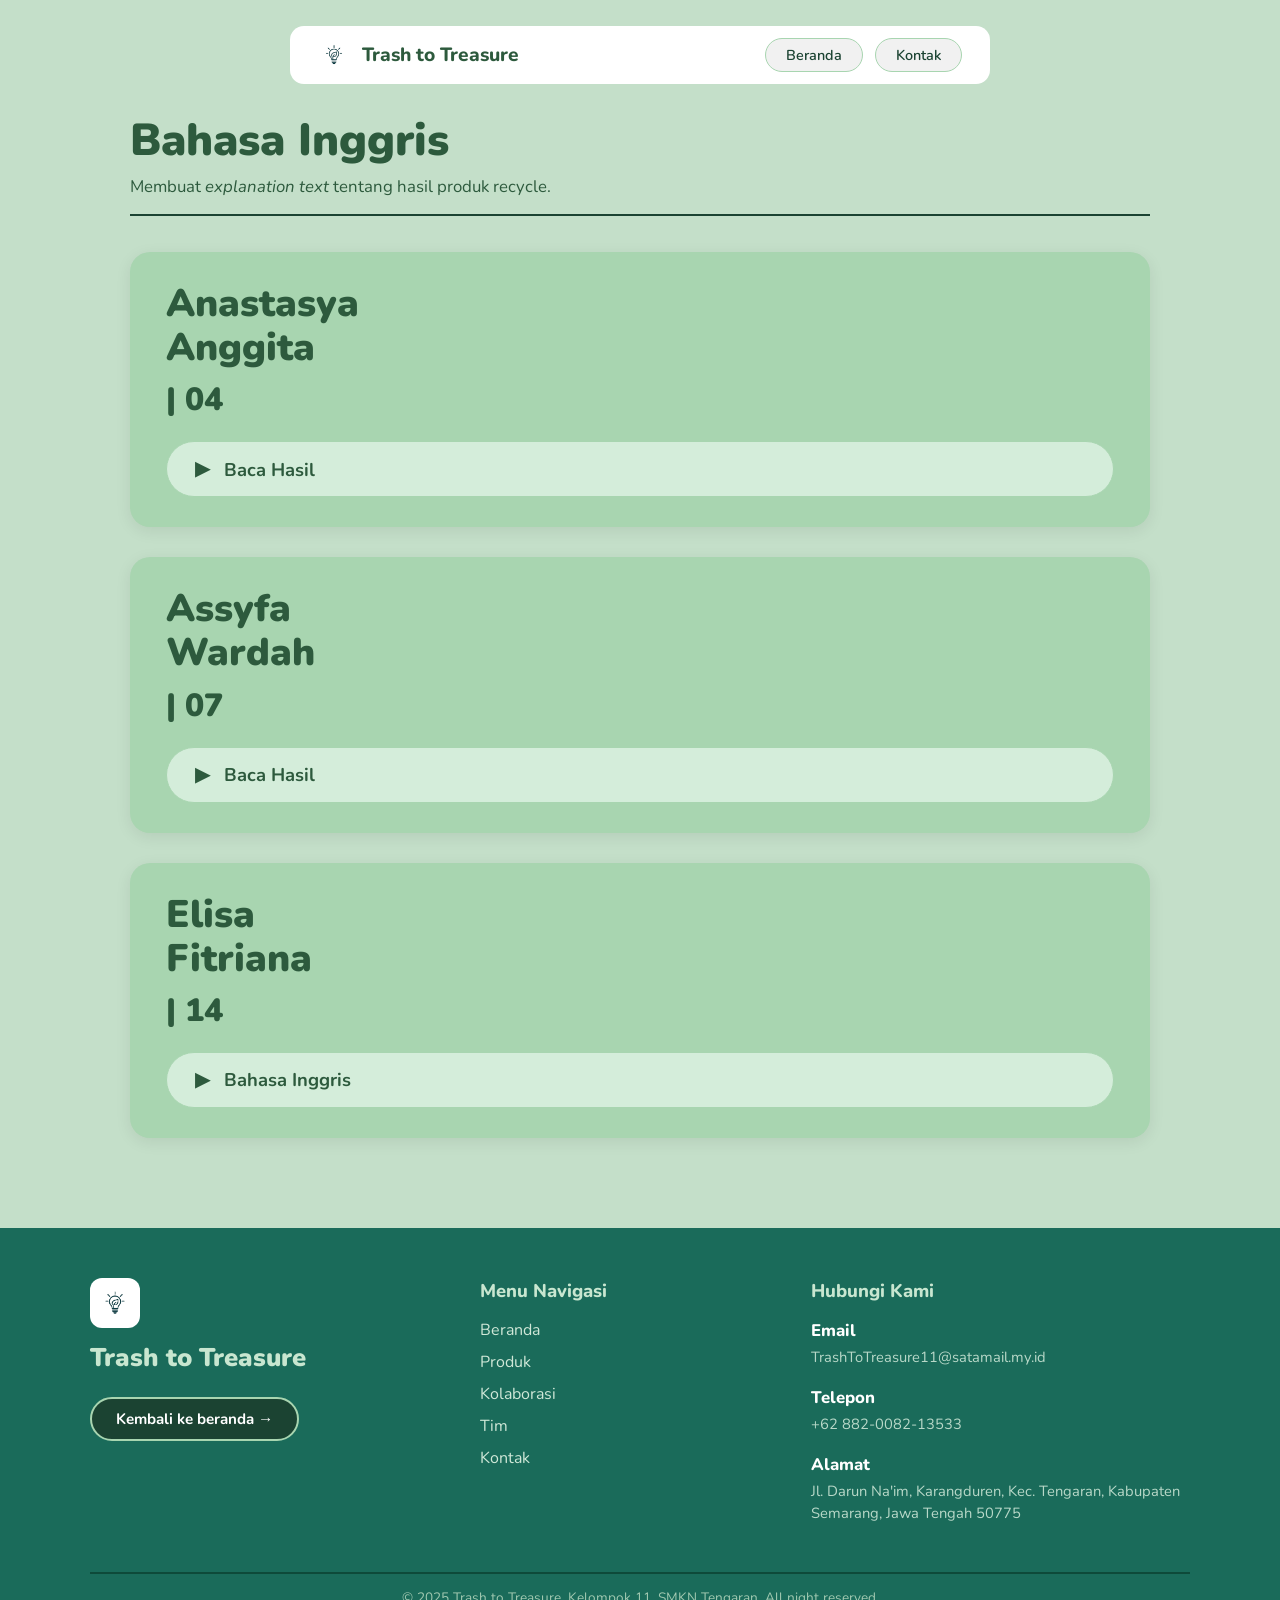
<file: bahasa-inggris/index.html>
<!DOCTYPE html>
<html lang="id">
<head>
    <meta charset="UTF-8">
    <meta name="viewport" content="width=device-width, initial-scale=1.0">
    <title>Trash to Treasure - Bahasa Inggris</title>
    <link rel="stylesheet" href="style.css">
    <link href="https://fonts.googleapis.com/css2?family=Nunito:wght@400;600;700;800;900&display=swap" rel="stylesheet">
</head>
<body>

    <!-- NAVBAR -->
    <nav class="navbar">
        <div class="nav-container">
            <div class="nav-brand">
                <img src="../images/logo.png" alt="Logo" class="nav-logo">
                <span class="nav-title">Trash to Treasure</span>
            </div>
            <div class="nav-links">
                <a href="../beranda/index.html" class="nav-btn">Beranda</a>
                <a href="#kontak" class="nav-btn">Kontak</a>
            </div>
        </div>
    </nav>

    <!-- MAIN CONTENT -->
    <main class="main-content">

        <!-- HEADER -->
        <section class="header-section">
            <h1 class="page-title">Bahasa Inggris</h1>
            <p class="page-subtitle">Membuat <em>explanation text</em> tentang hasil produk recycle.</p>
            <hr class="title-divider">
        </section>

        <!-- CARD 1 -->
        <section class="student-card">
            <div class="card-content">
                <div class="card-info">
                    <h2 class="student-name">Anastasya<br>Anggita</h2>
                    <p class="student-number">| 04</p>
                </div>
            </div>
            <details class="perhitungan-details">
                <summary class="lihat-btn">
                    <span class="play-icon">▶</span>
                    Baca Hasil
                </summary>
                <div class="perhitungan-content">
                    <p>
                      <h1>How Electronic Waste Is Transformed into a Robot Shaped Lamp</h1>
                      <br><br>
                      
                      <h2>Paragraph 1 – General Statement</h2>
                      <br>
                      Electronic waste is becoming a common problem because many people use electronic devices in their daily lives. When these devices are broken or no longer needed, they are often thrown away. However, some of their parts can still be used to make new things. One example is turning old electronic components into a robot-shaped lamp. This idea makes unused materials more useful and gives them a new purpose.
                      <br>
                      
                      <h2>Paragraph 2 – The Transformation Process</h2>
                        <br>
                        Several materials are needed to make this robot lamp, such as an old keyboard, a mini fan, a motherboard, a plastic bottle, and cardboard. The process starts by preparing the plastic bottle as the robot's body. Then, the keyboard keys are removed and attached one by one around the bottle. The mini fan is used as the robot's head, while a piece of motherboard is added as a decoration on top. For the legs, cardboard is rolled into the desired shape.
                        <br>
                        
                      <h2>Paragraph 3 – The Formation of a New Product</h2>
                        <br>
                        After preparing all the parts, the next step is putting them together. The head, body, arms, and legs are attached to make a robot shape. Then, a flat LED light is placed inside the bottle. The LED is connected to an appropriate cable and plug so the lamp can be turned on. Once all the parts are in place, the robot-shaped lamp is ready to be used.
                        <br>
                      
                      <h2>Paragraph 4 – The Result and Its Impact</h2>
                        <br>
                        In the end, old electronic components become a unique lamp that can be used to light up a room and as a decoration. This product shows that things that are no longer used can still be useful when we are creative. By making this lamp, we can also reduce electronic waste and encourage people to reuse old materials instead of throwing them away.
                    </p>
                </div>
            </details>
        </section>

        <!-- CARD 2 -->
        <section class="student-card">
            <div class="card-content">
                <div class="card-info">
                    <h2 class="student-name">Assyfa<br>Wardah</h2>
                    <p class="student-number">| 07</p>
                </div>
            </div>
            <details class="perhitungan-details">
                <summary class="lihat-btn">
                    <span class="play-icon">▶</span>
                    Baca Hasil
                </summary>
                <div class="perhitungan-content">
                    <p>
                      <h1>How a Robot Lamp Is Made from Electronic Waste</h1>
                      <br><br>
                      <h2>Paragraph 1 – General Statement</h2>
                      
                      Electronic waste is one of the environmental problems caused by the rapid development of technology. Old keyboards, broken portable fans, and used remote controls are often thrown away even though many of their parts can still be reused. One creative way to manage this waste is by transforming it into a robot-shaped lamp. This transformation shows how discarded electronic items can become a useful and attractive product.
                      <br>
                      <h2>Paragraph 2 – The Preparation Process</h2>
                      
                      The process begins with collecting the materials, which include used cardboard, a plastic bottle, an old keyboard, the head of a broken portable fan, a used remote control, an LED bulb, and a used USB cable. Next, each item is prepared for its new function. The fan head is cut out to become the robot's head, the keys and metal parts are taken from the keyboard, and the body of the plastic bottle is cut to form the robot's body. At this stage, the original function of each item changes. Instead of being waste, they become raw materials for a new product.
                      <br>
                      <h2>Paragraph 3 – The Assembly Process</h2>
                      
                      The fan head and the bottle body are joined together to form the upper part of the robot. After that, the LED bulb is connected to the USB cable so that it can produce light when plugged into a power source. The bulb is placed inside the fan head, facing downward toward the body, so that the light shines through the bottle and makes the body glow. The bottom of the body is then closed with cardboard. Next, rolled cardboard is attached as the robot's legs. The arms are made from the metal parts of the keyboard and decorated with keyboard keys before being attached to the body. Finally, a wire from the used remote control is fixed on top of the head as an antenna.
                      <br>
                      <h2>Paragraph 4 – The Result and Its Impact</h2>
                      
                      After the robot is decorated and tested, the lamp is ready to use. The result is a lamp shaped like a robot that has both functional and aesthetic value, because it provides light while also serving as a unique decoration. This transformation reduces the amount of electronic waste and encourages the reuse of available materials. Therefore, recycling electronic waste into creative products is one way to support a more sustainable environment.
                    </p>
                </div>
            </details>
        </section>

        <!-- CARD 3 -->
        <section class="student-card">
            <div class="card-content">
                <div class="card-info">
                    <h2 class="student-name">Elisa<br>Fitriana</h2>
                    <p class="student-number">| 14</p>
                </div>
            </div>
            <details class="perhitungan-details">
                <summary class="lihat-btn">
                    <span class="play-icon">▶</span>
                    Bahasa Inggris
                </summary>
                <div class="perhitungan-content">
                    <p>
                      <h1>How an Old Electronic Waste Is Transformed into a Mini Robot</h1>
                      <br><br>
                      
                      <h2>Paragraph 1 – General Statement</h2>
                      Electronic waste is one of the environmental problems caused by the rapid development of technology. Old mini fans, plastic bottles, and cardboard are often discarded when they are damaged or no longer needed. However, these materials contain parts that can still be reused. One creative way to manage this waste is by transforming them into a mini robot. This transformation shows how trash can become a valuable and creative treasure.
                      <br>
                      
                      <h2>Paragraph 2 – The Transformation Process</h2>
                      The transformation begins when unused waste is collected and separated. The mini fan is cleaned and prepared to be the head of the robot, the plastic bottle is cleaned to be its body, and the cardboard is cut to be its legs. All parts are cleaned to remove dust and dirt. At this stage, the original function of the materials changes. Instead of being used for cooling, storing water, and packaging, they become creative materials for a new product.
                      <br>
                      
                      <h2>Paragraph 3 – The Formation of a New Product</h2>
                      The cleaned materials are combined to create a new object. Through the process of arranging, gluing, and attaching, the mini fan is attached as the head, the bottle forms the body, and the pieces of cardboard form the legs. Different shapes, colors, and textures create a unique technological appearance. Once the materials are firmly attached and the adhesive has dried, the separate waste components become one complete robot product.
                      <br>
                      
                      <h2>Paragraph 4 – The Result and Its Impact</h2>
                      As a result, old waste is transformed into a mini robot that has both functional and aesthetic value. The product can be used as a room decoration and educational display while also serving as a creative reuse of trash. This transformation reduces the amount of electronic and plastic waste and encourages the reuse of available materials. Therefore, recycling waste into a robot is one way to support a more sustainable environment and proves the concept of trash to treasure.
                    </p>
                </div>
            </details>
        </section>

    </main>

    <!-- FOOTER -->
    <footer class="footer" id="kontak">
        <div class="footer-container">
            <div class="footer-brand">
                <img src="../images/logo.png" alt="Logo" class="footer-logo">
                <h3 class="footer-title">Trash to Treasure</h3>
                <a href="../beranda/index.html" class="btn-kembali">Kembali ke beranda →</a>
            </div>
            <div class="footer-menu" id="kontak">
              <div>
                <h4>Menu Navigasi</h4>
              </div>
                <ul>
                    <li><a href="../beranda/index.html#beranda">Beranda</a></li>
                    <li><a href="../beranda/index.html#produk">Produk</a></li>
                    <li><a href="../beranda/index.html#kolaborasi">Kolaborasi</a></li>
                    <li><a href="../beranda/index.html#tim">Tim</a></li>
                    <li><a href="../beranda/index.html#kontak">Kontak</a></li>
                </ul>
            </div>
            <div  class="footer-contact">
                <h4>Hubungi Kami</h4>
                <div class="contact-item">
                    <h5>Email</h5>
                    <p>TrashToTreasure11@satamail.my.id</p>
                </div>
                <div class="contact-item">
                    <h5>Telepon</h5>
                    <p>+62 882-0082-13533</p>
                </div>
                <div class="contact-item">
                    <h5>Alamat</h5>
                    <p>Jl. Darun Na'im, Karangduren, Kec. Tengaran, Kabupaten Semarang, Jawa Tengah 50775</p>
                </div>
            </div>
        </div>
        <div class="footer-bottom">
            <hr>
            <p>© 2025 Trash to Treasure_Kelompok 11_SMKN Tengaran. All night reserved.</p>
        </div>
    </footer>
</body>
</html>
</file>
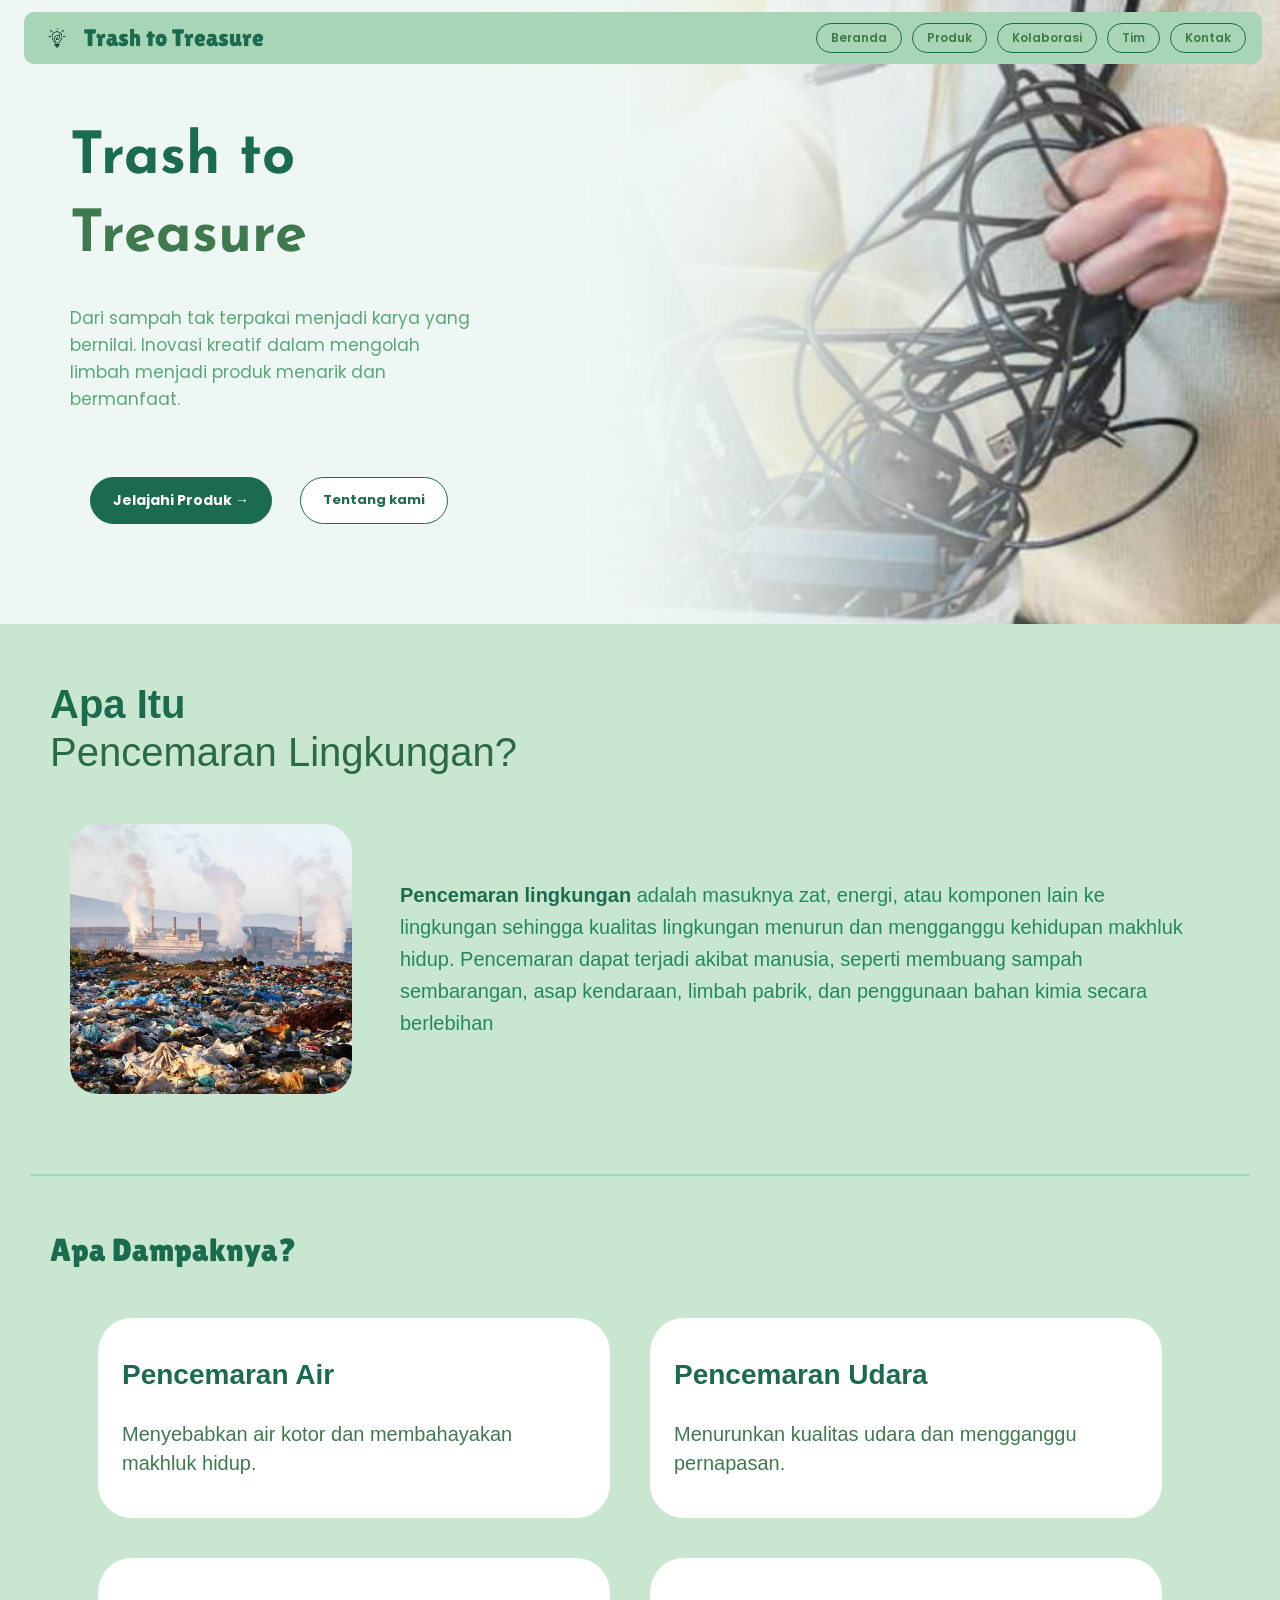
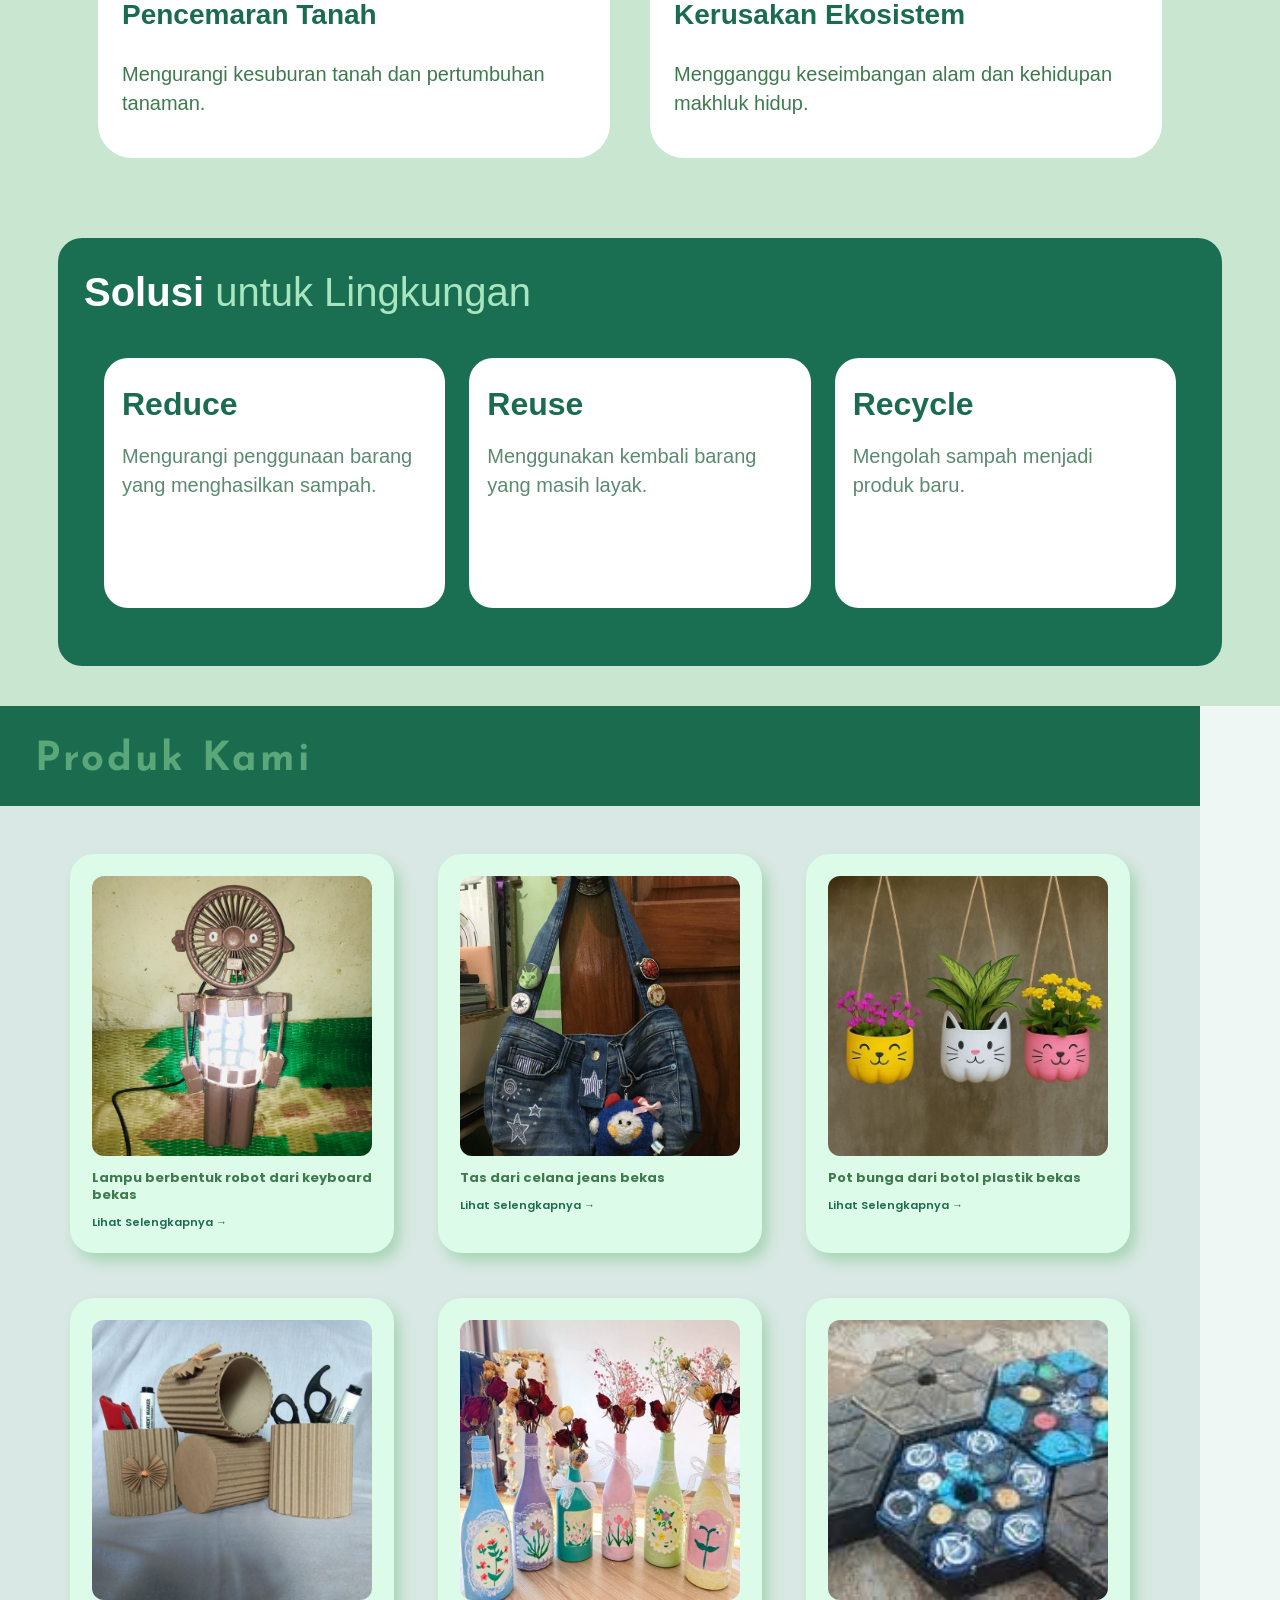
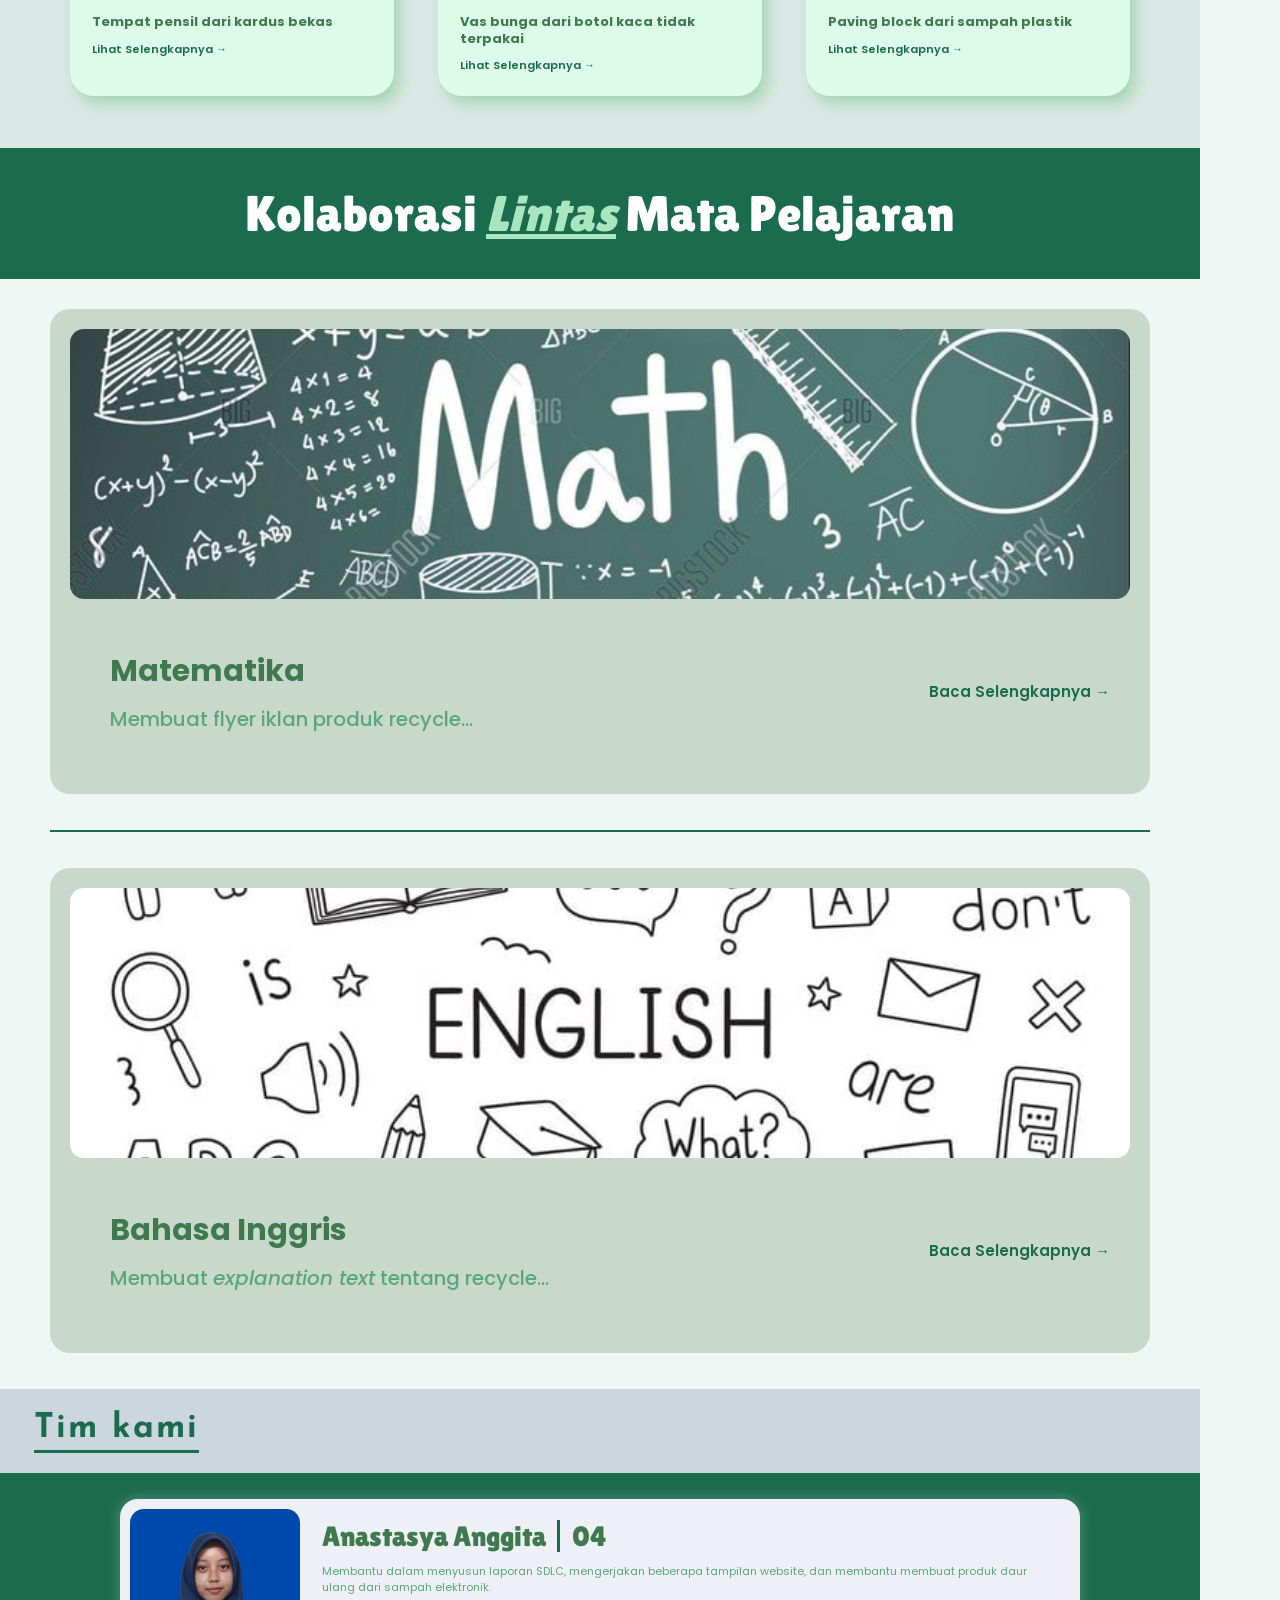
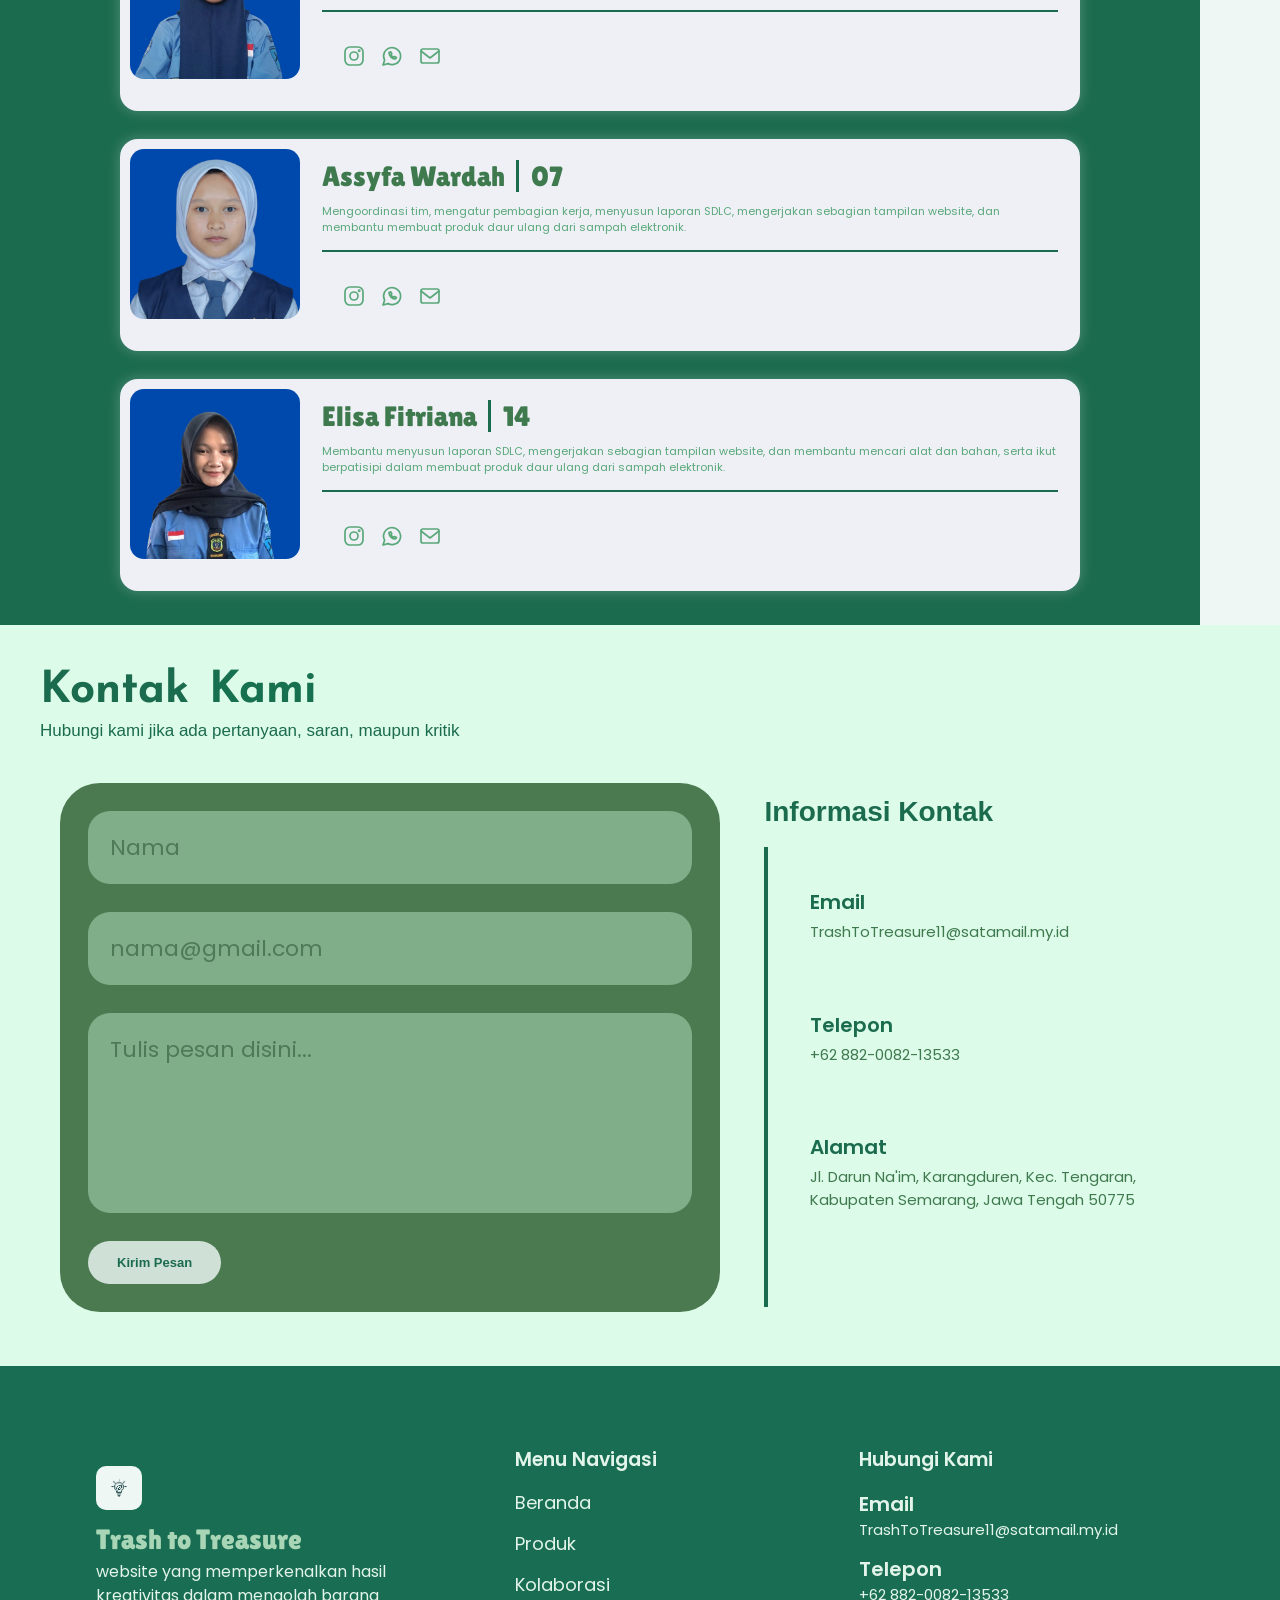
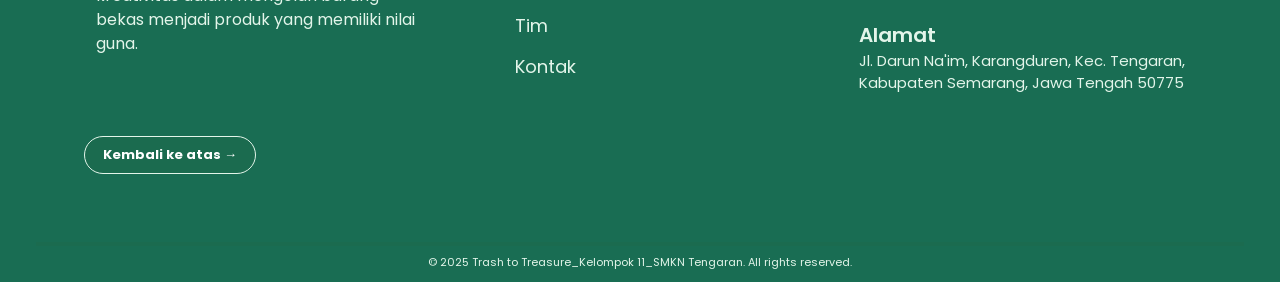
<file: beranda/index.html>
<!DOCTYPE html>
<html lang="id">
<head>
  <meta charset="UTF-8">
  <meta name="viewport" content="width=device-width, initial-scale=1.0">
  <title>Trash to Treasure</title>

  <!-- Font -->
  <link rel="preconnect" href="https://fonts.googleapis.com">
  <link rel="preconnect" href="https://fonts.gstatic.com" crossorigin>
  <link href="https://fonts.googleapis.com/css2?family=Josefin+Sans:wght@500;600;700&family=Lilita+One&family=Poppins:wght@400;500;600;700&display=swap" rel="stylesheet">

  <!-- CSS eksternal -->
  <link rel="stylesheet" href="style.css">
</head>
<body>

  <!--NAVBAR-->
  <header class="navbar">
    <a href="#beranda" class="navbar-brand">
      <img src="../images/logo.png" alt="Logo Trash to Treasure" class="navbar-logo">
      <span class="navbar-title">Trash to Treasure</span>
    </a>
    <nav aria label= "Navigasi Utama" class="navbar-menu">
      <a href="#beranda" class="nav-link">Beranda</a>
      <a href="#produk" class="nav-link">Produk</a>
      <a href="#kolaborasi" class="nav-link">Kolaborasi</a>
      <a href="#tim" class="nav-link">Tim</a>
      <a href="#kontak" class="nav-link">Kontak</a>
    </nav>
  </header>

  <!--BERANDA-->
  <section class="hero" id="beranda">
    <div class="hero-content">
      <h1 class="hero-title">Trash to <k9mo8 class="hero-title-accent">Treasure</k9mo8></h1>
      <p class="hero-desc">Dari sampah tak terpakai menjadi karya yang bernilai. Inovasi kreatif dalam mengolah limbah menjadi produk menarik dan bermanfaat.</p>
      <div class="hero-buttons">
        <a href="#produk" class="btn btn-primary">Jelajahi Produk &rarr;</a>
        <a href="#tim" class="btn btn-outline">Tentang kami</a>
      </div>
    </div>
  </section>

  <section class="pencemaran" id="pencemaran">

  <!-- Apa itu pencemaran lingkungan -->
  <div class="pencemaran-intro">
    <h2 class="pencemaran-title">
      <span class="pencemaran-title-tebal">Apa Itu</span>
      <span class="pencemaran-title-tipis">Pencemaran Lingkungan?</span>
    </h2>

    <div class="pencemaran-row">
      <img src="../images/pencemaran.jpeg" alt="Tumpukan sampah dengan pabrik berasap di belakangnya" class="pencemaran-img">
      <p class="pencemaran-desc">
        <strong>Pencemaran lingkungan</strong> adalah masuknya zat, energi, atau komponen lain ke lingkungan sehingga kualitas lingkungan menurun dan mengganggu kehidupan makhluk hidup. Pencemaran dapat terjadi akibat manusia, seperti membuang sampah sembarangan, asap kendaraan, limbah pabrik, dan penggunaan bahan kimia secara berlebihan
      </p>
    </div>
  </div>

  <hr class="pencemaran-divider">

    <!-- Dampak -->
    <div class="dampak">
      <h3 class="dampak-title">Apa Dampaknya?</h3>
  
      <div class="dampak-grid">
        <article class="dampak-card">
          <h4 class="dampak-judul">Pencemaran Air</h4>
          <p class="dampak-desc">Menyebabkan air kotor dan membahayakan makhluk hidup.</p>
        </article>
  
        <article class="dampak-card">
          <h4 class="dampak-judul">Pencemaran Udara</h4>
          <p class="dampak-desc">Menurunkan kualitas udara dan mengganggu pernapasan.</p>
        </article>
  
        <article class="dampak-card">
          <h4 class="dampak-judul">Pencemaran Tanah</h4>
          <p class="dampak-desc">Mengurangi kesuburan tanah dan pertumbuhan tanaman.</p>
        </article>
  
        <article class="dampak-card">
          <h4 class="dampak-judul">Kerusakan Ekosistem</h4>
          <p class="dampak-desc">Mengganggu keseimbangan alam dan kehidupan makhluk hidup.</p>
        </article>
      </div>
    </div>
  
      <!-- Solusi -->
      <div class="solusi">
        <h3 class="solusi-title">Solusi <span class="solusi-title-aksen">untuk Lingkungan</span></h3>
    
        <div class="solusi-grid">
          <article class="solusi-card">
            <h4 class="solusi-judul">Reduce</h4>
            <p class="solusi-desc">Mengurangi penggunaan barang yang menghasilkan sampah.</p>
          </article>
    
          <article class="solusi-card">
            <h4 class="solusi-judul">Reuse</h4>
            <p class="solusi-desc">Menggunakan kembali barang yang masih layak.</p>
          </article>
    
          <article class="solusi-card">
            <h4 class="solusi-judul">Recycle</h4>
            <p class="solusi-desc">Mengolah sampah menjadi produk baru.</p>
          </article>
        </div>
      </div>
  
  </section>

  <!--PRODUK-->
  <section class="produk" id="produk">
    <div class="produk-header">
      <h2 class="produk-title">Produk Kami</h2>
    </div>

    <div class="produk-body">
      <div class="produk-grid">

        <article class="produk-card">
          <img src="../images/lampu-robot.jpeg" alt="Lampu berbentuk robot dari keyboard bekas" class="produk-img">
          <h3 class="produk-nama">Lampu berbentuk robot dari keyboard bekas</h3>
          <a href="../produk-1/index.html" class="produk-link">Lihat Selengkapnya →</a>
        </article>

        <article class="produk-card">
          <img src="../images/tas-jeans.jpeg" alt="tas dari celana jeans bekas" class="produk-img">
          <h3 class="produk-nama">Tas dari celana jeans bekas</h3>
          <a href="../produk-2/index.html" class="produk-link">Lihat Selengkapnya →</a>
        </article>
        
        <article class="produk-card">
          <img src="../images/pot-bunga.jpeg" alt="Pot bunga dari botol plastik bekas" class="produk-img">
          <h3 class="produk-nama">Pot bunga dari botol plastik bekas</h3>
          <a href="../produk-3/index.html" class="produk-link">Lihat Selengkapnya →</a>
        </article>

        <article class="produk-card">
          <img src="../images/tempat-pensil.jpeg" alt="Tempat pensil dari kardus bekas" class="produk-img">
          <h3 class="produk-nama">Tempat pensil dari kardus bekas</h3>
          <a href="../produk-4/index.html" class="produk-link">Lihat Selengkapnya →</a>
        </article>

        <article class="produk-card">
          <img src="../images/vas-bunga.jpeg" alt="Vas bunga dari botol kaca tidak terpakai" class="produk-img">
          <h3 class="produk-nama">Vas bunga dari botol kaca tidak terpakai</h3>
          <a href="../produk-5/index.html" class="produk-link">Lihat Selengkapnya →</a>
        </article>

        <article class="produk-card">
          <img src="../images/paving-block.jpeg" alt="Paving block dari sampah plastik" class="produk-img">
          <h3 class="produk-nama"> Paving block dari sampah plastik</h3>
          <a href="../produk-6/index.html" class="produk-link">Lihat Selengkapnya →</a>
        </article>
        
      </div>
    </div>
  </section>

  <!--KOLABORASI-->
  <section class="kolaborasi" id="kolaborasi">
    <div class="kolaborasi-header">
      <h2 class="kolaborasi-title">Kolaborasi <span class="kolaborasi-accent">Lintas</span> Mata Pelajaran</h2>
    </div>

    <div class="kolaborasi-body">

      <article class="kolab-card">
        <img src="../images/matematika.jpeg" alt="Matematika" class="kolab-img">
        <div class="kolab-info">
          <div class="kolab-text">
            <h3 class="kolab-judul">Matematika</h3>
            <p class="kolab-desc">Membuat flyer iklan produk recycle...</p>
          </div>
          <a href="../matematika/index.html" class="kolab-link">Baca Selengkapnya →</a>
        </div>
      </article>

      <hr class="kolab-divider">

      <article class="kolab-card">
        <img src="../images/bahasa-inggris.jpeg" alt="Bahasa Inggris" class="kolab-img">
        <div class="kolab-info">
          <div class="kolab-text">
            <h3 class="kolab-judul">Bahasa Inggris</h3>
            <p class="kolab-desc">Membuat <em>explanation text</em> tentang recycle...</p>
          </div>
          <a href="../bahasa-inggris/index.html" class="kolab-link">Baca Selengkapnya →</a>
        </div>
      </article>

    </div>
  </section>

  <!-- TIM -->
  <section class="tim" id="tim">
    <div class="tim-header">
      <h2 class="tim-title">Tim kami</h2>
    </div>

    <div class="tim-body">

      <article class="tim-card">
        <img src="../images/anastasya.jpeg" alt="Anastasya Anggita" class="tim-foto">
        <div class="tim-info">
          <h3 class="tim-nama">Anastasya Anggita <span class="tim-absen">04</span></h3>
          <p class="tim-desc">Membantu dalam menyusun laporan SDLC, mengerjakan beberapa tampilan website, dan membantu membuat produk daur ulang dari sampah elektronik.</p>
          <div class="tim-sosmed">
            <a href="https://www.instagram.com/tsy0urs" target="_blank" rel="noopener noferrer" aria-label="Instagram">
              <svg viewBox="0 0 24 24" class="icon"><rect x="3" y="3" width="18" height="18" rx="5"/><circle cx="12" cy="12" r="4"/><circle cx="17.2" cy="6.8" r="0.6"/></svg>
            </a>
            <a href="https://wa.me/62882008213533" target="_blank" rel="noopener noferrer" aria-label="WhatsApp">
              <svg viewBox="0 0 24 24" class="icon"><path d="M3 21l1.6-4.8A8.5 8.5 0 1 1 8 19.6L3 21z"/><path d="M9 8.5c0 3.5 3 6.5 6.5 6.5l1-1.5-2-1-1 .7c-1-.4-2-1.400-2.400-2.400l.7-1-1-2L9 8.500z"/></svg>
            </a>
            <a href="mailto:anastasya.p026017@satamail.my.id" target="_blank" rel="noopener noferrer" aria-label="Email">
              <svg viewBox="0 0 24 24" class="icon"><rect x="3" y="5" width="18" height="14" rx="2"/><path d="M3 7l9 7 9-7"/></svg>
            </a>
          </div>
        </div>
      </article>

      <article class="tim-card">
        <img src="../images/wardah.jpeg" alt="Assyfa Wardah" class="tim-foto">
        <div class="tim-info">
          <h3 class="tim-nama">Assyfa Wardah <span class="tim-absen">07</span></h3>
          <p class="tim-desc">Mengoordinasi tim, mengatur pembagian kerja, menyusun laporan SDLC, mengerjakan sebagian tampilan website, dan membantu membuat produk daur ulang dari sampah elektronik.</p>
          <div class="tim-sosmed">
            <a href="https://www.instagram.com/wardah.isred" target="_blank" rel="noopener noferrer" aria-label="Instagram">
              <svg viewBox="0 0 24 24" class="icon"><rect x="3" y="3" width="18" height="18" rx="5"/><circle cx="12" cy="12" r="4"/><circle cx="17.2" cy="6.8" r="0.6"/></svg>
            </a>
            <a href="https://wa.me/62895429629365" target="_blank" rel="noopener noferrer" aria-label="WhatsApp">
              <svg viewBox="0 0 24 24" class="icon"><path d="M3 21l1.6-4.8A8.5 8.5 0 1 1 8 19.6L3 21z"/><path d="M9 8.5c0 3.5 3 6.5 6.5 6.5l1-1.5-2-1-1 .7c-1-.4-2-1.400-2.400-2.400l.7-1-1-2L9 8.500z"/></svg>
            </a>
            <a href="mailto:assyfa.p26024@satamail.my.id" target="_blank" rel="noopener noferrer" aria-label="Email">
              <svg viewBox="0 0 24 24" class="icon"><rect x="3" y="5" width="18" height="14" rx="2"/><path d="M3 7l9 7 9-7"/></svg>
            </a>
          </div>
        </div>
      </article>

      <article class="tim-card">
        <img src="../images/elisa.jpeg" alt="Elisa Fitriana" class="tim-foto">
        <div class="tim-info">
          <h3 class="tim-nama">Elisa Fitriana <span class="tim-absen">14</span></h3>
          <p class="tim-desc">Membantu menyusun laporan SDLC, mengerjakan sebagian tampilan website, dan membantu mencari alat dan bahan, serta ikut berpatisipi dalam membuat produk daur ulang dari sampah elektronik.</p>
          <div class="tim-sosmed">
            <a href="https://www.instagram.com/lyss49_" target="_blank" rel="noopener noferrer" aria-label="Instagram">
              <svg viewBox="0 0 24 24" class="icon"><rect x="3" y="3" width="18" height="18" rx="5"/><circle cx="12" cy="12" r="4"/><circle cx="17.2" cy="6.8" r="0.6"/></svg>
            </a>
            <a href="https://wa.me/62882006634429" target="_blank" rel="noopener noferrer" aria-label="WhatsApp">
              <svg viewBox="0 0 24 24" class="icon"><path d="M3 21l1.6-4.8A8.5 8.5 0 1 1 8 19.6L3 21z"/><path d="M9 8.5c0 3.5 3 6.5 6.5 6.5l1-1.5-2-1-1 .7c-1-.4-2-1.400-2.400-2.400l.7-1-1-2L9 8.500z"/></svg>
            </a>
            <a href="mailto:elisa.p26060@satamail.my.id" target="_blank" rel="noopener noferrer" aria-label="Email"><svg viewBox="0 0 24 24" class="icon"><rect x="3" y="5" width="18" height="14" rx="2"/><path d="M3 7l9 7 9-7"/></svg></a>
          </div>
        </div>
      </article>

    </div>
  </section>

  <!-- KONTAK -->
  <section class="kontak" id="kontak">
    <h2 class="kontak-title">Kontak <span class="kontak-accent">Kami</span></h2>
    <p class="kontak-sub">Hubungi kami jika ada pertanyaan, saran, maupun kritik</p>

    <div class="kontak-wrap">
      <form class="kontak-form" action="#" method="post">
        <input type="text" class="form-input" name="nama" placeholder="Nama" required>
        <input type="email" class="form-input" name="email" placeholder="nama@gmail.com" required>
        <textarea class="form-input form-textarea" name="pesan" placeholder="Tulis pesan disini..." required></textarea>
        <button type="submit" class="form-btn">Kirim Pesan</button>
      </form>

      <aside class="kontak-info">
        <h3 class="info-title">Informasi Kontak</h3>
        <div class="info-list">
          <div class="info-item">
            <h4 class="info-label">Email</h4>
            <p class="info-text">TrashToTreasure11@satamail.my.id</p>
          </div>
          <div class="info-item">
            <h4 class="info-label">Telepon</h4>
            <p class="info-text">+62 882-0082-13533</p>
          </div>
          <div class="info-item">
            <h4 class="info-label">Alamat</h4>
            <p class="info-text">Jl. Darun Na'im, Karangduren, Kec. Tengaran, Kabupaten Semarang, Jawa Tengah 50775</p>
          </div>
        </div>
      </aside>
    </div>
  </section>

  <!-- FOOTER -->
  <footer class="footer">
    <div class="footer-grid">

      <div class="footer-brand">
        <div>
          <span class="footer-logo-box"><img src="../images/logo.png" alt="Logo Trash to Treasure" class="footer-logo"></span>
          <h3 class="footer-title">Trash to Treasure</h3>
          <p class="footer-desc">website yang memperkenalkan hasil kreativitas dalam mengolah barang bekas menjadi produk yang memiliki nilai guna.</p>
        </div>
        <a href="#beranda" class="btn-top">Kembali ke atas &rarr;</a>
      </div>

      <div class="footer-col">
        <h4 class="footer-heading">Menu Navigasi</h4>
        <ul class="footer-menu">
          <li><a href="#beranda">Beranda</a></li>
          <li><a href="#produk">Produk</a></li>
          <li><a href="#kolaborasi">Kolaborasi</a></li>
          <li><a href="#tim">Tim</a></li>
          <li><a href="#kontak">Kontak</a></li>
        </ul>
      </div>

      <div class="footer-col">
        <h4 class="footer-heading">Hubungi Kami</h4>
        <h5 class="footer-label">Email</h5>
        <p class="footer-text">TrashToTreasure11@satamail.my.id</p>
        <h5 class="footer-label">Telepon</h5>
        <p class="footer-text">+62 882-0082-13533</p>
        <h5 class="footer-label">Alamat</h5>
        <p class="footer-text">Jl. Darun Na'im, Karangduren, Kec. Tengaran, Kabupaten Semarang, Jawa Tengah 50775</p>
      </div>

    </div>
    <p class="footer-copy">&copy; 2025 Trash to Treasure_Kelompok 11_SMKN Tengaran. All rights reserved.</p>
  </footer>

</body>
</html>
</file>
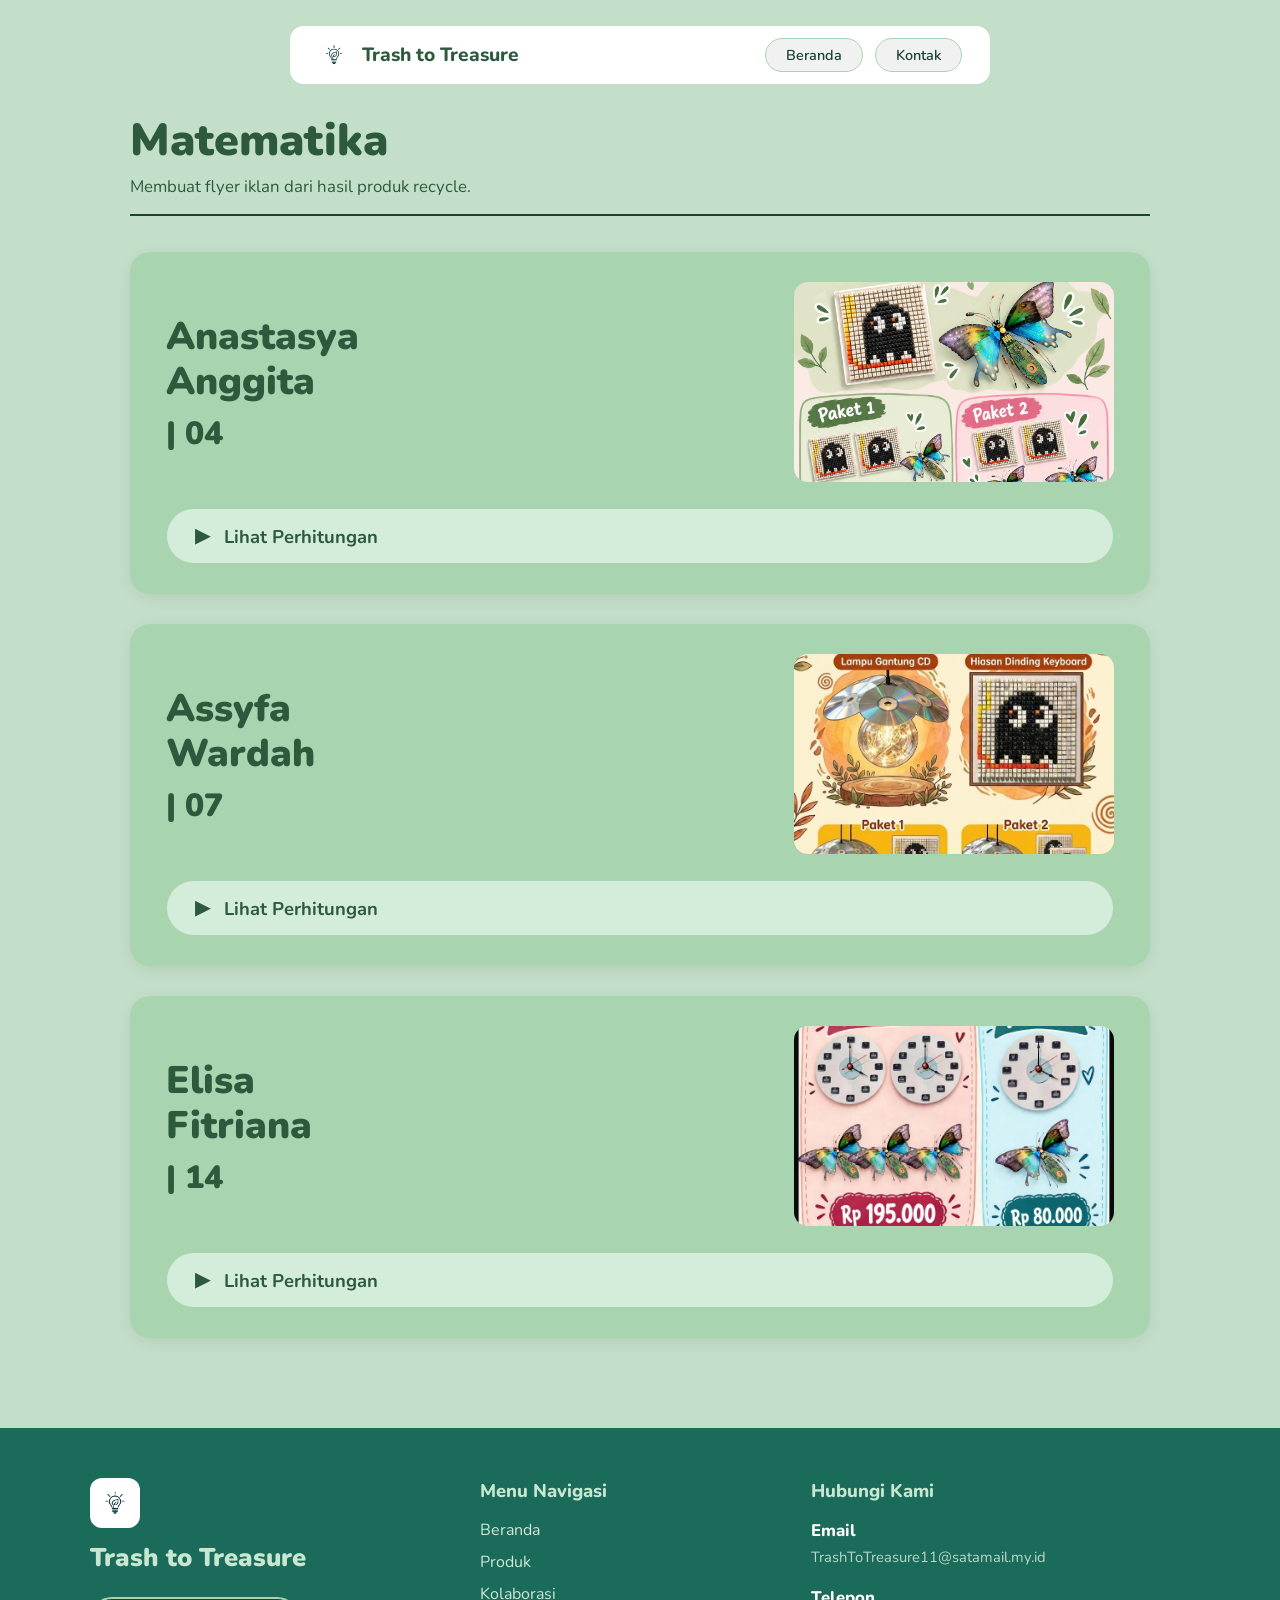
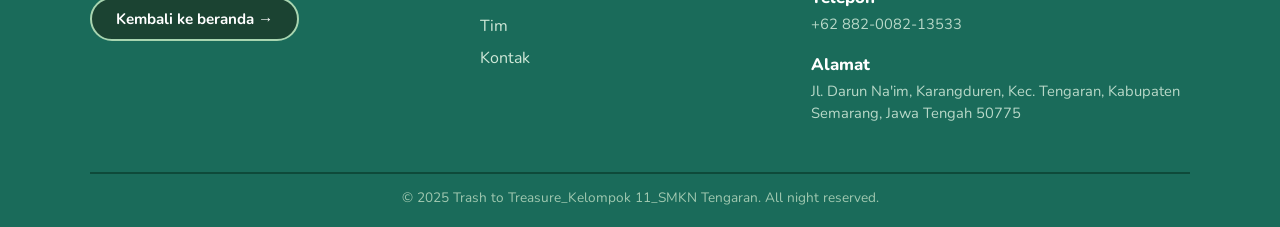
<file: matematika/index.html>
<!DOCTYPE html>
<html lang="id">
<head>
    <meta charset="UTF-8">
    <meta name="viewport" content="width=device-width, initial-scale=1.0">
    <title>Trash to Treasure - Matematika</title>
    <link rel="stylesheet" href="style.css">
    <link href="https://fonts.googleapis.com/css2?family=Nunito:wght@400;600;700;800;900&display=swap" rel="stylesheet">
</head>
<body>

    <!-- NAVBAR -->
    <nav class="navbar">
        <div class="nav-container">
            <div class="nav-brand">
                <img src="../images/logo.png" alt="Logo" class="nav-logo">
                <span class="nav-title">Trash to Treasure</span>
            </div>
            <div class="nav-links">
                <a href="../beranda/index.html" class="nav-btn">Beranda</a>
                <a href="#kontak" class="nav-btn">Kontak</a>
            </div>
        </div>
    </nav>

    <!-- MAIN CONTENT -->
    <main class="main-content">

        <!-- HEADER -->
        <section class="header-section">
            <h1 class="page-title">Matematika</h1>
            <p class="page-subtitle">Membuat flyer iklan dari hasil produk recycle.</p>
            <hr class="title-divider">
        </section>

        <!-- CARD 1 -->
        <section class="student-card">
            <div class="card-content">
                <div class="card-info">
                    <h2 class="student-name">Anastasya<br>Anggita</h2>
                    <p class="student-number">| 04</p>
                </div>
                <div class="card-image-wrapper">
                    <a href="../images/mtk-anastasya.jpeg" class="card-image-link">
                        <img src="../images/mtk-anastasya.jpeg" alt="Produk Paket Anastasya" class="card-product-img">
                    </a>
                </div>
            </div>
            <details class="perhitungan-details">
                <summary class="lihat-btn">
                    <span class="play-icon">▶</span>
                    Lihat Perhitungan
                </summary>
                  <div class="perhitungan-content">
                    <div>
                      <b>Permisalan:</b><br>
                      x = harga 1 Hiasan Dinding Pixel Art<br>
                      y = harga 1 Serangga hasil Elektronik<br><br>
                  
                      <b>Permodelan:</b><br>
                      Paket 1 : 2x + y = 115.000<br>
                      Paket 2 : 2x + 2y = 160.000<br><br>
                  
                      <b>Penyelesaian:</b><br>
                      • Eliminasi<br>
                      2x + y = 115.000<br>
                      2x + 2y = 160.000<br>
                      ____________________ -
                      <div class="hasil">
                        -y = -45.000<br>
                        -y = -45.000 ÷ (-1)
                      </div>
                      <div class="akhir">y = 45.000</div>
                      <br>
                      •Substitusi<br>
                      2x + y = 115.000<br>
                      2x + 45.000 = 115.000<br>
                      2x = 115.000 - 45.000<br>
                      2x = 70.000<br>
                      x = 70.000 ÷ 2<br>
                      x = 35.000<br><br>
                  
                      <b>Kesimpulan:</b><br>
                      x = Rp. 35.000,00<br>
                      y = Rp. 45.000,00<br><br>
                  
                      Jadi harga 1 Hiasan Dinding Pixel Art adalah Rp. 35.000,00 dan harga 1 Serangga Kupu-kupu Elektronik adalah Rp. 45.000,00
                    </div>

                  </div>
            </details>
        </section>

        <!-- CARD 2 -->
        <section class="student-card">
            <div class="card-content">
                <div class="card-info">
                    <h2 class="student-name">Assyfa<br>Wardah</h2>
                    <p class="student-number">| 07</p>
                </div>
                <div class="card-image-wrapper">
                    <a href="../images/mtk-wardah.jpeg" class="card-image-link">
                        <img src="../images/mtk-wardah.jpeg" alt="Produk Paket Assyfa" class="card-product-img">
                    </a>
                </div>
            </div>
            <details class="perhitungan-details">
                <summary class="lihat-btn">
                    <span class="play-icon">▶</span>
                    Lihat Perhitungan
                </summary>
                <div class="perhitungan-content">
                    <div>
                      <b>Permisalan:</b><br>
                      x = harga 1 Lampu Gantung CD<br>
                      y = harga 1 Hiasan Dinding Keyboard<br><br>
                  
                      <b>Permodelan:</b><br>
                      Paket 1 : 2x + y = 145.000<br>
                      Paket 2 : 2x + 2y = 190.000<br><br>
                  
                      <b>Penyelesaian:</b><br>
                      • Eliminasi<br>
                      2x + y = 145.000 (x1)<br>
                      2x + 2y = 190.000 (x2)<br>
                      ____________________ -
                      <div class="hasil">
                        -y = -45.000<br>
                      </div>
                      <div class="akhir">y = 45.000</div>
                      <br>
                      •Substitusi<br>
                      2x + y = 145.000<br>
                      2x + 45.000= 145.000<br>
                      2x = 145.000 - 45.000<br>
                      2y = 100.000<br>
                      x = 100.000 ÷ 2<br>
                      x = 50.000<br><br>
                  
                      <b>Kesimpulan:</b><br>
                      x = Rp. 50.000,00<br>
                      y = Rp. 45.000,00<br><br>
                  
                      Jadi harga 1 Lampu Gantung CD adalah Rp. 50.000,00 dan harga 1 Hiasan Dinding Keyboard adalah Rp. 45.000,00
                    </div>

                </div>
            </details>
        </section>

        <!-- CARD 3 -->
        <section class="student-card">
            <div class="card-content">
                <div class="card-info">
                    <h2 class="student-name">Elisa<br>Fitriana</h2>
                    <p class="student-number">| 14</p>
                </div>
                <div class="card-image-wrapper">
                    <a href="../images/mtk-elisa.jpeg" class="card-image-link">
                        <img src="../images/mtk-elisa.jpeg" alt="Produk Paket Elisa" class="card-product-img">
                    </a>
                </div>
            </div>
            <details class="perhitungan-details">
                <summary class="lihat-btn">
                    <span class="play-icon">▶</span>
                    Lihat Perhitungan
                </summary>
                <div class="perhitungan-content">
                    <div>
                      <b>Permisalan:</b><br>
                      x = harga 1 Jam Dinding Click Clock<br>
                      y = harga 1 Kupu-kupu<br><br>
                  
                      <b>Permodelan:</b><br>
                      Paket 1 : 2x + 3y = 195.000<br>
                      Paket 2 : x + y = 80.000<br><br>
                  
                      <b>Penyelesaian:</b><br>
                      • Eliminasi<br>
                      2x + 3y = 195.000 (x1)<br>
                      x + y = 80.000 (x3)<br>
                      __________________ <br>
                      2x + 3y = 195.000<br>
                      3x + 3y = 240.000<br>
                      __________________ -
                      <div class="hasil">
                        -x = -45.000<br>
                      </div>
                      <div class="akhir">x = 45.000</div>
                      <br>
                      •Substitusi<br>
                      x + y = 80.000<br>
                      45.000 + y= 80.000<br>
                      y = 80.000 - 45.000<br>
                      y = 35.000<br>
                      
                      <b>Kesimpulan:</b><br>
                      x = Rp. 45.000,00<br>
                      y = Rp. 35.000,00<br><br>
                  
                      Jadi harga 1 Jam Dinding Click Clock adalah Rp. 45.000,00 dan harga 1 Kupu-kupu adalah Rp. 35.000,00
                    </div>
                </div>
            </details
        </section>

    </main>

    <!-- FOOTER -->
    <footer class="footer" id="kontak">
        <div class="footer-container">
            <div class="footer-brand">
                <img src="../images/logo.png" alt="Logo" class="footer-logo">
                <h3 class="footer-title">Trash to Treasure</h3>
                <a href="../beranda/index.html" target="_blank" class="btn-kembali">Kembali ke beranda →</a>
            </div>
            <div class="footer-menu">
                <h4>Menu Navigasi</h4>
                <ul>
                    <li><a href="../beranda/index.html#beranda">Beranda</a></li>
                    <li><a href="../beranda/index.html#produk">Produk</a></li>
                    <li><a href="../beranda/index.html#kolaborasi">Kolaborasi</a></li>
                    <li><a href="../beranda/index.html#tim">Tim</a></li>
                    <li><a href="../beranda/index.html#kontak">Kontak</a></li>
                </ul>
            </div>
            <div class="footer-contact">
                <h4>Hubungi Kami</h4>
                <div class="contact-item">
                    <h5>Email</h5>
                    <p>TrashToTreasure11@satamail.my.id</p>
                </div>
                <div class="contact-item">
                    <h5>Telepon</h5>
                    <p>+62 882-0082-13533</p>
                </div>
                <div class="contact-item">
                    <h5>Alamat</h5>
                    <p>Jl. Darun Na'im, Karangduren, Kec. Tengaran, Kabupaten Semarang, Jawa Tengah 50775</p>
                </div>
            </div>
        </div>
        <div class="footer-bottom">
            <hr>
            <p>© 2025 Trash to Treasure_Kelompok 11_SMKN Tengaran. All night reserved.</p>
        </div>
    </footer>

    <!-- MODAL 1 -->
    <div class="modal-overlay" id="modal1">
        <div class="modal-content">
            <a href="../images/mtk-anastasya.jpeg" class="modal-close">✕</a>
            <img src="../images/mtk-anastasya.jpeg" alt="Full Image Anastasya">
        </div>
    </div>

    <!-- MODAL 2 -->
    <div class="modal-overlay" id="modal2">
        <div class="modal-content">
            <a href="../images/mtk-wardah.jpeg" class="modal-close">✕</a>
            <img src="../images/mtk-wardah.jpeg" alt="Full Image Assyfa">
        </div>
    </div>

    <!-- MODAL 3 -->
    <div class="modal-overlay" id="modal3">
        <div class="modal-content">
            <a href="../images/mtk-elisa.jpeg" class="modal-close">✕</a>
            <img src="../images/mtk-elisa.jpeg" alt="Full Image Elisa">
        </div>
    </div>

</body>
</html>
</file>
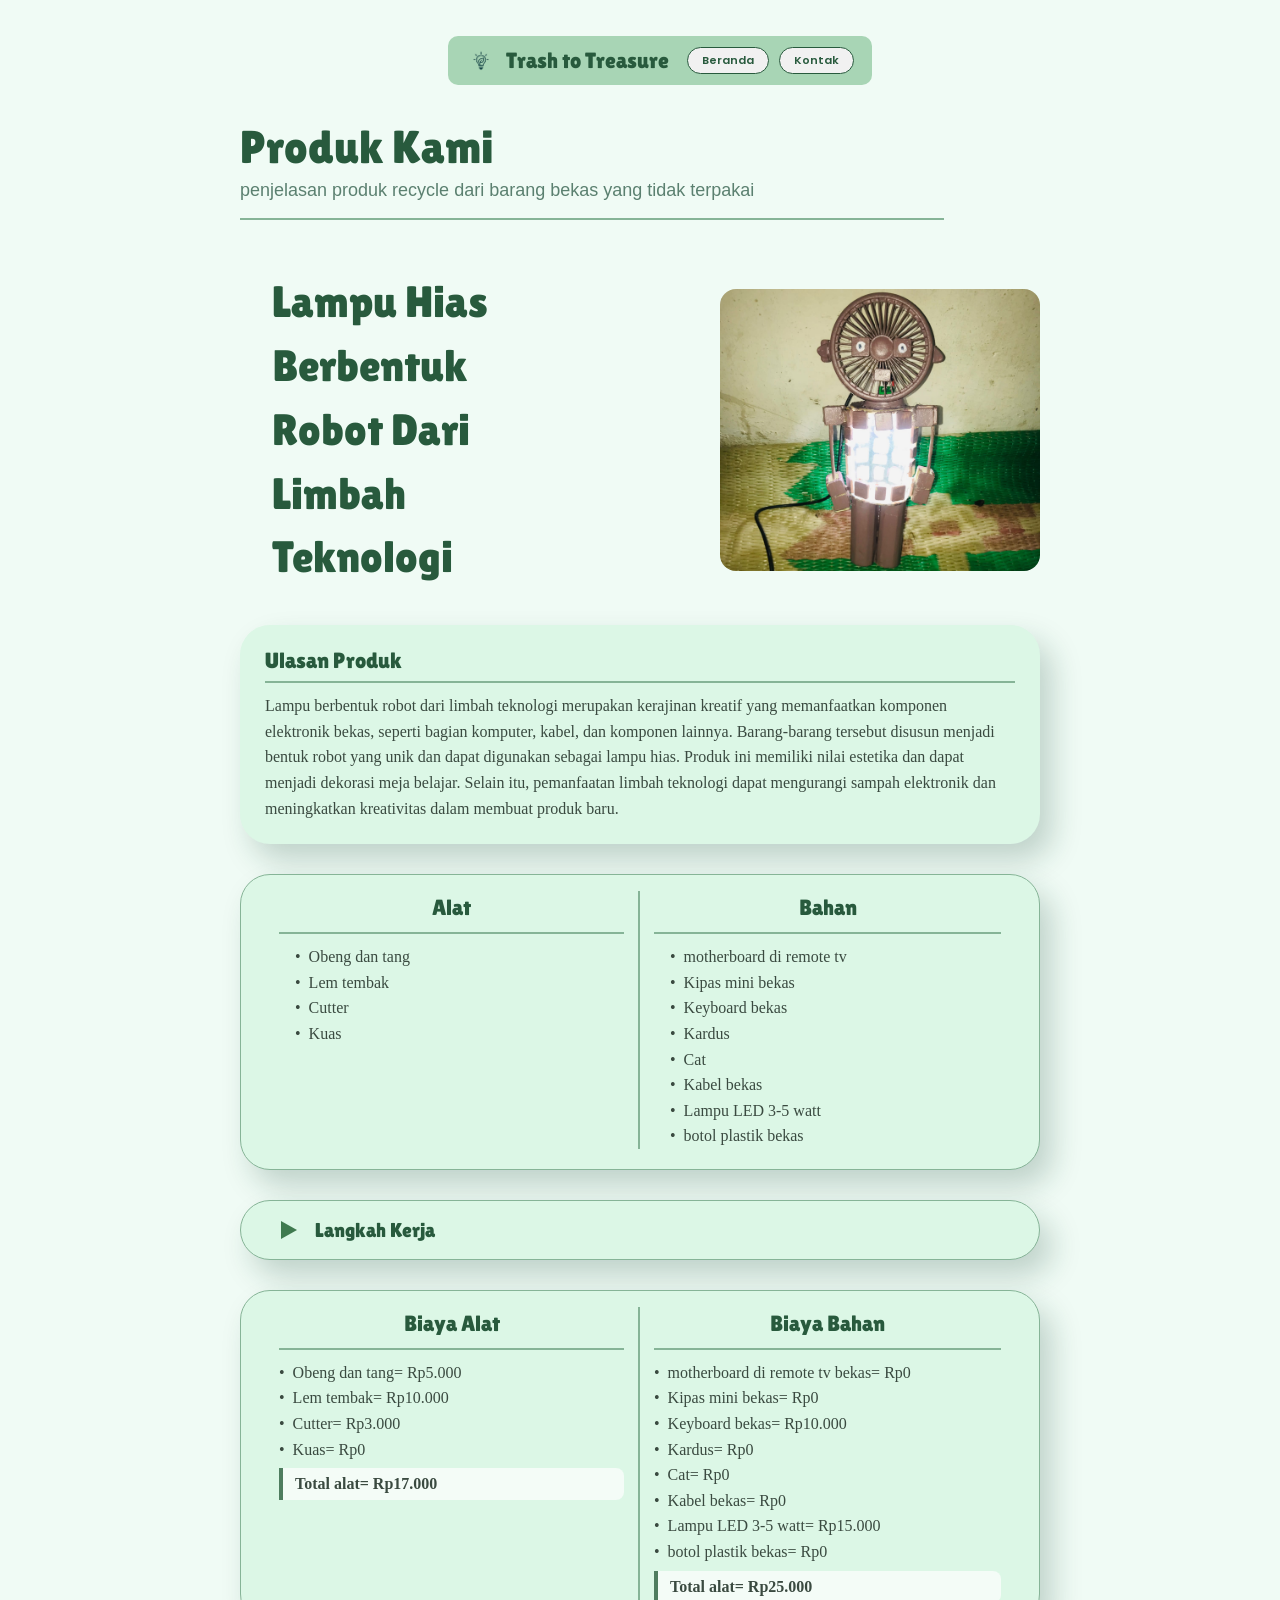
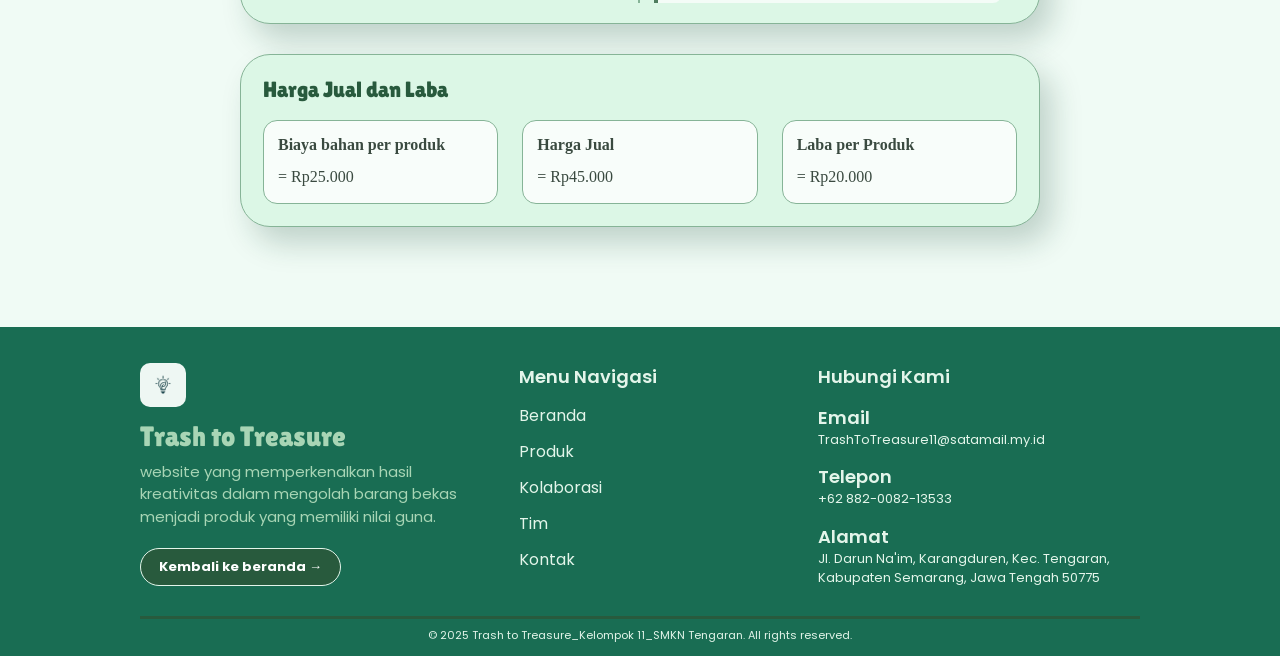
<file: produk-1/index.html>
<!DOCTYPE html>
<html lang="id">
<head>
  <meta charset="UTF-8">
  <meta name="viewport" content="width=device-width, initial-scale=1.0">
  <title>Lampu Hias Berbentuk Robot Dari Limbah Teknologi | Trash to Treasure</title>

  <!-- Font -->
  <link rel="preconnect" href="https://fonts.googleapis.com">
  <link rel="preconnect" href="https://fonts.gstatic.com" crossorigin>
  <link href="https://fonts.googleapis.com/css2?family=Lilita+One&family=Poppins:wght@400;500;600&display=swap" rel="stylesheet">
  <link rel="stylesheet" href="style.css">

  <!-- CSS eksternal khusus halaman ini -->
  <link rel="stylesheet" href="style.css">
</head>
<body>

  <!-- NAVBAR -->
  <header class="navbar">
    <a href="index.html" class="navbar-brand">
      <img src="../images/logo.png" alt="Logo Trash to Treasure" class="navbar-logo">
      <span class="navbar-title">Trash to Treasure</span>
    </a>
    <nav class="navbar-menu">
      <a href="../beranda/index.html" class="nav-link">Beranda</a>
      <a href="#kontak" class="nav-link">Kontak</a>
    </nav>
  </header>

  <main class="halaman">

    <!-- JUDUL HALAMAN -->
    <div class="judul-halaman">
      <h1 class="judul-utama">Produk Kami</h1>
      <p class="judul-sub">penjelasan produk recycle dari barang bekas yang tidak terpakai</p>
      <hr class="judul-garis">
    </div>

    <!-- PRODUK -->
    <section class="produk-hero">
      <h2 class="produk-nama">Lampu Hias Berbentuk Robot Dari Limbah Teknologi</h2>
      <img src="../images/lampu-robot.jpeg" alt="Lampu Hias Berbentuk Robot Dari Limbah Teknologi" class="produk-foto">
    </section>

    <!-- ULASAN PRODUK -->
    <section class="kartu kartu-ulasan">
      <h3 class="kartu-judul">Ulasan Produk</h3>
      <hr class="kartu-garis">
      <p class="ulasan-teks">Lampu berbentuk robot dari limbah teknologi merupakan kerajinan kreatif yang memanfaatkan komponen elektronik bekas, seperti bagian komputer, kabel, dan komponen lainnya. Barang-barang tersebut disusun menjadi bentuk robot yang unik dan dapat digunakan sebagai lampu hias. Produk ini memiliki nilai estetika dan dapat menjadi dekorasi meja belajar. Selain itu, pemanfaatan limbah teknologi dapat mengurangi sampah elektronik dan meningkatkan kreativitas dalam membuat produk baru.</p>
    </section>

    <!-- ALAT & BAHAN -->
    <section class="kartu kartu-dua">
      <div class="kolom">
        <h3 class="kolom-judul">Alat</h3>
        <ul class="daftar">
          <li>Obeng dan tang</li>
          <li>Lem tembak</li>
          <li>Cutter</li>
          <li>Kuas</li>
        </ul>
      </div>
      <div class="kolom">
        <h3 class="kolom-judul">Bahan</h3>
        <ul class="daftar">
          <li>motherboard di remote tv</li>
          <li>Kipas mini bekas</li>
          <li>Keyboard bekas</li>
          <li>Kardus</li>
          <li>Cat</li>
          <li>Kabel bekas</li>
          <li>Lampu LED 3-5 watt</li>
          <li>botol plastik bekas</li>
        </ul>
      </div>
    </section>

    <!-- LANGKAH KERJA -->
    <details class="langkah">
      <summary class="langkah-judul">Langkah Kerja</summary>
      <ol class="langkah-isi">
        <li>Siapkan semua alat dan bahan.</li>
        <li>Potong bagian kepala pada kipas mini menggunakan cutter.</li>
        <li>Potong botol plastik dan kardus sebagai perut robot.</li>
        <li>Sambungkan lampu LED dengan kabel agar dapat menyala.</li>
        <li>Tempelkam lampu LED di kardus dan masukkan pada botol plastik.</li>
        <li>pasang kepala kipas mini di atas botol plastik.</li>
        <li>potong dan tempelkan motherboard diatas kepala robot sebagai antena.</li>
        <li>tempelkan keyboard bekas di sekitar badan robot menggunakan lem tembak.</li>
        <li>buat tangan robot dari keyboard dan kabel bekas lalu tempelkan di samping badan robot?</li>
        <li>kaki robot menggunakan kardus yanh digulung dan ditempelkan.</li>
        <li>cat seluruh bagian robot agar warnanya menyatu.</li>
      </ol>
    </details>

    <!-- BIAYA -->
    <section class="kartu kartu-dua">
      <div class="kolom">
        <h3 class="kolom-judul">Biaya Alat</h3>
        <ul class="daftar daftar-rapat">
          <li>Obeng dan tang= Rp5.000</li>
          <li>Lem tembak= Rp10.000</li>
          <li>Cutter= Rp3.000</li>
          <li>Kuas= Rp0</li>
        </ul>
        <p class="total">Total alat= Rp17.000</p>
      </div>
      <div class="kolom">
        <h3 class="kolom-judul">Biaya Bahan</h3>
        <ul class="daftar daftar-rapat">
          <li>motherboard di remote tv bekas= Rp0</li>
          <li>Kipas mini bekas= Rp0</li>
          <li>Keyboard bekas= Rp10.000</li>
          <li>Kardus= Rp0</li>
          <li>Cat= Rp0</li>
          <li>Kabel bekas= Rp0</li>
          <li>Lampu LED 3-5 watt= Rp15.000</li>
          <li>botol plastik bekas= Rp0</li>
        </ul>
        <p class="total">Total alat= Rp25.000</p>
      </div>
    </section>

    <!-- HARGA JUAL DAN LABA -->
    <section class="kartu kartu-laba">
      <h3 class="kartu-judul kartu-judul-kiri">Harga Jual dan Laba</h3>
      <div class="laba-grid">
        <div class="laba-box">
          <h4 class="laba-label">Biaya bahan per produk</h4>
          <p class="laba-nilai">= Rp25.000</p>
        </div>
        <div class="laba-box">
          <h4 class="laba-label">Harga Jual</h4>
          <p class="laba-nilai">= Rp45.000</p>
        </div>
        <div class="laba-box">
          <h4 class="laba-label">Laba per Produk</h4>
          <p class="laba-nilai">= Rp20.000</p>
        </div>
      </div>
    </section>

  </main>

  <!-- FOOTER  -->
  <footer class="footer" id="kontak">
    <div class="footer-grid">

      <div class="footer-brand">
        <span class="footer-logo-box"><img src="../images/logo.png" alt="Logo Trash to Treasure" class="footer-logo"></span>
        <h3 class="footer-title">Trash to Treasure</h3>
        <p class="footer-desc">website yang memperkenalkan hasil kreativitas dalam mengolah barang bekas menjadi produk yang memiliki nilai guna.</p>
        <a href="../beranda/index.html" class="btn-top">Kembali ke beranda &rarr;</a>
      </div>

      <div class="footer-col">
        <h4 class="footer-heading">Menu Navigasi</h4>
        <ul class="footer-menu">
          <li><a href="../beranda/index.html#beranda">Beranda</a></li>
          <li><a href="../beranda/index.html#produk">Produk</a></li>
          <li><a href="../beranda/index.html#kolaborasi">Kolaborasi</a></li>
          <li><a href="../beranda/index.html#tim">Tim</a></li>
          <li><a href="../beranda/index.html#kontak">Kontak</a></li>
        </ul>
      </div>

      <div class="footer-col" id="kontak">
        <h4 class="footer-heading">Hubungi Kami</h4>
        <h5 class="footer-label">Email</h5>
        <p class="footer-text">TrashToTreasure11@satamail.my.id</p>
        <h5 class="footer-label">Telepon</h5>
        <p class="footer-text">+62 882-0082-13533</p>
        <h5 class="footer-label">Alamat</h5>
        <p class="footer-text">Jl. Darun Na'im, Karangduren, Kec. Tengaran, Kabupaten Semarang, Jawa Tengah 50775</p>
      </div>

    </div>
    <p class="footer-copy">&copy; 2025 Trash to Treasure_Kelompok 11_SMKN Tengaran. All rights reserved.</p>
  </footer>

</body>
</html>
</file>
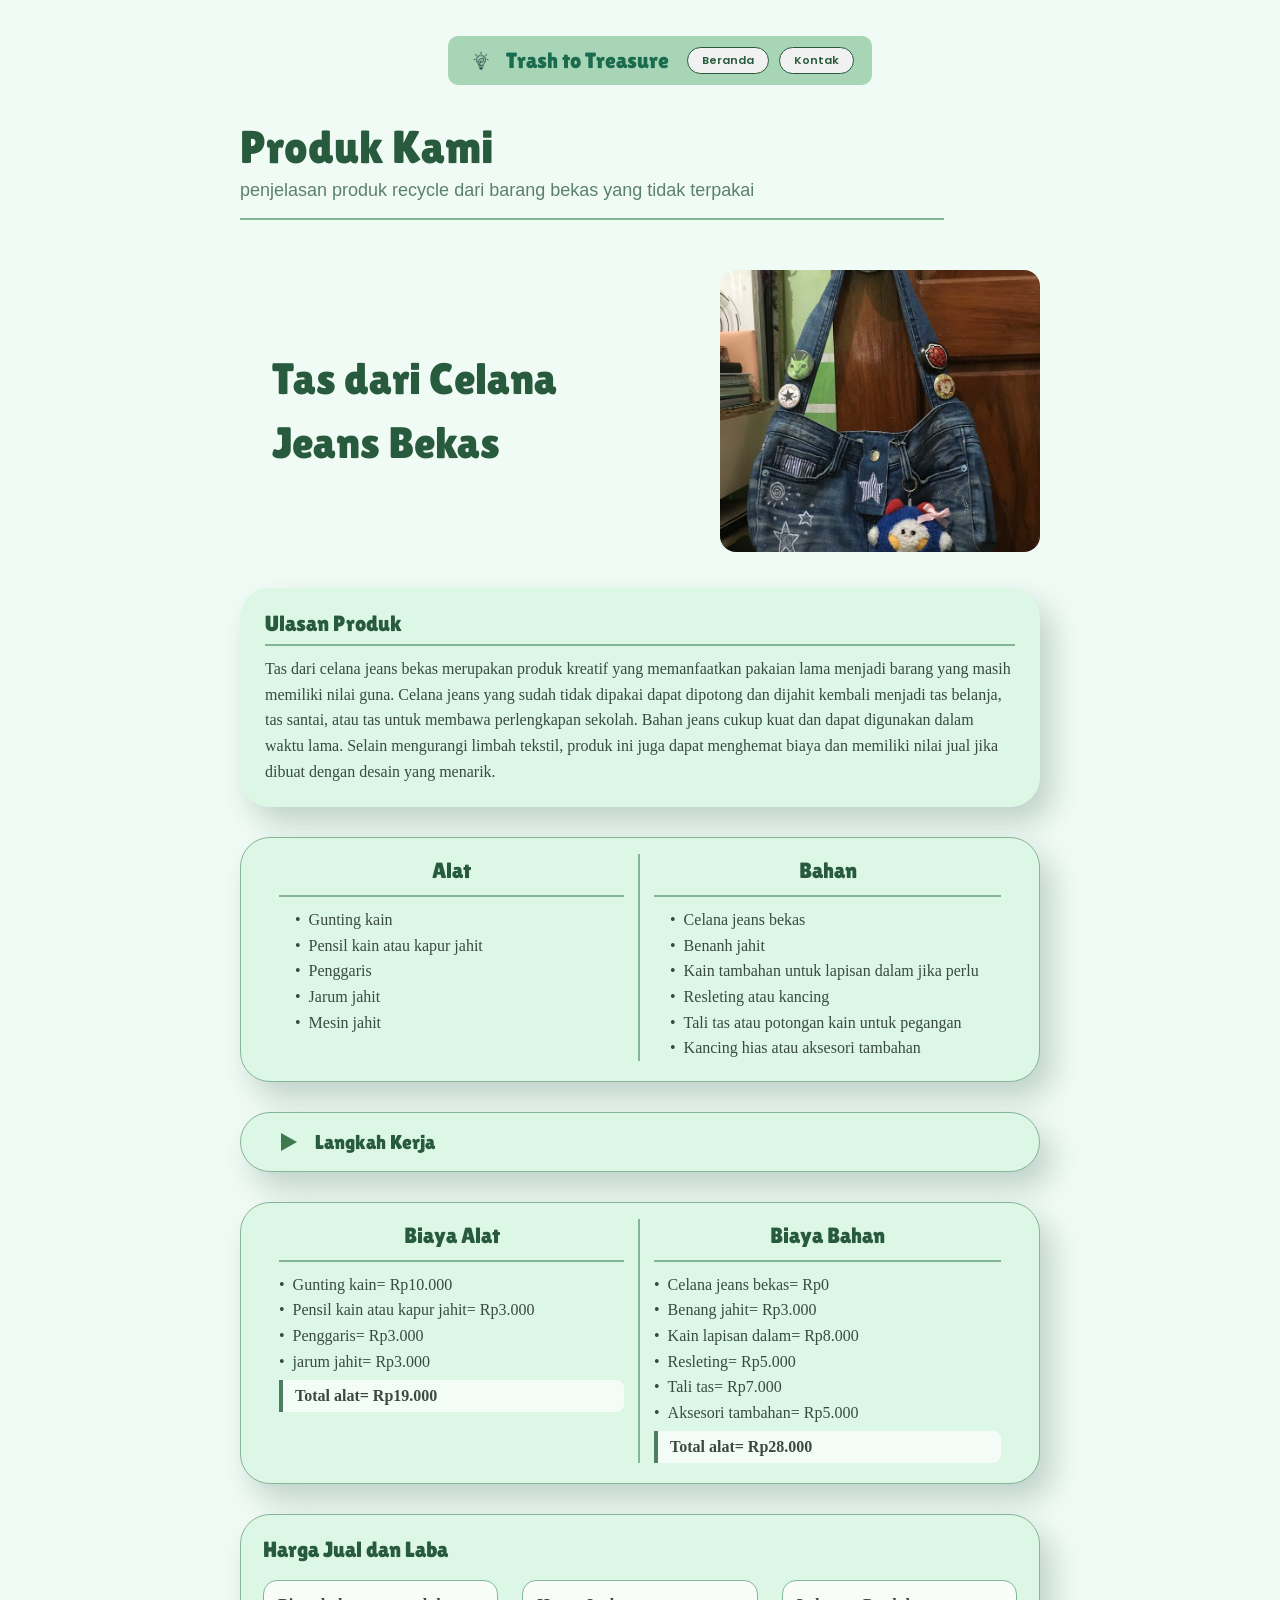
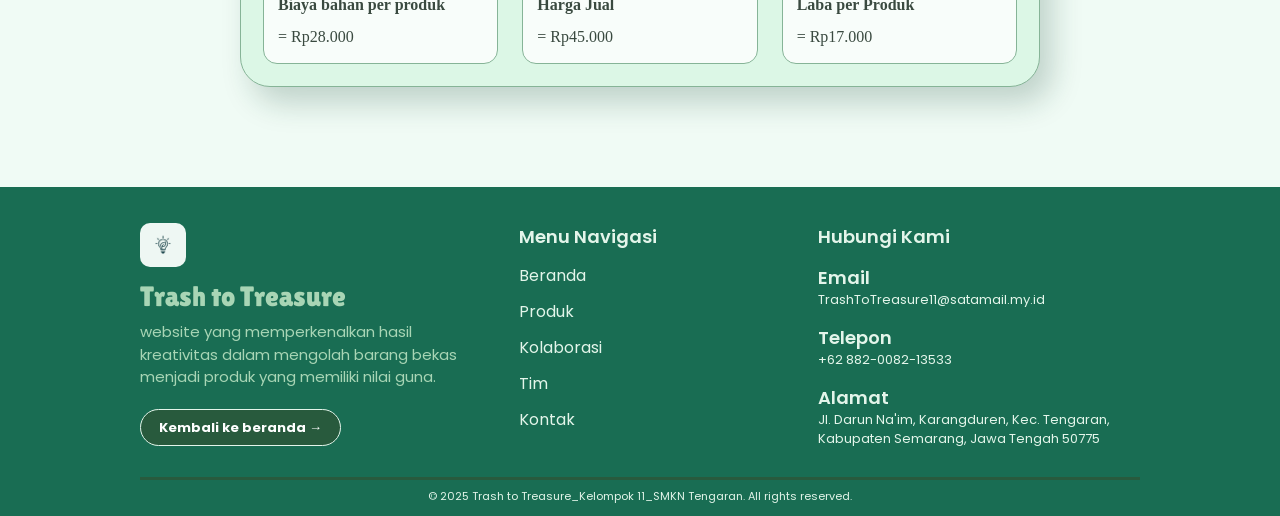
<file: produk-2/index.html>
<!DOCTYPE html>
<html lang="id">
<head>
  <meta charset="UTF-8">
  <meta name="viewport" content="width=device-width, initial-scale=1.0">
  <title>Tas dari Celana Jeans Bekas | Trash to Treasure</title>

  <!-- Font -->
  <link rel="preconnect" href="https://fonts.googleapis.com">
  <link rel="preconnect" href="https://fonts.gstatic.com" crossorigin>
  <link href="https://fonts.googleapis.com/css2?family=Lilita+One&family=Poppins:wght@400;500;600&display=swap" rel="stylesheet">
  <link rel="stylesheet" href="style.css">
</head>
<body>

  <!-- NAVBAR -->
  <header class="navbar">
    <a href="index.html" class="navbar-brand">
      <img src="../images/logo.png" alt="Logo Trash to Treasure" class="navbar-logo">
      <span class="navbar-title">Trash to Treasure</span>
    </a>
    <nav class="navbar-menu">
      <a href="../beranda/index.html" class="nav-link">Beranda</a>
      <a href="#kontak" class="nav-link">Kontak</a>
    </nav>
  </header>

  <main class="halaman">

    <!-- JUDUL HALAMAN -->
    <div class="judul-halaman">
      <h1 class="judul-utama">Produk Kami</h1>
      <p class="judul-sub">penjelasan produk recycle dari barang bekas yang tidak terpakai</p>
      <hr class="judul-garis">
    </div>

    <!-- PRODUK -->
    <section class="produk-hero">
      <h2 class="produk-nama">Tas dari Celana Jeans Bekas</h2>
      <img src="../images/tas-jeans.jpeg" alt="Tas totebag dari celana jeans bekas" class="produk-foto">
    </section>

    <!-- ULASAN PRODUK -->
    <section class="kartu kartu-ulasan">
      <h3 class="kartu-judul">Ulasan Produk</h3>
      <hr class="kartu-garis">
      <p class="ulasan-teks">Tas dari celana jeans bekas merupakan produk kreatif yang memanfaatkan pakaian lama menjadi barang yang masih memiliki nilai guna. Celana jeans yang sudah tidak dipakai dapat dipotong dan dijahit kembali menjadi tas belanja, tas santai, atau tas untuk membawa perlengkapan sekolah. Bahan jeans cukup kuat dan dapat digunakan dalam waktu lama. Selain mengurangi limbah tekstil, produk ini juga dapat menghemat biaya dan memiliki nilai jual jika dibuat dengan desain yang menarik.</p>
    </section>

    <!-- ALAT & BAHAN -->
    <section class="kartu kartu-dua">
      <div class="kolom">
        <h3 class="kolom-judul">Alat</h3>
        <ul class="daftar">
          <li>Gunting kain</li>
          <li>Pensil kain atau kapur jahit</li>
          <li>Penggaris</li>
          <li>Jarum jahit</li>
          <li>Mesin jahit</li>
        </ul>
      </div>
      <div class="kolom">
        <h3 class="kolom-judul">Bahan</h3>
        <ul class="daftar">
          <li>Celana jeans bekas</li>
          <li>Benanh jahit</li>
          <li>Kain tambahan untuk lapisan dalam jika perlu</li>
          <li>Resleting atau kancing</li>
          <li>Tali tas atau potongan kain untuk pegangan</li>
          <li>Kancing hias atau aksesori tambahan</li>
        </ul>
      </div>
    </section>

    <!-- LANGKAH KERJA  -->
    <details class="langkah">
      <summary class="langkah-judul">Langkah Kerja</summary>
      <ol class="langkah-isi">
        <li>Siapkan celana jeans bekas yang masih cukup kuat dan bersih.</li>
        <li>Cuci dan keringkan celana jeans sebelum digunakan.</li>
        <li>Tentukan desain, ukuran, dan bentuk tas yang akan dibuat.</li>
        <li>Tandai bagian celana jeans yang akan dipotong menggunakan kapur jahit.</li>
        <li>Potong kain sesuai pola tas yang telah direncanakan.</li>
        <li>Jahit bagian bawah tas hingga tertutup dengan kuat.</li>
        <li>Buat pegangan menggunakan potongan kain jeans atau tali tas.</li>
        <li>Pasang pegangan pada bagian atas tas dengan jahitan yang kuat.</li>
        <li>Tambahkan resleting, kancing, atau saku sesuai kebutuhan.</li>
        <li>Rapikan jahitan dan tambahkan aksesori agar tas terlihat menarik.</li>
        <li>Periksa kekuatan tas sebelum digunakan.</li>
      </ol>
    </details>

    <!-- BIAYA -->
    <section class="kartu kartu-dua">
      <div class="kolom">
        <h3 class="kolom-judul">Biaya Alat</h3>
        <ul class="daftar daftar-rapat">
          <li>Gunting kain= Rp10.000</li>
          <li>Pensil kain atau kapur jahit= Rp3.000</li>
          <li>Penggaris= Rp3.000</li>
          <li>jarum jahit= Rp3.000</li>
        </ul>
        <p class="total">Total alat= Rp19.000</p>
      </div>
      <div class="kolom">
        <h3 class="kolom-judul">Biaya Bahan</h3>
        <ul class="daftar daftar-rapat">
          <li>Celana jeans bekas= Rp0</li>
          <li>Benang jahit= Rp3.000</li>
          <li>Kain lapisan dalam= Rp8.000</li>
          <li>Resleting= Rp5.000</li>
          <li>Tali tas= Rp7.000</li>
          <li>Aksesori tambahan= Rp5.000</li>
        </ul>
        <p class="total">Total alat= Rp28.000</p>
      </div>
    </section>

    <!-- HARGA JUAL DAN LABA -->
    <section class="kartu kartu-laba">
      <h3 class="kartu-judul kartu-judul-kiri">Harga Jual dan Laba</h3>
      <div class="laba-grid">
        <div class="laba-box">
          <h4 class="laba-label">Biaya bahan per produk</h4>
          <p class="laba-nilai">= Rp28.000</p>
        </div>
        <div class="laba-box">
          <h4 class="laba-label">Harga Jual</h4>
          <p class="laba-nilai">= Rp45.000</p>
        </div>
        <div class="laba-box">
          <h4 class="laba-label">Laba per Produk</h4>
          <p class="laba-nilai">= Rp17.000</p>
        </div>
      </div>
    </section>

  </main>

  <!-- FOOTER -->
  <footer class="footer" id="kontak">
    <div class="footer-grid">

      <div class="footer-brand">
        <span class="footer-logo-box"><img src="../images/logo.png" alt="Logo Trash to Treasure" class="footer-logo"></span>
        <h3 class="footer-title">Trash to Treasure</h3>
        <p class="footer-desc">website yang memperkenalkan hasil kreativitas dalam mengolah barang bekas menjadi produk yang memiliki nilai guna.</p>
        <a href="../beranda/index.html" class="btn-top">Kembali ke beranda →</a>
      </div>

      <div class="footer-col">
        <h4 class="footer-heading">Menu Navigasi</h4>
        <ul class="footer-menu">
          <li><a href="../beranda/index.html#beranda">Beranda</a></li>
          <li><a href="../beranda/index.html#produk">Produk</a></li>
          <li><a href="../beranda/index.html#kolaborasi">Kolaborasi</a></li>
          <li><a href="../beranda/index.html#tim">Tim</a></li>
          <li><a href="../beranda/index.html#kontak">Kontak</a></li>
        </ul>
      </div>

      <div class="footer-col">
        <h4 class="footer-heading">Hubungi Kami</h4>
        <h5 class="footer-label">Email</h5>
        <p class="footer-text">TrashToTreasure11@satamail.my.id</p>
        <h5 class="footer-label">Telepon</h5>
        <p class="footer-text">+62 882-0082-13533</p>
        <h5 class="footer-label">Alamat</h5>
        <p class="footer-text">Jl. Darun Na'im, Karangduren, Kec. Tengaran, Kabupaten Semarang, Jawa Tengah 50775</p>
      </div>

    </div>
    <p class="footer-copy">&copy; 2025 Trash to Treasure_Kelompok 11_SMKN Tengaran. All rights reserved.</p>
  </footer>

</body>
</html>
</file>
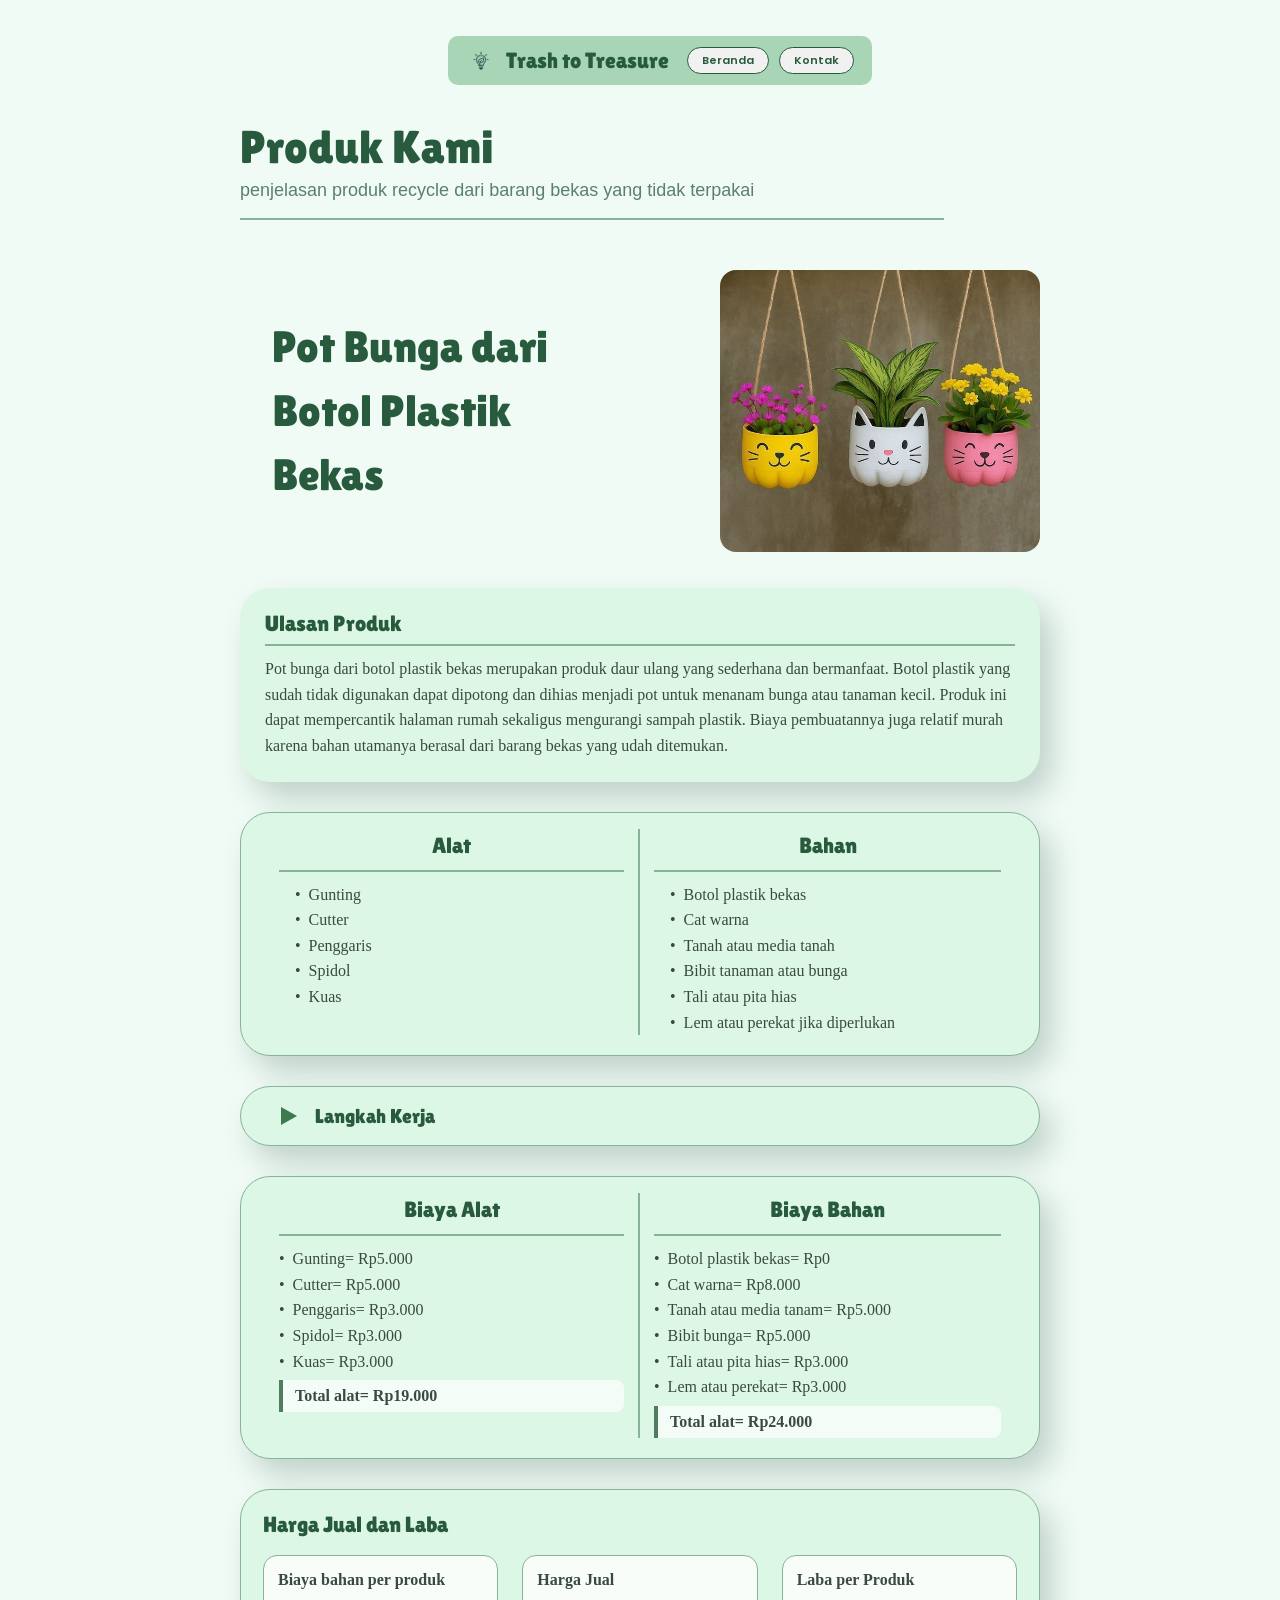
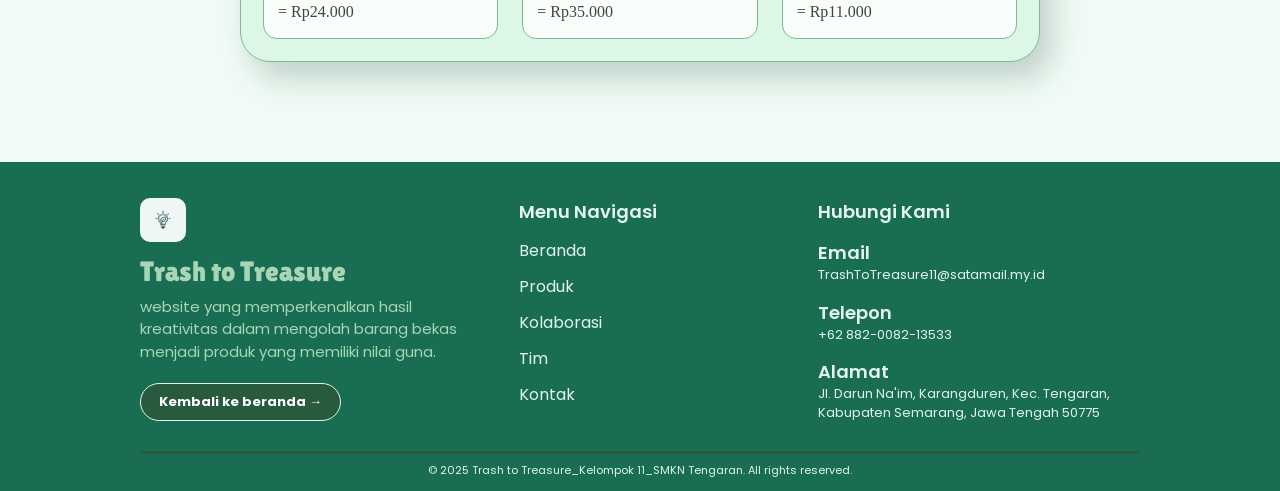
<file: produk-3/index.html>
<!DOCTYPE html>
<html lang="id">
<head>
  <meta charset="UTF-8">
  <meta name="viewport" content="width=device-width, initial-scale=1.0">
  <title>Pot Bunga dari Botol Plastik Bekas | Trash to Treasure</title>

  <!-- Font -->
  <link rel="preconnect" href="https://fonts.googleapis.com">
  <link rel="preconnect" href="https://fonts.gstatic.com" crossorigin>
  <link href="https://fonts.googleapis.com/css2?family=Lilita+One&family=Poppins:wght@400;500;600&display=swap" rel="stylesheet">

  <!-- CSS eksternal khusus halaman ini -->
  <link rel="stylesheet" href="style.css">
</head>
<body>

  <!-- NAVBAR -->
  <header class="navbar">
    <a href="index.html" class="navbar-brand">
      <img src="../images/logo.png" alt="Logo Trash to Treasure" class="navbar-logo">
      <span class="navbar-title">Trash to Treasure</span>
    </a>
    <nav class="navbar-menu">
      <a href="../beranda/index.html" class="nav-link">Beranda</a>
      <a href="#kontak" class="nav-link">Kontak</a>
    </nav>
  </header>

  <main class="halaman">

    <!-- JUDUL HALAMAN -->
    <div class="judul-halaman">
      <h1 class="judul-utama">Produk Kami</h1>
      <p class="judul-sub">penjelasan produk recycle dari barang bekas yang tidak terpakai</p>
      <hr class="judul-garis">
    </div>

    <!-- PRODUK -->
    <section class="produk-hero">
      <h2 class="produk-nama">Pot Bunga dari Botol Plastik Bekas</h2>
      <img src="../images/pot-bunga.jpeg" alt="Pot bunga dari botol plastik bekas berbentuk kucing" class="produk-foto">
    </section>

    <!-- ULASAN PRODUK -->
    <section class="kartu kartu-ulasan">
      <h3 class="kartu-judul">Ulasan Produk</h3>
      <hr class="kartu-garis">
      <p class="ulasan-teks">Pot bunga dari botol plastik bekas merupakan produk daur ulang yang sederhana dan bermanfaat. Botol plastik yang sudah tidak digunakan dapat dipotong dan dihias menjadi pot untuk menanam bunga atau tanaman kecil. Produk ini dapat mempercantik halaman rumah sekaligus mengurangi sampah plastik. Biaya pembuatannya juga relatif murah karena bahan utamanya berasal dari barang bekas yang udah ditemukan.</p>
    </section>

    <!-- ALAT & BAHAN -->
    <section class="kartu kartu-dua">
      <div class="kolom">
        <h3 class="kolom-judul">Alat</h3>
        <ul class="daftar">
          <li>Gunting</li>
          <li>Cutter</li>
          <li>Penggaris</li>
          <li>Spidol</li>
          <li>Kuas</li>
        </ul>
      </div>
      <div class="kolom">
        <h3 class="kolom-judul">Bahan</h3>
        <ul class="daftar">
          <li>Botol plastik bekas</li>
          <li>Cat warna</li>
          <li>Tanah atau media tanah</li>
          <li>Bibit tanaman atau bunga</li>
          <li>Tali atau pita hias</li>
          <li>Lem atau perekat jika diperlukan</li>
        </ul>
      </div>
    </section>

    <!-- LANGKAH KERJA  -->
    <details class="langkah">
      <summary class="langkah-judul">Langkah Kerja</summary>
      <ol class="langkah-isi">
        <li>Bersihkan botol plastik bekas, lalu keringkan.</li>
        <li>Gambar pola pada botol memakai spidol dan penggaris.</li>
        <li>Potong botol sesuai pola memakai gunting atau cutter.</li>
        <li>Warnai dan hias botol memakai cat warna.</li>
        <li>Pasang tali atau pita hias untuk menggantung pot.</li>
        <li>Isi dengan tanah, lalu tanam bibit tanaman atau bunga.</li>
      </ol>
    </details>

    <!-- BIAYA -->
    <section class="kartu kartu-dua">
      <div class="kolom">
        <h3 class="kolom-judul">Biaya Alat</h3>
        <ul class="daftar daftar-rapat">
          <li>Gunting= Rp5.000</li>
          <li>Cutter= Rp5.000</li>
          <li>Penggaris= Rp3.000</li>
          <li>Spidol= Rp3.000</li>
          <li>Kuas= Rp3.000</li>
        </ul>
        <p class="total">Total alat= Rp19.000</p>
      </div>
      <div class="kolom">
        <h3 class="kolom-judul">Biaya Bahan</h3>
        <ul class="daftar daftar-rapat">
          <li>Botol plastik bekas= Rp0</li>
          <li>Cat warna= Rp8.000</li>
          <li>Tanah atau media tanam= Rp5.000</li>
          <li>Bibit bunga= Rp5.000</li>
          <li>Tali atau pita hias= Rp3.000</li>
          <li>Lem atau perekat= Rp3.000</li>
        </ul>
        <p class="total">Total alat= Rp24.000</p>
      </div>
    </section>

    <!-- HARGA JUAL DAN LABA -->
    <section class="kartu kartu-laba">
      <h3 class="kartu-judul kartu-judul-kiri">Harga Jual dan Laba</h3>
      <div class="laba-grid">
        <div class="laba-box">
          <h4 class="laba-label">Biaya bahan per produk</h4>
          <p class="laba-nilai">= Rp24.000</p>
        </div>
        <div class="laba-box">
          <h4 class="laba-label">Harga Jual</h4>
          <p class="laba-nilai">= Rp35.000</p>
        </div>
        <div class="laba-box">
          <h4 class="laba-label">Laba per Produk</h4>
          <p class="laba-nilai">= Rp11.000</p>
        </div>
      </div>
    </section>

  </main>

  <!-- FOOTER -->
  <footer class="footer" id="kontak">
    <div class="footer-grid">

      <div class="footer-brand">
        <span class="footer-logo-box"><img src="../images/logo.png" alt="Logo Trash to Treasure" class="footer-logo"></span>
        <h3 class="footer-title">Trash to Treasure</h3>
        <p class="footer-desc">website yang memperkenalkan hasil kreativitas dalam mengolah barang bekas menjadi produk yang memiliki nilai guna.</p>
        <a href="../beranda/index.html" class="btn-top">Kembali ke beranda &rarr;</a>
      </div>

      <div class="footer-col">
        <h4 class="footer-heading">Menu Navigasi</h4>
        <ul class="footer-menu">
          <li><a href="../beranda/index.html">Beranda</a></li>
          <li><a href="../beranda/index.html#produk">Produk</a></li>
          <li><a href="../beranda/index.html#kolaborasi">Kolaborasi</a></li>
          <li><a href="../beranda/index.html#tim">Tim</a></li>
          <li><a href="../beranda/index.html#kontak">Kontak</a></li>
        </ul>
      </div>

      <div class="footer-col">
        <h4 class="footer-heading">Hubungi Kami</h4>
        <h5 class="footer-label">Email</h5>
        <p class="footer-text">TrashToTreasure11@satamail.my.id</p>
        <h5 class="footer-label">Telepon</h5>
        <p class="footer-text">+62 882-0082-13533</p>
        <h5 class="footer-label">Alamat</h5>
        <p class="footer-text">Jl. Darun Na'im, Karangduren, Kec. Tengaran, Kabupaten Semarang, Jawa Tengah 50775</p>
      </div>

    </div>
    <p class="footer-copy">&copy; 2025 Trash to Treasure_Kelompok 11_SMKN Tengaran. All rights reserved.</p>
  </footer>

</body>
</html>
</file>
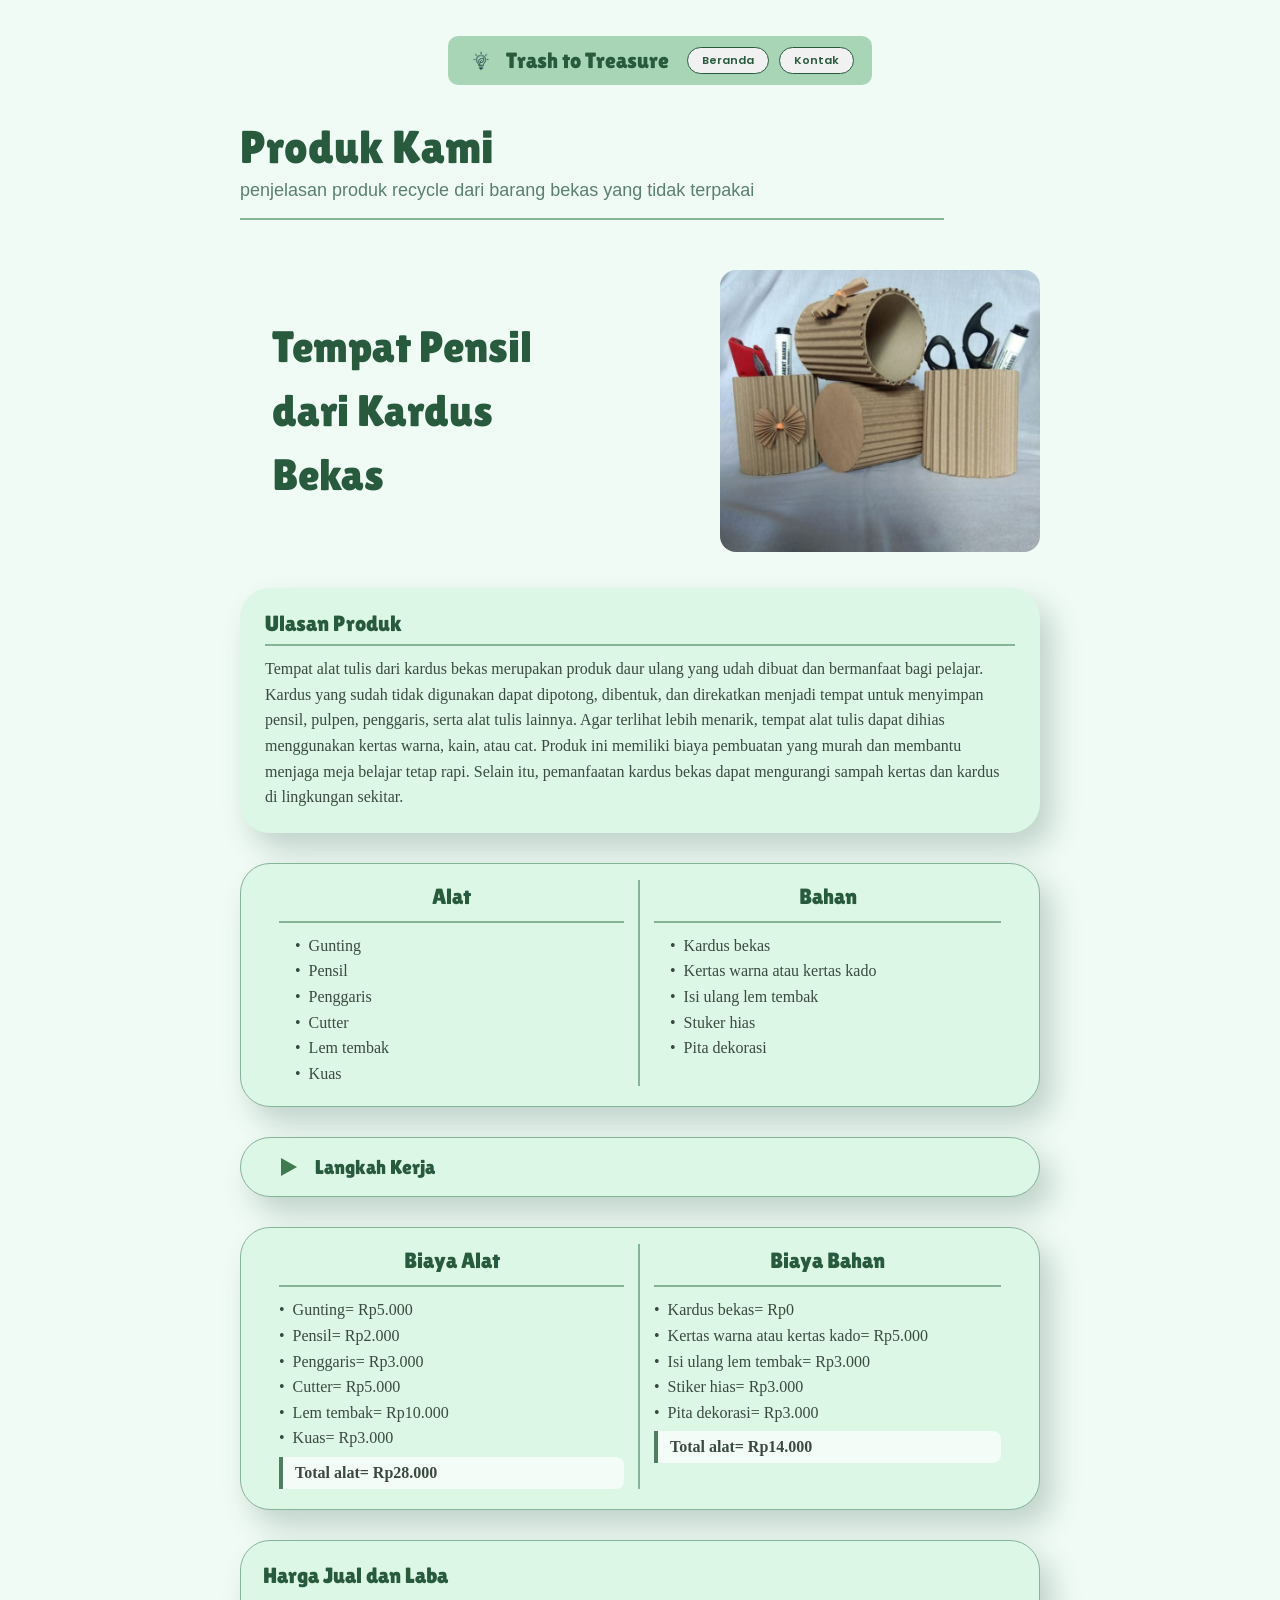
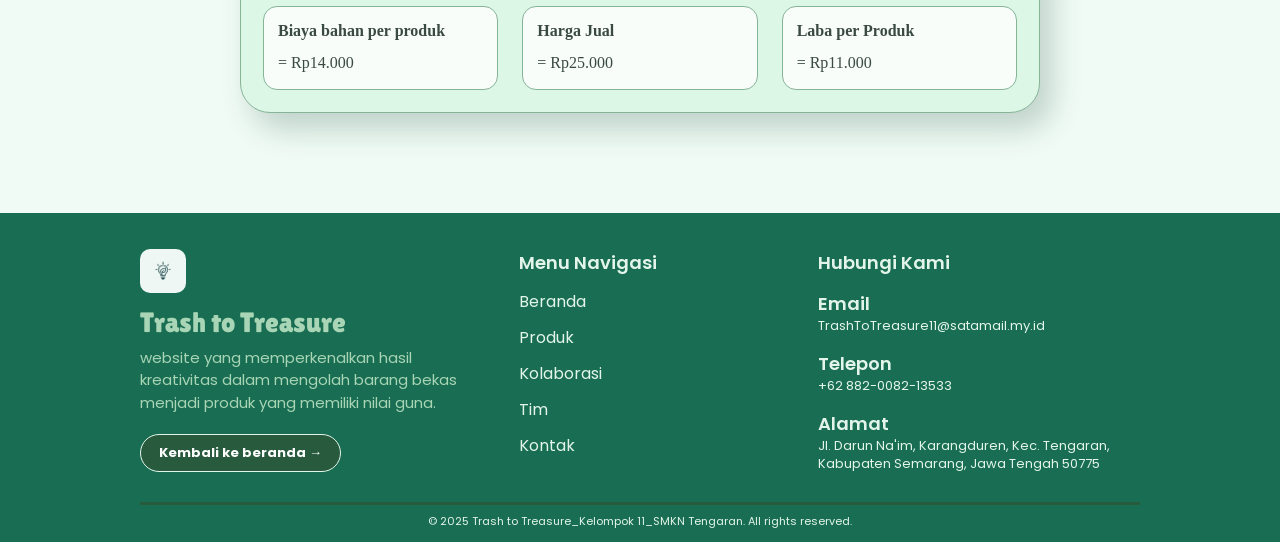
<file: produk-4/index.html>
<!DOCTYPE html>
<html lang="id">
<head>
  <meta charset="UTF-8">
  <meta name="viewport" content="width=device-width, initial-scale=1.0">
  <title>Tempat Pensil dari Kardus Bekas | Trash to Treasure</title>

  <!-- Font (butuh internet; kalau offline otomatis pakai font cadangan) -->
  <link rel="preconnect" href="https://fonts.googleapis.com">
  <link rel="preconnect" href="https://fonts.gstatic.com" crossorigin>
  <link href="https://fonts.googleapis.com/css2?family=Lilita+One&family=Poppins:wght@400;500;600&display=swap" rel="stylesheet">
  <link rel="stylesheet" href="style.css">
</head>
<body>

  <!-- NAVBAR -->
  <header class="navbar">
    <a href="index.html" class="navbar-brand">
      <img src="../images/logo.png" alt="Logo Trash to Treasure" class="navbar-logo">
      <span class="navbar-title">Trash to Treasure</span>
    </a>
    <nav class="navbar-menu">
      <a href="../beranda/index.html" class="nav-link">Beranda</a>
      <a href="#kontak" class="nav-link">Kontak</a>
    </nav>
  </header>

  <main class="halaman">

    <!-- JUDUL HALAMAN -->
    <div class="judul-halaman">
      <h1 class="judul-utama">Produk Kami</h1>
      <p class="judul-sub">penjelasan produk recycle dari barang bekas yang tidak terpakai</p>
      <hr class="judul-garis">
    </div>

    <!-- PRODUK -->
    <section class="produk-hero">
      <h2 class="produk-nama">Tempat Pensil dari Kardus Bekas</h2>
      <img src="../images/tempat-pensil.jpeg" alt="Tempat Pensil dari Kardus Bekas" class="produk-foto">
    </section>

    <!-- ULASAN PRODUK -->
    <section class="kartu kartu-ulasan">
      <h3 class="kartu-judul">Ulasan Produk</h3>
      <hr class="kartu-garis">
      <p class="ulasan-teks">Tempat alat tulis dari kardus bekas merupakan produk daur ulang yang udah dibuat dan bermanfaat bagi pelajar. Kardus yang sudah tidak digunakan dapat dipotong, dibentuk, dan direkatkan menjadi tempat untuk menyimpan pensil, pulpen, penggaris, serta alat tulis lainnya. Agar terlihat lebih menarik, tempat alat tulis dapat dihias menggunakan kertas warna, kain, atau cat. Produk ini memiliki biaya pembuatan yang murah dan membantu menjaga meja belajar tetap rapi. Selain itu, pemanfaatan kardus bekas dapat mengurangi sampah kertas dan kardus di lingkungan sekitar.</p>
    </section>

    <!-- ALAT & BAHAN -->
    <section class="kartu kartu-dua">
      <div class="kolom">
        <h3 class="kolom-judul">Alat</h3>
        <ul class="daftar">
          <li>Gunting</li>
          <li>Pensil</li>
          <li>Penggaris</li>
          <li>Cutter</li>
          <li>Lem tembak</li>
          <li>Kuas</li>
        </ul>
      </div>
      <div class="kolom">
        <h3 class="kolom-judul">Bahan</h3>
        <ul class="daftar">
          <li>Kardus bekas</li>
          <li>Kertas warna atau kertas kado</li>
          <li>Isi ulang lem tembak</li>
          <li>Stuker hias</li>
          <li>Pita dekorasi</li>
        </ul>
      </div>
    </section>

    <!-- LANGKAH KERJA -->
    <details class="langkah">
      <summary class="langkah-judul">Langkah Kerja</summary>
      <ol class="langkah-isi">
        <li>Bersihkan kardus bekas dari debu dan kotoran</li>
        <li>Ukur dan gambar pola tempat pensil pada kardus sesuai ukuran yang diinginkan.</li>
        <li>Potong kardus sesuai pola untuk membuat bagian dasar dan dinding tempat pensil.</li>
        <li>Rangkai potongan kardus menggunakan lem sehingga membentuk tempat pensil.</li>
        <li>Perkuat bagian dasar agar tempat pensil dapat berdiri dengan stabil.</li>
        <li>Lapisi bagian luar menggunakan kertas warna atau kertas kado.</li>
        <li>Tambahkan stiker, pita, atau hiasan sesuai kreativitas.</li>
        <li>Periksa ke bali kerapian dan kekuatan te pat pensil.</li>
        <li>Tempat pensil siap digunakan untuk menyimpan alat tulis.</li>
      </ol>
    </details>

    <!-- BIAYA -->
    <section class="kartu kartu-dua">
      <div class="kolom">
        <h3 class="kolom-judul">Biaya Alat</h3>
        <ul class="daftar daftar-rapat">
          <li>Gunting= Rp5.000</li>
          <li>Pensil= Rp2.000</li>
          <li>Penggaris= Rp3.000</li>
          <li>Cutter= Rp5.000</li>
          <li>Lem tembak= Rp10.000</li>
          <li>Kuas= Rp3.000</li>
        </ul>
        <p class="total">Total alat= Rp28.000</p>
      </div>
      <div class="kolom">
        <h3 class="kolom-judul">Biaya Bahan</h3>
        <ul class="daftar daftar-rapat">
          <li>Kardus bekas= Rp0</li>
          <li>Kertas warna atau kertas kado= Rp5.000</li>
          <li>Isi ulang lem tembak= Rp3.000</li>
          <li>Stiker hias= Rp3.000</li>
          <li>Pita dekorasi= Rp3.000</li>
        </ul>
        <p class="total">Total alat= Rp14.000</p>
      </div>
    </section>

    <!-- HARGA JUAL DAN LABA -->
    <section class="kartu kartu-laba">
      <h3 class="kartu-judul kartu-judul-kiri">Harga Jual dan Laba</h3>
      <div class="laba-grid">
        <div class="laba-box">
          <h4 class="laba-label">Biaya bahan per produk</h4>
          <p class="laba-nilai">= Rp14.000</p>
        </div>
        <div class="laba-box">
          <h4 class="laba-label">Harga Jual</h4>
          <p class="laba-nilai">= Rp25.000</p>
        </div>
        <div class="laba-box">
          <h4 class="laba-label">Laba per Produk</h4>
          <p class="laba-nilai">= Rp11.000</p>
        </div>
      </div>
    </section>

  </main>

  <!-- FOOTER -->
  <footer class="footer" id="kontak">
    <div class="footer-grid">

      <div class="footer-brand">
        <span class="footer-logo-box"><img src="../images/logo.png" alt="Logo Trash to Treasure" class="footer-logo"></span>
        <h3 class="footer-title">Trash to Treasure</h3>
        <p class="footer-desc">website yang memperkenalkan hasil kreativitas dalam mengolah barang bekas menjadi produk yang memiliki nilai guna.</p>
        <a href="../beranda/index.html" class="btn-top">Kembali ke beranda &rarr;</a>
      </div>

      <div class="footer-col">
        <h4 class="footer-heading">Menu Navigasi</h4>
        <ul class="footer-menu">
          <li><a href="../beranda/index.html#beranda">Beranda</a></li>
          <li><a href="../beranda/index.html#produk">Produk</a></li>
          <li><a href="../beranda/index.html#kolaborasi">Kolaborasi</a></li>
          <li><a href="../beranda/index.html#tim">Tim</a></li>
          <li><a href="../beranda/index.html#kontak">Kontak</a></li>
        </ul>
      </div>

      <div class="footer-col">
        <h4 class="footer-heading">Hubungi Kami</h4>
        <h5 class="footer-label">Email</h5>
        <p class="footer-text">TrashToTreasure11@satamail.my.id</p>
        <h5 class="footer-label">Telepon</h5>
        <p class="footer-text">+62 882-0082-13533</p>
        <h5 class="footer-label">Alamat</h5>
        <p class="footer-text">Jl. Darun Na'im, Karangduren, Kec. Tengaran, Kabupaten Semarang, Jawa Tengah 50775</p>
      </div>

    </div>
    <p class="footer-copy">&copy; 2025 Trash to Treasure_Kelompok 11_SMKN Tengaran. All rights reserved.</p>
  </footer>

</body>
</html>
</file>
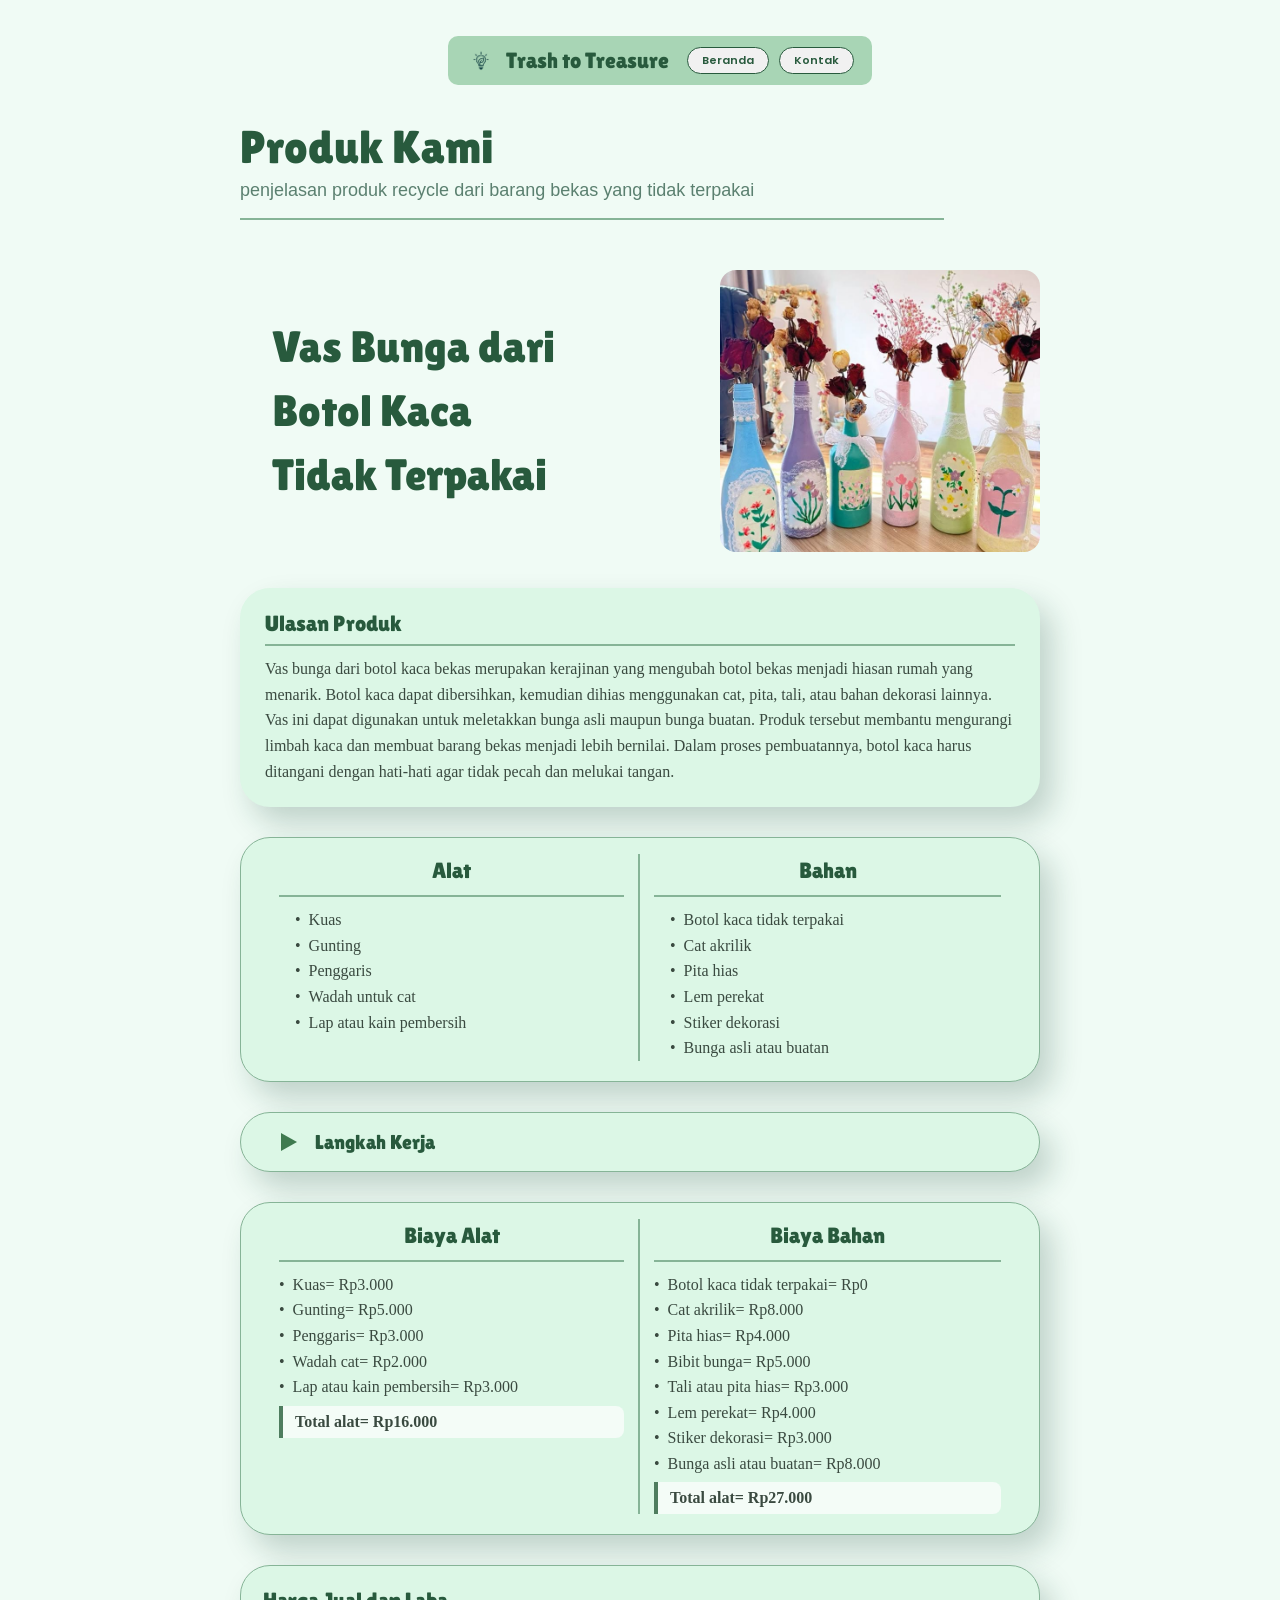
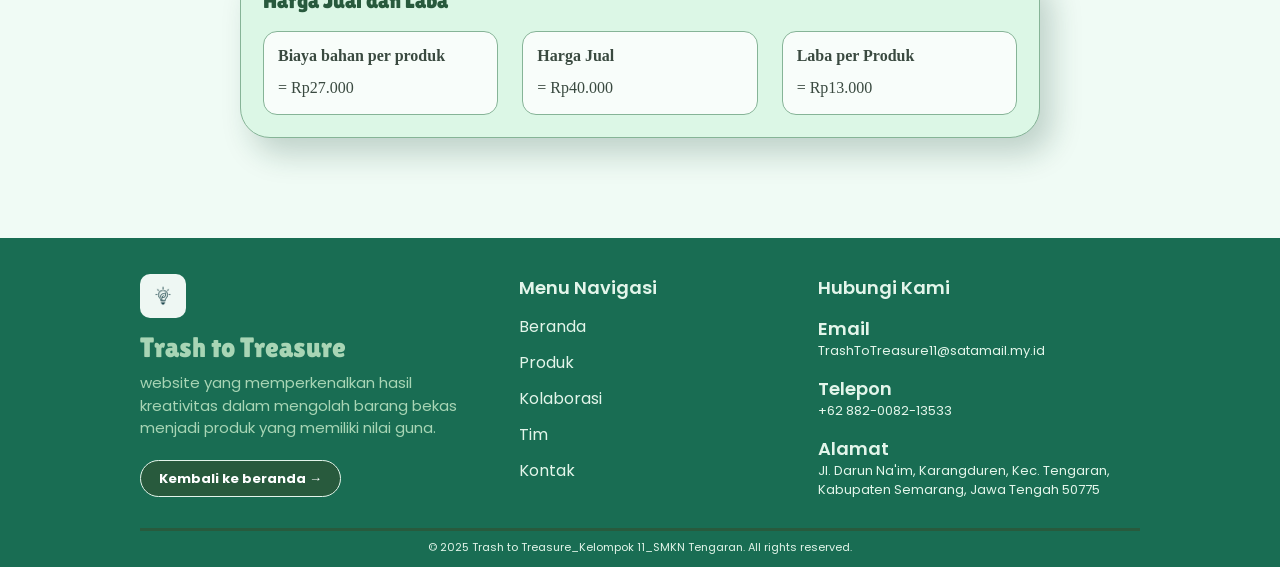
<file: produk-5/index.html>
<!DOCTYPE html>
<html lang="id">
<head>
  <meta charset="UTF-8">
  <meta name="viewport" content="width=device-width, initial-scale=1.0">
  <title>Pot Bunga dari Botol Plastik Bekas | Trash to Treasure</title>

  <!-- Font (butuh internet; kalau offline otomatis pakai font cadangan) -->
  <link rel="preconnect" href="https://fonts.googleapis.com">
  <link rel="preconnect" href="https://fonts.gstatic.com" crossorigin>
  <link href="https://fonts.googleapis.com/css2?family=Lilita+One&family=Poppins:wght@400;500;600&display=swap" rel="stylesheet">
  <link rel="stylesheet" href="style.css">
</head>
<body>

  <!-- NAVBAR -->
  <header class="navbar">
    <a href="index.html" class="navbar-brand">
      <img src="../images/logo.png" alt="Logo Trash to Treasure" class="navbar-logo">
      <span class="navbar-title">Trash to Treasure</span>
    </a>
    <nav class="navbar-menu">
      <a href="../beranda/index.html" class="nav-link">Beranda</a>
      <a href="#kontak" class="nav-link">Kontak</a>
    </nav>
  </header>

  <main class="halaman">

    <!-- JUDUL HALAMAN -->
    <div class="judul-halaman">
      <h1 class="judul-utama">Produk Kami</h1>
      <p class="judul-sub">penjelasan produk recycle dari barang bekas yang tidak terpakai</p>
      <hr class="judul-garis">
    </div>

    <!-- PRODUK -->
    <section class="produk-hero">
      <h2 class="produk-nama">Vas Bunga dari Botol Kaca Tidak Terpakai</h2>
      <img src="../images/vas-bunga.jpeg" alt="Vas Bunga dari Botol Kaca Tidak Terpakai" class="produk-foto">
    </section>

    <!-- ULASAN PRODUK -->
    <section class="kartu kartu-ulasan">
      <h3 class="kartu-judul">Ulasan Produk</h3>
      <hr class="kartu-garis">
      <p class="ulasan-teks">Vas bunga dari botol kaca bekas merupakan kerajinan yang mengubah botol bekas menjadi hiasan rumah yang menarik. Botol kaca dapat dibersihkan, kemudian dihias menggunakan cat, pita, tali, atau bahan dekorasi lainnya. Vas ini dapat digunakan untuk meletakkan bunga asli maupun bunga buatan. Produk tersebut membantu mengurangi limbah kaca dan membuat barang bekas menjadi lebih bernilai. Dalam proses pembuatannya, botol kaca harus ditangani dengan hati-hati agar tidak pecah dan melukai tangan.</p>
    </section>

    <!-- ALAT & BAHAN -->
    <section class="kartu kartu-dua">
      <div class="kolom">
        <h3 class="kolom-judul">Alat</h3>
        <ul class="daftar">
          <li>Kuas</li>
          <li>Gunting</li>
          <li>Penggaris</li>
          <li>Wadah untuk cat</li>
          <li>Lap atau kain pembersih</li>
        </ul>
      </div>
      <div class="kolom">
        <h3 class="kolom-judul">Bahan</h3>
        <ul class="daftar">
          <li>Botol kaca tidak terpakai</li>
          <li>Cat akrilik</li>
          <li>Pita hias</li>
          <li>Lem perekat</li>
          <li>Stiker dekorasi</li>
          <li>Bunga asli atau buatan</li>
        </ul>
      </div>
    </section>

    <!--  LANGKAH KERJA -->
    <details class="langkah">
      <summary class="langkah-judul">Langkah Kerja</summary>
      <!-- Isi langkah di bawah ini contoh, silakan ganti sesuai langkah kerja kelompokmu -->
      <ol class="langkah-isi">
        <li>Siapkan alat dan bahan yang diperlukan.</li>
        <li>Cuci botol kaca bekas hingga bersih, kemudian keringkan.</li>
        <li>Pastikan botol tidak retak atau memiliki bagian yang tajam.</li>
        <li>Tentukan desain dan warna vas bunga yang diinginkan.</li>
        <li>Warnai bagian luar botol menggunakan cat akrilik.</li>
        <li>Tunggu hingga cat benar-benar kering.</li>
        <li>Hias botol menggunakan tali pita, atau stiker sesuai kreativitas.</li>
        <li>Periksa kembali kerapian hiasan dan kekuatan perekat.</li>
        <li>Masukkan air dan bunga asli atau langsung letakkan bunga buatan</li>
        <li>Vas bunga siap digunakan sebagai hiasan meja atau ruangan.</li>
      </ol>
    </details>

    <!-- BIAYA -->
    <section class="kartu kartu-dua">
      <div class="kolom">
        <h3 class="kolom-judul">Biaya Alat</h3>
        <ul class="daftar daftar-rapat">
          <li>Kuas= Rp3.000</li>
          <li>Gunting= Rp5.000</li>
          <li>Penggaris= Rp3.000</li>
          <li>Wadah cat= Rp2.000</li>
          <li>Lap atau kain pembersih= Rp3.000</li>
        </ul>
        <p class="total">Total alat= Rp16.000</p>
      </div>
      <div class="kolom">
        <h3 class="kolom-judul">Biaya Bahan</h3>
        <ul class="daftar daftar-rapat">
          <li>Botol kaca tidak terpakai= Rp0</li>
          <li>Cat akrilik= Rp8.000</li>
          <li>Pita hias= Rp4.000</li>
          <li>Bibit bunga= Rp5.000</li>
          <li>Tali atau pita hias= Rp3.000</li>
          <li>Lem perekat= Rp4.000</li>
          <li>Stiker dekorasi= Rp3.000</li>
          <li>Bunga asli atau buatan= Rp8.000</li>
        </ul>
        <p class="total">Total alat= Rp27.000</p>
      </div>
    </section>

    <!-- HARGA JUAL DAN LABA -->
    <section class="kartu kartu-laba">
      <h3 class="kartu-judul kartu-judul-kiri">Harga Jual dan Laba</h3>
      <div class="laba-grid">
        <div class="laba-box">
          <h4 class="laba-label">Biaya bahan per produk</h4>
          <p class="laba-nilai">= Rp27.000</p>
        </div>
        <div class="laba-box">
          <h4 class="laba-label">Harga Jual</h4>
          <p class="laba-nilai">= Rp40.000</p>
        </div>
        <div class="laba-box">
          <h4 class="laba-label">Laba per Produk</h4>
          <p class="laba-nilai">= Rp13.000</p>
        </div>
      </div>
    </section>

  </main>

  <!-- FOOTER -->
  <footer class="footer" id="kontak">
    <div class="footer-grid">

      <div class="footer-brand">
        <span class="footer-logo-box"><img src="../images/logo.png" alt="Logo Trash to Treasure" class="footer-logo"></span>
        <h3 class="footer-title">Trash to Treasure</h3>
        <p class="footer-desc">website yang memperkenalkan hasil kreativitas dalam mengolah barang bekas menjadi produk yang memiliki nilai guna.</p>
        <a href="../beranda/index.html" class="btn-top">Kembali ke beranda &rarr;</a>
      </div>

      <div class="footer-col">
        <h4 class="footer-heading">Menu Navigasi</h4>
        <ul class="footer-menu">
          <li><a href="../beranda/index.html#beranda">Beranda</a></li>
          <li><a href="../beranda/index.html#produk">Produk</a></li>
          <li><a href="../beranda/index.html#kolaborasi">Kolaborasi</a></li>
          <li><a href="../beranda/index.html#tim">Tim</a></li>
          <li><a href="../beranda/index.html#kontak">Kontak</a></li>
        </ul>
      </div>

      <div class="footer-col">
        <h4 class="footer-heading">Hubungi Kami</h4>
        <h5 class="footer-label">Email</h5>
        <p class="footer-text">TrashToTreasure11@satamail.my.id</p>
        <h5 class="footer-label">Telepon</h5>
        <p class="footer-text">+62 882-0082-13533</p>
        <h5 class="footer-label">Alamat</h5>
        <p class="footer-text">Jl. Darun Na'im, Karangduren, Kec. Tengaran, Kabupaten Semarang, Jawa Tengah 50775</p>
      </div>

    </div>
    <p class="footer-copy">&copy; 2025 Trash to Treasure_Kelompok 11_SMKN Tengaran. All rights reserved.</p>
  </footer>

</body>
</html>
</file>
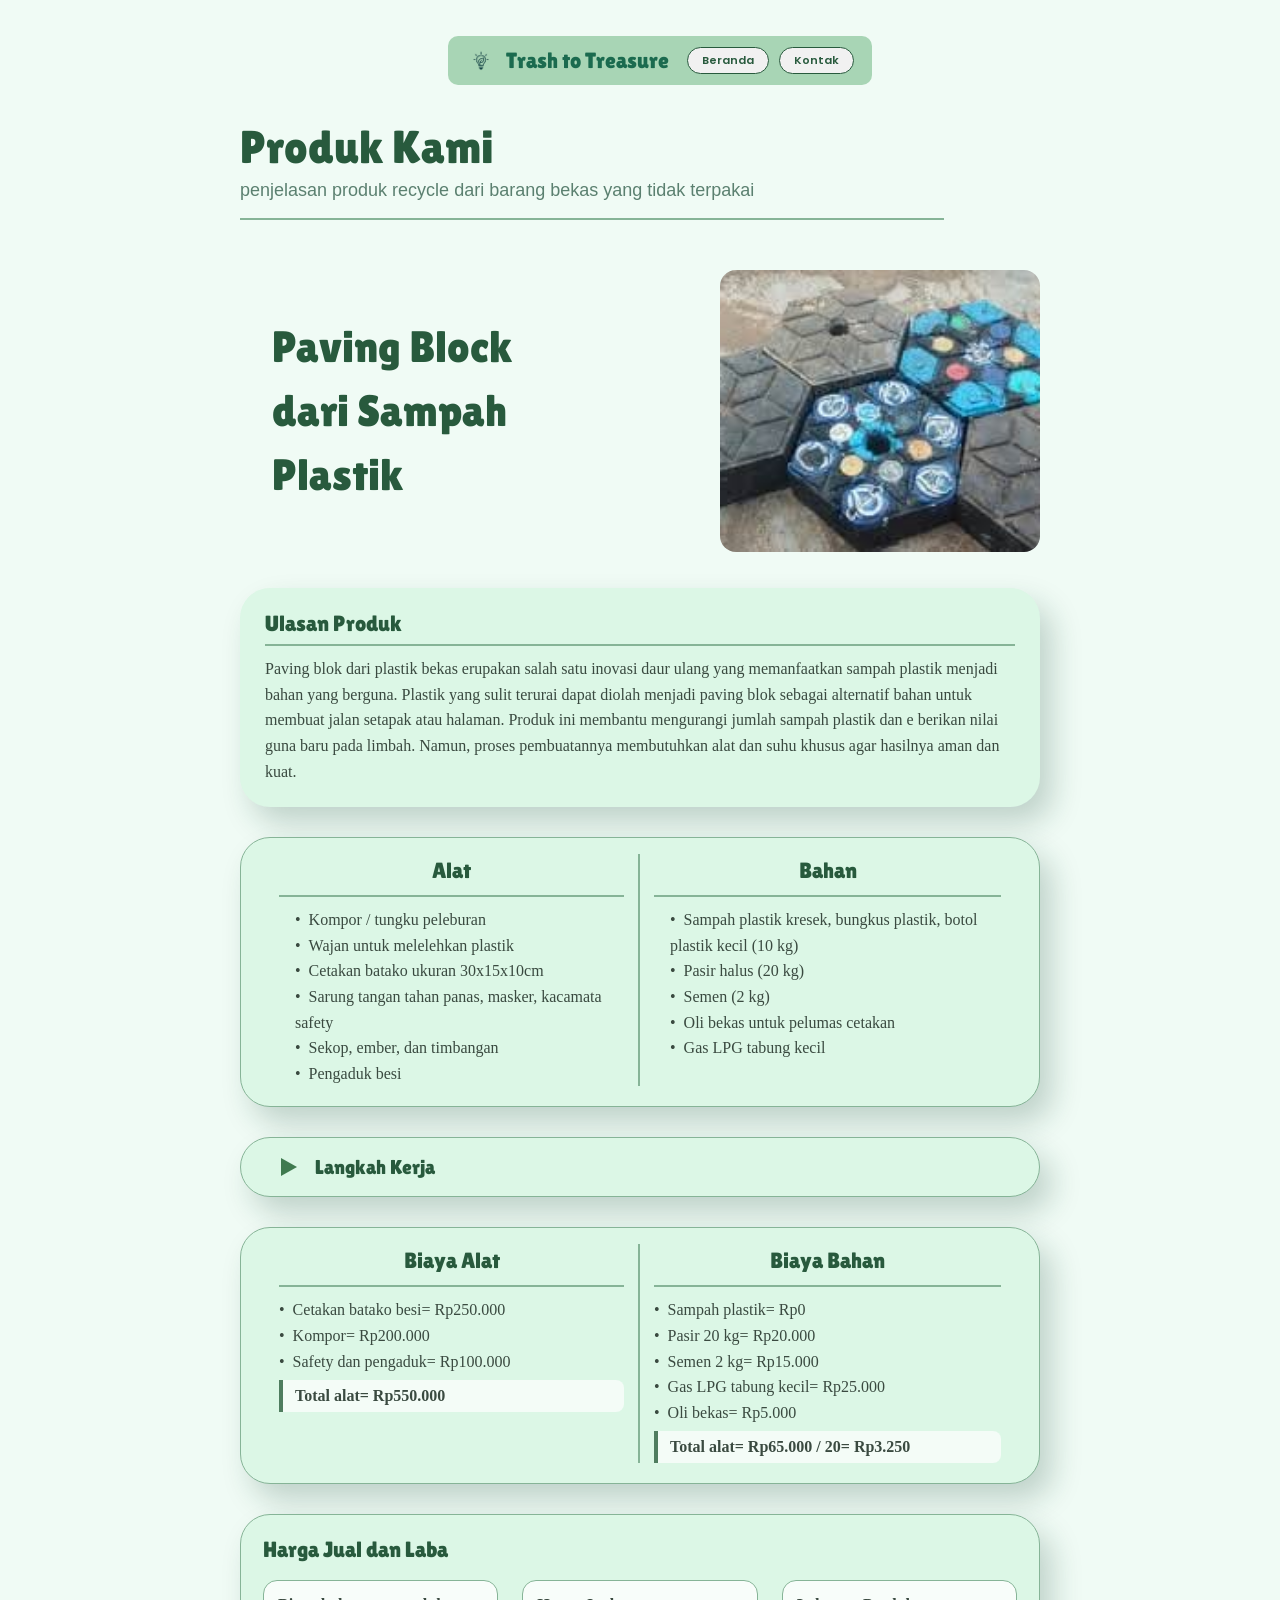
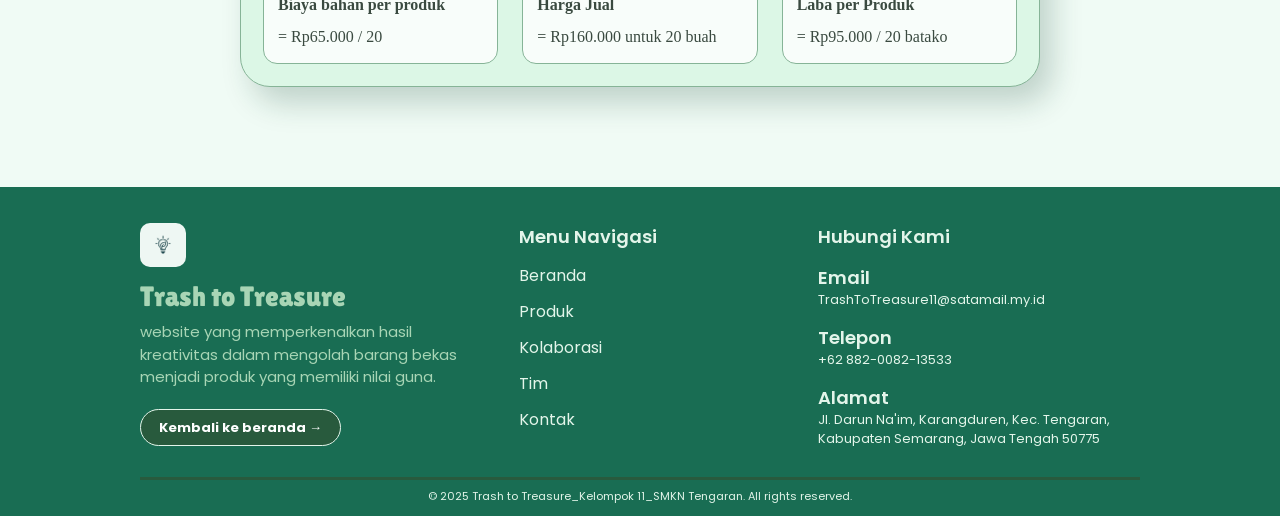
<file: produk-6/index.html>
<!DOCTYPE html>
<html lang="id">
<head>
  <meta charset="UTF-8">
  <meta name="viewport" content="width=device-width, initial-scale=1.0">
  <title>Paving Block dari Sampah Plastik | Trash to Treasure</title>

  <!-- Font (butuh internet; kalau offline otomatis pakai font cadangan) -->
  <link rel="preconnect" href="https://fonts.googleapis.com">
  <link rel="preconnect" href="https://fonts.gstatic.com" crossorigin>
  <link href="https://fonts.googleapis.com/css2?family=Lilita+One&family=Poppins:wght@400;500;600&display=swap" rel="stylesheet">
  <link rel="stylesheet" href="style.css">
</head>
<body>

  <!-- NAVBAR -->
  <header class="navbar">
    <a href="index.html" class="navbar-brand">
      <img src="../images/logo.png" alt="Logo Trash to Treasure" class="navbar-logo">
      <span class="navbar-title">Trash to Treasure</span>
    </a>
    <nav class="navbar-menu">
      <a href="../beranda/index.html" class="nav-link">Beranda</a>
      <a href="#kontak" class="nav-link">Kontak</a>
    </nav>
  </header>

  <main class="halaman">

    <!-- JUDUL HALAMAN -->
    <div class="judul-halaman">
      <h1 class="judul-utama">Produk Kami</h1>
      <p class="judul-sub">penjelasan produk recycle dari barang bekas yang tidak terpakai</p>
      <hr class="judul-garis">
    </div>

    <!-- PRODUK -->
    <section class="produk-hero">
      <h2 class="produk-nama">Paving Block dari Sampah Plastik</h2>
      <img src="../images/paving-block.jpeg" alt="Paving block dari sampah plastik" class="produk-foto">
    </section>

    <!-- ULASAN PRODUK -->
    <section class="kartu kartu-ulasan">
      <h3 class="kartu-judul">Ulasan Produk</h3>
      <hr class="kartu-garis">
      <p class="ulasan-teks">Paving blok dari plastik bekas erupakan salah satu inovasi daur ulang yang  memanfaatkan sampah plastik menjadi bahan yang berguna. Plastik yang sulit terurai dapat diolah menjadi paving blok sebagai alternatif bahan untuk membuat jalan setapak atau halaman. Produk ini membantu mengurangi jumlah sampah plastik dan e berikan nilai guna baru pada limbah. Namun, proses pembuatannya membutuhkan alat dan suhu khusus agar hasilnya aman dan kuat.</p>
    </section>

    <!-- ALAT & BAHAN -->
    <section class="kartu kartu-dua">
      <div class="kolom">
        <h3 class="kolom-judul">Alat</h3>
        <ul class="daftar">
          <li>Kompor / tungku peleburan</li>
          <li>Wajan untuk melelehkan plastik</li>
          <li>Cetakan batako ukuran 30x15x10cm</li>
          <li>Sarung tangan tahan panas, masker, kacamata safety</li>
          <li>Sekop, ember, dan timbangan</li>
          <li>Pengaduk besi</li>
        </ul>
      </div>
      <div class="kolom">
        <h3 class="kolom-judul">Bahan</h3>
        <ul class="daftar">
          <li>Sampah plastik kresek, bungkus plastik, botol plastik kecil (10 kg)</li>
          <li>Pasir halus (20 kg)</li>
          <li>Semen (2 kg)</li>
          <li>Oli bekas untuk pelumas cetakan</li>
          <li>Gas LPG tabung kecil</li>
        </ul>
      </div>
    </section>

    <!-- LANGKAH KERJA -->
    <details class="langkah">
      <summary class="langkah-judul">Langkah Kerja</summary>
      <!-- Isi langkah di bawah ini contoh, silakan ganti sesuai langkah kerja kelompokmu -->
      <ol class="langkah-isi">
        <li>Pilah sampah plastik, bersihkan dari kotoran dan keringkan.</li>
        <li>Potong plastik kecil-kecil agar udah meleleh.</li>
        <li>Panaskan wajan, masukkan plastik sedikit demi sedikit sambil diaduk sampai meleleh sempurna (suhu ±150-200°C).</li>
        <li>Masukkan pasir yang sudah diayak ke dalam lelehan plastik dan aduk rata.</li>
        <li>Olesi cetakan dengan oli bekas.</li>
        <li>Tuang adonan panas ke dalam cetakan, padatkan dengan cara ditekan.</li>
        <li>Diamkan 15-20 menit sampai mengeras, lalu keluarkan dari cetakan.</li>
        <li>Dinginkan di tempat teduh selama 1 hari, batako siap dipakai/jual.</li>
      </ol>
    </details>

    <!-- BIAYA -->
    <section class="kartu kartu-dua">
      <div class="kolom">
        <h3 class="kolom-judul">Biaya Alat</h3>
        <ul class="daftar daftar-rapat">
          <li>Cetakan batako besi= Rp250.000</li>
          <li>Kompor= Rp200.000</li>
          <li>Safety dan pengaduk= Rp100.000</li>
        </ul>
        <p class="total">Total alat= Rp550.000</p>
      </div>
      <div class="kolom">
        <h3 class="kolom-judul">Biaya Bahan</h3>
        <ul class="daftar daftar-rapat">
          <li>Sampah plastik= Rp0</li>
          <li>Pasir 20 kg= Rp20.000</li>
          <li>Semen 2 kg= Rp15.000</li>
          <li>Gas LPG tabung kecil= Rp25.000</li>
          <li>Oli bekas= Rp5.000</li>
        </ul>
        <p class="total">Total alat= Rp65.000 / 20= Rp3.250</p>
      </div>
    </section>

    <!-- HARGA JUAL DAN LABA -->
    <section class="kartu kartu-laba">
      <h3 class="kartu-judul kartu-judul-kiri">Harga Jual dan Laba</h3>
      <div class="laba-grid">
        <div class="laba-box">
          <h4 class="laba-label">Biaya bahan per produk</h4>
          <p class="laba-nilai">= Rp65.000 / 20</p>
        </div>
        <div class="laba-box">
          <h4 class="laba-label">Harga Jual</h4>
          <p class="laba-nilai">= Rp160.000 untuk 20 buah</p>
        </div>
        <div class="laba-box">
          <h4 class="laba-label">Laba per Produk</h4>
          <p class="laba-nilai">= Rp95.000 / 20 batako</p>
        </div>
      </div>
    </section>

  </main>

  <!-- FOOTER -->
  <footer class="footer" id="kontak">
    <div class="footer-grid">

      <div class="footer-brand">
        <span class="footer-logo-box"><img src="../images/logo.png" alt="Logo Trash to Treasure" class="footer-logo"></span>
        <h3 class="footer-title">Trash to Treasure</h3>
        <p class="footer-desc">website yang memperkenalkan hasil kreativitas dalam mengolah barang bekas menjadi produk yang memiliki nilai guna.</p>
        <a href="../beranda/index.html" class="btn-top">Kembali ke beranda &rarr;</a>
      </div>

      <div class="footer-col">
        <h4 class="footer-heading">Menu Navigasi</h4>
        <ul class="footer-menu">
          <li><a href="../beranda/index.html#beranda">Beranda</a></li>
          <li><a href="../beranda/index.html#produk">Produk</a></li>
          <li><a href="../beranda/index.html#kolaborasi">Kolaborasi</a></li>
          <li><a href="../beranda/index.html#tim">Tim</a></li>
          <li><a href="../beranda/index.html#kontak">Kontak</a></li>
        </ul>
      </div>

      <div class="footer-col">
        <h4 class="footer-heading">Hubungi Kami</h4>
        <h5 class="footer-label">Email</h5>
        <p class="footer-text">TrashToTreasure11@satamail.my.id</p>
        <h5 class="footer-label">Telepon</h5>
        <p class="footer-text">+62 882-0082-13533</p>
        <h5 class="footer-label">Alamat</h5>
        <p class="footer-text">Jl. Darun Na'im, Karangduren, Kec. Tengaran, Kabupaten Semarang, Jawa Tengah 50775</p>
      </div>

    </div>
    <p class="footer-copy">&copy; 2025 Trash to Treasure_Kelompok 11_SMKN Tengaran. All rights reserved.</p>
  </footer>

</body>
</html>
</file>
<file: bahasa-inggris/style.css>
/* ===== RESET & BASE ===== */
* {
    margin: 0;
    padding: 0;
    box-sizing: border-box;
}

body {
    font-family: 'Nunito', sans-serif;
    background-color: #c4dfc9;
    color: #333;
    min-height: 100vh;
    padding-top: 80px;
}

a {
    text-decoration: none;
    color: inherit;
}

ul {
    list-style: none;
}

/* ===== NAVBAR ===== */
.navbar {
    padding: 16px 40px;
    display: flex;
    justify-content: center;
    position: fixed;
    top: 10px;
    left: 0;
    width: 100%;
    z-index: 1000;
}

.nav-container {
    background-color: #ffffff;
    border-radius: 14px;
    padding: 12px 28px;
    display: flex;
    align-items: center;
    justify-content: space-between;
    width: 100%;
    max-width: 700px;
}

.nav-brand {
    display: flex;
    align-items: center;
    gap: 12px;
}

.nav-logo {
    width: 32px;
    height: 32px;
    object-fit: contain;
}

.nav-title {
    font-size: 1.2rem;
    font-weight: 800;
    color: #2d5a3d;
}

.nav-links {
    display: flex;
    gap: 12px;
}

.nav-btn {
    background-color: #f1f1f1;
    border: 1.5px solid #a8d5b0;
    border-radius: 20px;
    padding: 6px 20px;
    font-size: 0.9rem;
    font-weight: 600;
    color: #1B4332;
    transition: background-color 0.2s;
}

.nav-btn:hover {
    background-color: #a8d5b0;
}

/* ===== MAIN CONTENT ===== */
.main-content {
    max-width: 1100px;
    margin: 0 auto;
    padding: 30px 40px 60px;
}

/* ===== HEADER ===== */
.header-section {
    margin-bottom: 36px;
}

.page-title {
    font-size: 2.8rem;
    font-weight: 900;
    color: #2d5a3d;
    margin-bottom: 4px;
}

.page-subtitle {
    font-size: 1.05rem;
    color: #2d5a3d;
    margin-bottom: 16px;
}

.title-divider {
    border: none;
    border-top: 2.5px solid #1B4332;
    margin-top: 10px;
}

/* ===== STUDENT CARD ===== */
.student-card {
    background-color: #a8d5b0;
    border-radius: 20px;
    padding: 30px 36px;
    margin-bottom: 30px;
    box-shadow: 0 4px 16px rgba(0, 0, 0, 0.08);
}

.card-content {
    display: flex;
    align-items: center;
    justify-content: space-between;
    gap: 20px;
    margin-bottom: 20px;
}

.card-info {
    flex: 1;
}

.student-name {
    font-size: 2.4rem;
    font-weight: 900;
    color: #2d5a3d;
    line-height: 1.15;
    margin-bottom: 8px;
}

.student-number {
    font-size: 2rem;
    font-weight: 900;
    color: #2d5a3d;
}

.perhitungan-details summary {
    list-style: none;
    display: flex;
    cursor: pointer;
    align-items: center;
    gap: 14px;
    width: 100%;
    background-color: #d4edda;
    border: 1.5px solid #a8d5b0;
    border-radius: 30px;
    padding: 14px 28px;
    font-size: 1.15rem;
    font-weight: 700;
    color: #2d5a3d;
    transition: background-color 0.2s;
    font-family: 'Nunito', sans-serif;
    user-select: none;
}

/* Hilangkan default marker di semua browser */
.perhitungan-details summary::-webkit-details-marker {
    display: none;
}

.perhitungan-details summary::marker {
    display: none;
    content: '';
}

.perhitungan-details summary:hover {
    background-color: #c0e4c8;
}

.perhitungan-details summary:active {
    transform: scale(0.98);
}

.play-icon {
    font-size: 1.2rem;
    color: #2d5a3d;
    transition: transform 0.3s ease;
    display: inline-block;
}

/* Putar ikon saat details terbuka */
.perhitungan-details[open] .play-icon {
    transform: rotate(90deg);
}

.perhitungan-content {
    background-color: #d4edda;
    border-radius: 14px;
    padding: 20px 28px;
    margin-top: 12px;
    animation: slideDown 0.35s ease;
    flex-wrap: wrap;
}

.perhitungan-content h1 {
    font-family: Arial, sans-serif;
    color:#2d5a3d;
    font-size: 1rem;
}

.perhitungan-content h2 {
    font-family: Arial, sans-serif;
    color:#1a6b5a;
    font-size: 0.9rem;
}


@keyframes slideDown {
    from {
        opacity: 0;
        transform: translateY(-10px);
    }
    to {
        opacity: 1;
        transform: translateY(0);
    }
}

.perhitungan-content p {
    font-size: 1rem;
    line-height: 1.7;
    color: #2d5a3d;
}

/* ===== FOOTER ===== */
.footer {
    background-color: #1a6b5a;
    color: #fff;
    padding: 50px 40px 20px;
}

.footer-container {
    max-width: 1100px;
    margin: 0 auto;
    display: grid;
    grid-template-columns: 1.2fr 1fr 1.3fr;
    gap: 40px;
}

.footer-brand {
    display: flex;
    flex-direction: column;
    gap: 12px;
}

.footer-logo {
    width: 50px;
    height: 50px;
    object-fit: contain;
    background-color: #fff;
    border-radius: 12px;
    padding: 6px;
}

.footer-title {
    font-size: 1.6rem;
    font-weight: 900;
    color: #c8e6d0;
}

.btn-kembali {
    display: inline-block;
    background-color: #1B4332;
    border: 2px solid #a8d5b0;
    border-radius: 25px;
    padding: 10px 24px;
    font-size: 0.95rem;
    font-weight: 700;
    color: #fff;
    margin-top: 10px;
    transition: background-color 0.2s;
    width: fit-content;
}

.btn-kembali:hover {
    background-color: #3a6a7a;
}

.footer-menu h4,
.footer-contact h4 {
    font-size: 1.15rem;
    font-weight: 800;
    margin-bottom: 16px;
    color: #c8e6d0;
}

.footer-menu ul li {
    margin-bottom: 10px;
}

.footer-menu ul li a {
    font-size: 1rem;
    color: #d0e8d8;
    transition: color 0.2s;
}

.footer-menu ul li a:hover {
    color: #fff;
}

.contact-item {
    margin-bottom: 18px;
}

.contact-item h5 {
    font-size: 1.05rem;
    font-weight: 800;
    margin-bottom: 4px;
    color: #fff;
}

.contact-item p {
    font-size: 0.92rem;
    color: #b8d8c8;
    line-height: 1.5;
}

.footer-bottom {
    max-width: 1100px;
    margin: 30px auto 0;
    text-align: center;
}

.footer-bottom hr {
    border: none;
    border-top: 2px solid #0e4a3a;
    margin-bottom: 14px;
}

.footer-bottom p {
    font-size: 0.85rem;
    color: #a0c8b0;
}

/* ===== MODAL / LIGHTBOX (:target) ===== */
.modal-overlay {
    display: none;
    position: fixed;
    top: 0;
    left: 0;
    width: 100%;
    height: 100%;
    background-color: rgba(0, 0, 0, 0.7);
    z-index: 1000;
    justify-content: center;
    align-items: center;
    padding: 20px;
}

/* Tampil saat ID-nya di-target via URL */
.modal-overlay:target {
    display: flex;
}

.modal-content {
    position: relative;
    max-width: 90%;
    max-height: 90vh;
    background: #fff;
    border-radius: 16px;
    padding: 16px;
    box-shadow: 0 10px 40px rgba(0, 0, 0, 0.3);
    animation: modalPop 0.3s ease;
}

@keyframes modalPop {
    from {
        opacity: 0;
        transform: scale(0.9);
    }
    to {
        opacity: 1;
        transform: scale(1);
    }
}

.modal-content img {
    max-width: 100%;
    max-height: 80vh;
    border-radius: 10px;
    object-fit: contain;
}

.modal-close {
    position: absolute;
    top: -12px;
    right: -12px;
    width: 36px;
    height: 36px;
    background-color: #e74c3c;
    color: #fff;
    border-radius: 50%;
    font-size: 1.1rem;
    display: flex;
    align-items: center;
    justify-content: center;
    transition: background-color 0.2s;
    z-index: 1001;
}

.modal-close:hover {
    background-color: #c0392b;
}

/* ===== RESPONSIVE ===== */
@media (max-width: 768px) {
    .nav-container {
        flex-direction: column;
        gap: 12px;
        padding: 14px 20px;
    }

    .main-content {
        padding: 20px 16px 40px;
    }

    .page-title {
        font-size: 2rem;
    }

    .student-card {
        padding: 20px;
    }

    .card-content {
        flex-direction: column;
        text-align: center;
    }

    .student-name {
        font-size: 1.8rem;
    }

    .card-product-img {
        width: 100%;
        max-width: 300px;
    }

    .footer-container {
        grid-template-columns: 1fr;
        gap: 30px;
    }

    .footer {
        padding: 30px 20px 16px;
    }
}
</file>
<file: beranda/style.css>
/* -- Variabel warna & font -- */
:root {
  --hijau-tua: #1b6b4f;
  --hijau-judul: #3f7a4f;
  --hijau-muda: #a8d5b5;
  --hijau-aksen: #5aa87a;
  --bg-terang: #eef7f3;
  --bg-produk: #d9e8e4;
  --card-produk: #cbd9e0;
  --card-kolab: #c8d9cc;
  --kontak-bg: #dcfbe8;
  --form-bg: #4b7a50;
  --input-bg: #80ae88;

  --font-judul: 'Josefin Sans', 'Trebuchet MS', sans-serif;
  --font-logo: 'Lilita One', 'Arial Rounded MT Bold', sans-serif;
  --font-isi: 'Poppins', Arial, sans-serif;
}

/* -- Reset dasar -- */
* {
  margin: 0;
  padding: 0;
  box-sizing: border-box;
}

html {
  scroll-behavior: smooth;
}

body {
  font-family: var(--font-isi);
  background-color: var(--bg-terang);
  color: var(--hijau-tua);
  line-height: 1.5;
}

img {
  display: block;
  max-width: 100%;
}

a {
  text-decoration: none;
  color: inherit;
}

ul {
  list-style: none;
}

div {
  max-width: 1200px;
  margin: 0;
  padding: 20px;
}

/* == NAVBAR == */
.navbar {
  position:fixed;
  top: 12px;
  left: 24px;
  right: 18px;
  z-index: 10;
  display: flex;
  align-items: center;
  justify-content: space-between;
  gap: 12px;
  flex-wrap: wrap;
  padding: 8px 16px;
  background-color: var(--hijau-muda);
  border-radius: 10px;
}

.navbar-brand {
  display: flex;
  align-items: center;
  gap: 10px;
}

.navbar-logo {
  width: 34px;
  height: 34px;
  object-fit: contain;
}

.navbar-title {
  font-family: var(--font-logo);
  font-size: 24px;
  color: var(--hijau-tua);
}

.navbar-menu {
  display: flex;
  flex-wrap: wrap;
  gap: 10px;
}

.nav-link {
  padding: 5px 14px;
  font-size: 12px;
  font-weight: 600;
  color: var(--hijau-judul);
  border: 1px solid var(--hijau-tua);
  border-radius: 999px;
  transition: background-color 0.2s, color 0.2s;
}

.nav-link:hover {
  background-color: var(--hijau-tua);
  color: #fff;
}

/* == HERO == */
.hero {
  position: relative;
  min-height: 490px;
  padding: 100px 50px 60px;
  display: flex;
  align-items: center;
  background:
    linear-gradient(90deg, #eef7f3 35%, rgba(238, 247, 243, 0.55) 55%, rgba(238, 247, 243, 0) 80%),
    url("../images/background.jpeg") right center / cover no-repeat;
}

.hero-content {
  max-width: 440px;
}

.hero-title {
  font-family: var(--font-judul);
  font-size: 58px;
  font-weight: 700;
  line-height: 1.35;
  color: var(--hijau-tua);
}

.hero-title-accent {
  display: block;
  color: var(--hijau-judul);
}

.hero-desc {
  margin-top: 28px;
  font-size: 17px;
  line-height: 1.6;
  color: var(--hijau-aksen);
}

.hero-buttons {
  display: flex;
  flex-wrap: wrap;
  gap: 28px;
  margin-top: 44px;
}

.btn {
  display: inline-block;
  padding: 12px 22px;
  font-size: 14px;
  font-weight: 700;
  border-radius: 999px;
  border: 1px solid var(--hijau-tua);
  transition: transform 0.15s;
}

.btn:hover {
  transform: translateY(-2px);
}

.btn-primary {
  background-color: var(--hijau-tua);
  color: #fff;
}

.btn-outline {
  background-color: #fff;
  color: var(--hijau-tua);
  font-size: 13px;
}

.pencemaran {
  padding: 36px 30px 40px;
  background-color: #c8e6d0;
  font-family: Arial, sans-serif;
}

/* -- Bagian 1: Apa itu -- */
.pencemaran-title {
  display: flex;
  flex-direction: column;
  font-size: 40px;
  line-height: 1.2;
  font-weight: 400;
}

.pencemaran-title-tebal {
  font-weight: 700;
  color: var(--hijau-tua);
}

.pencemaran-title-tipis {
  font-weight: 400;
  color: #2a6a45;
}

.pencemaran-row {
  display: flex;
  align-items: center;
  gap: 48px;
  margin-top: 28px;
}

.pencemaran-img {
  width: 282px;
  height: 270px;
  flex-shrink: 0;
  object-fit: cover;
  border-radius: 28px;
}

.pencemaran-desc {
  font-size: 20px;
  line-height: 1.6;
  color: #228a5a;
}

.pencemaran-desc strong {
  color: #1b6b4f;
}

.pencemaran-divider {
  margin: 40px 0 30px;
  border: none;
  border-top: 2px solid #a8d5b5;
}

/* -- Bagian 2: Dampak -- */
.dampak-title {
  font-family: 'Lilita One', 'Arial Rounded MT Bold', sans-serif;
  font-size: 32px;
  font-weight: 400;
  color: var(--hijau-tua);
}

.dampak-grid {
  display: grid;
  grid-template-columns: repeat(2, 1fr);
  gap: 40px 40px;
  margin: 24px 28px 0;
}

.dampak-card {
  padding: 36px 24px 40px;
  background-color: #ffffff;
  border-radius: 34px;
}

.dampak-judul {
  font-size: 28px;
  font-weight: 700;
  color: var(--hijau-tua);
}

.dampak-desc {
  margin-top: 24px;
  font-size: 20px;
  line-height: 1.45;
  color: var(--hijau-judul);
}

/* -- Bagian 3: Solusi -- */
.solusi {
  margin: 40px 28px 0;
  padding: 24px 26px 38px;
  background-color: #1a6e52;
  border-radius: 24px;
}

.solusi-title {
  font-size: 40px;
  font-weight: 700;
  color: #fff;
}

.solusi-title-aksen {
  font-weight: 500;
  color: #a8e6c0;
}

.solusi-grid {
  display: grid;
  grid-template-columns: repeat(3, 1fr);
  gap: 24px;
  margin-top: 16px;
  align-items: start;
}

.solusi-card {
  padding: 22px 18px 30px;
  min-height: 250px;
  background-color: #fff;
  border-radius: 24px;
}

.solusi-judul {
  font-size: 32px;
  font-weight: 700;
  color: #1b6b4f;
}

.solusi-desc {
  margin-top: 14px;
  font-size: 20px;
  line-height: 1.45;
  color: #5b8a6f;
}

/* -- Responsif -- */
@media (max-width: 900px) {
  .pencemaran-row {
    gap: 28px;
  }
  .dampak-grid,
  .solusi {
    margin-left: 0;
    margin-right: 0;
  }
  .solusi-title {
    font-size: 32px;
  }
}

@media (max-width: 640px) {
  .pencemaran {
    padding: 28px 20px 32px;
  }
  
  .pencemaran-title {
    font-size: 30px;
  }
  
  .pencemaran-row {
    flex-direction: column;
    align-items: flex-start;
  }
  
  .pencemaran-img {
    width: 100%;
    height: 220px;
  }
  
  .pencemaran-desc {
    font-size: 17px;
  }
  
  .dampak-grid {
    grid-template-columns: 1fr;
    gap: 20px;
  }
  
  .solusi-grid {
    grid-template-columns: 1fr;
  }
  
  .solusi-card {
    min-height: auto;
  }
}


/* == PRODUK == */
.produk-header {
  background-color: var(--hijau-tua);
  padding: 20px 35px;
  height: 100px;;
}

.produk-title {
  max-width: 1140px;
  font-family: var(--font-judul);
  font-size: 40px;
  font-weight: 700;
  line-height: 1.7;
  letter-spacing: 3px;
  color: var(--hijau-aksen);
}

.produk-body {
  background-color: var(--bg-produk);
  padding: 28px 50px 32px;
}

.produk-grid {
  display: grid;
  grid-template-columns: repeat(3, 1fr);
  gap: 45px 44px;
}

.produk-card {
  display: flex;
  flex-direction: column;
  padding: 22px;
  background-color: var(--kontak-bg);
  border-radius: 24px;
  box-shadow: 6px 8px 14px var(--hijau-muda);
}

.produk-img {
  width: 100%;
  aspect-ratio: 1 / 1;
  object-fit: cover;
  border-radius: 12px;
}

.produk-nama {
  margin-top: 14px;
  font-size: 13px;
  font-weight: 700;
  line-height: 1.3;
  color: var(--hijau-judul);
}

.produk-link {
  margin-top: 10px;
  font-size: 11px;
  font-weight: 600;
  color: var(--hijau-tua);
}

.produk-link:hover {
  text-decoration: underline;
}

/* == KOLABORASI == */
.kolaborasi-header {
  background-color: var(--hijau-tua);
  padding: 28px 24px;
  text-align: center;
}

.kolaborasi-title {
  font-family: var(--font-logo);
  font-size: 50px;
  font-weight: 500;
  color: #fff;
}

.kolaborasi-accent {
  font-style: italic;
  text-decoration: underline;
  color: #a8e6c0;
}

.kolaborasi-body {
  padding: 30px 50px 36px;
  background-color: var(--bg-terang);
}

.kolab-card {
  padding: 20px;
  background-color: var(--card-kolab);
  border-radius: 20px;
  height: auto;
  min-height: auto;
}

.kolab-img {
  width: 100%;
  height: 270px;
  object-fit: cover;
  border-radius: 14px;
}

.kolab-info {
  display: flex;
  align-items: flex-start;
  justify-content: space-between;
  gap: 16px;
  margin-top: 10px;
}

.kolab-judul {
  font-size: 30px;
  font-weight: 700;
  color: var(--hijau-judul);
}

.kolab-desc {
  margin-top: 10px;
  font-size: 20px;
  font-weight: 500;
  color: var(--hijau-aksen);
}

.kolab-link {
  flex-shrink: 0;
  font-size: 15px;
  font-weight: 600;
  align-self: flex-end;
  text-align: center;
  display: block;
  padding-bottom: 50px;
  color: var(--hijau-tua);
}

.kolab-link:hover {
  text-decoration: underline;
}

.kolab-divider {
  margin: 36px 0;
  border: none;
  border-top: 2px solid var(--hijau-tua);
}

/* == TIM == */
.tim-header {
  background-color: #cbd6df;
  padding: 20px 34px;
}

.tim-title {
  display: inline-block;
  font-family: var(--font-judul);
  font-size: 34px;
  font-weight: 700;
  letter-spacing: 2px;
  color: var(--navy);
  border-bottom: 3px solid var(--hijau-tua);
  line-height: 1.2;
}

.tim-body {
  display: flex;
  flex-direction: column;
  gap: 28px;
  background-color: var(--hijau-tua);
  padding: 26px 120px 34px;
}

.tim-card {
  display: flex;
  gap: 22px;
  padding: 10px;
  background-color: #eef0f6;
  border-radius: 18px;
  box-shadow: 0 0 14px rgba(255, 255, 255, 0.25);
}

.tim-foto {
  width: 170px;
  height: 170px;
  flex-shrink: 0;
  object-fit: cover;
  border-radius: 14px;
}

.tim-info {
  flex: 1;
  display: flex;
  flex-direction: column;
  padding: 6px 12px 6px 0;
}

.tim-nama {
  font-family: var(--font-logo);
  font-size: 28px;
  font-weight: 400;
  color: var(--hijau-judul);
}

.tim-absen {
  margin-left: 6px;
  padding-left: 12px;
  border-left: 3px solid var(--hijau-tua);
}

.tim-desc {
  margin-top: 6px;
  padding-bottom: 14px;
  font-size: 11px;
  line-height: 1.5;
  color: var(--hijau-aksen);
  border-bottom: 2px solid var(--hijau-tua);
}

.tim-sosmed {
  display: flex;
  gap: 14px;
  margin-top: 12px;
}

.icon {
  width: 24px;
  height: 24px;
  fill: none;
  stroke: var(--hijau-aksen);
  stroke-width: 1.7;
  stroke-linecap: round;
  stroke-linejoin: round;
}

.tim-sosmed a:hover .icon {
  stroke: var(--hijau-tua);
}

/* == KONTAK == */
.kontak {
  padding: 40px 40px 34px;
  background-color: var(--kontak-bg);
}

.kontak-title {
  font-family: var(--font-judul);
  font-size: 44px;
  font-weight: 700;
  color: var(--hijau-tua);
  line-height: 1.2;
}

.kontak-accent {
  margin-left: 6px;
  color: #17704f;
}

.kontak-sub {
  font-family: Arial, sans-serif;
  font-size: 17px;
  color: var(--hijau-tua);
}

.kontak-wrap {
  display: grid;
  grid-template-columns: 1.45fr 1fr;
  gap: 44px;
  margin-top: 20px;
  align-items: start;
}

.kontak-form {
  display: flex;
  flex-direction: column;
  gap: 28px;
  padding: 28px;
  background-color: var(--form-bg);
  border-radius: 40px;
}

.form-input {
  width: 100%;
  padding: 20px 22px;
  font-family: var(--font-isi);
  font-size: 22px;
  color: var(--navy);
  background-color: var(--input-bg);
  border: none;
  border-radius: 22px;
  outline: none;
}

.form-input::placeholder {
  color: #4f7a58;
}

.form-input:focus {
  box-shadow: 0 0 0 3px var(--hijau-muda);
}

.form-textarea {
  height: 200px;
  resize: none;
}

.form-btn {
  align-self: flex-start;
  padding: 14px 29px;
  font-size: 13px;
  font-weight: 700;
  color: var(--hijau-tua);
  background-color: #cfe0d6;
  border: none;
  border-radius: 999px;
  cursor: pointer;
}

.form-btn:hover {
  background-color: #fff;
}

.info-title {
  margin: 8px 0 14px;
  font-family: Arial, sans-serif;
  font-size: 28px;
  font-weight: 700;
  color: var(--hijau-tua);
}

.info-list {
  display: flex;
  flex-direction: column;
  gap: 26px;
  min-height: 460px;
  padding-left: 22px;
  border-left: 4px solid var(--hijau-tua);
}

.info-label {
  font-size: 20px;
  font-weight: 600;
  color: var(--hijau-tua);
}

.info-text {
  margin-top: 4px;
  font-size: 15px;
  color: var(--hijau-judul);
}

/* == FOOTER == */
.footer {
  padding: 40px 36px 12px;
  background-color: #196d53;
  color: #e3f5ea;
}

.footer-grid {
  display: grid;
  grid-template-columns: 1.3fr 1fr 1.2fr;
  gap: 30px;
}

.footer-brand {
  display: flex;
  flex-direction: column;
  justify-content: space-between;
  align-items: flex-start;
}

.footer-logo-box {
  display: inline-flex;
  align-items: center;
  justify-content: center;
  width: 46px;
  height: 44px;
  background-color: #eef7f3;
  border-radius: 10px;
}

.footer-logo {
  width: 30px;
  height: 30px;
  object-fit: contain;
}

.footer-title {
  margin-top: 8px;
  font-family: var(--font-logo);
  font-size: 28px;
  font-weight: 400;
  color: var(--hijau-muda);
}

.btn-top {
  margin: 60px 0 0 8px;
  padding: 8px 18px;
  font-size: 13px;
  font-weight: 700;
  color: #fff;
  background-color: var(--hijau-tua);
  border: 1px solid #e3f5ea;
  border-radius: 999px;
}

.btn-top:hover {
  background-color: #fff;
  color: var(--hijau-tua);
}

.footer-heading {
  margin-bottom: 14px;
  font-size: 19px;
  font-weight: 600;
  color: #e3f5ea;
}

.footer-menu li {
  margin-bottom: 14px;
  font-size: 18px;
}

.footer-menu a:hover {
  text-decoration: underline;
}

.footer-label {
  margin-top: 14px;
  font-size: 20px;
  font-weight: 600;
}

.footer-text {
  font-size: 15px;
  line-height: 1.45;
}

.footer-copy {
  margin-top: 28px;
  padding-top: 8px;
  font-size: 11px;
  text-align: center;
  border-top: 4px solid var(--hijau-tua);
}

/* == RESPONSIF == */
@media (max-width: 900px) {
  .produk-grid {
    gap: 30px 24px;
  }
  .produk-card {
    padding: 14px;
  }
  .tim-body {
    padding: 24px 24px 30px;
  }
  .kontak-wrap {
    grid-template-columns: 1fr;
  }
  .info-list {
    min-height: auto;
  }
}

@media (max-width: 640px) {
  .navbar {
    left: 10px;
    right: 10px;
  }
  .navbar-title {
    font-size: 20px;
  }
  .hero {
    padding: 130px 24px 50px;
  }
  .hero-title {
    font-size: 44px;
  }
  .produk-header,
  .produk-body,
  .kolaborasi-body {
    padding-left: 24px;
    padding-right: 24px;
  }
  .produk-grid {
    grid-template-columns: repeat(2, 1fr);
  }
  .kolaborasi-title {
    font-size: 26px;
  }
  .kolab-info {
    flex-direction: column;
  }
  .tim-card {
    flex-direction: column;
  }
  .tim-foto {
    width: 100%;
    height: 200px;
  }
  .footer-grid {
    grid-template-columns: 1fr;
  }
  .btn-top {
    margin-top: 20px;
  }
}

@media (max-width: 420px) {
  .produk-grid {
    grid-template-columns: 1fr;
  }
}
</file>
<file: matematika/style.css>
/* ===== RESET & BASE ===== */
* {
    margin: 0;
    padding: 0;
    box-sizing: border-box;
}

body {
    font-family: 'Nunito', sans-serif;
    background-color: #c4dfc9;
    color: #333;
    min-height: 100vh;
    padding-top: 80px;
}

a {
    text-decoration: none;
    color: inherit;
}

ul {
    list-style: none;
}

/* ===== NAVBAR ===== */
.navbar {
    padding: 16px 40px;
    display: flex;
    justify-content: center;
    position: fixed;
    top: 10px;
    left: 0;
    width: 100%;
    z-index: 1000;
}

.nav-container {
    background-color: #ffffff;
    border-radius: 14px;
    padding: 12px 28px;
    display: flex;
    align-items: center;
    justify-content: space-between;
    width: 100%;
    max-width: 700px;
}

.nav-brand {
    display: flex;
    align-items: center;
    gap: 12px;
}

.nav-logo {
    width: 32px;
    height: 32px;
    object-fit: contain;
}

.nav-title {
    font-size: 1.2rem;
    font-weight: 800;
    color: #2d5a3d;
}

.nav-links {
    display: flex;
    gap: 12px;
}

.nav-btn {
    background-color: #f1f1f1;
    border: 1.5px solid #a8d5b0;
    border-radius: 20px;
    padding: 6px 20px;
    font-size: 0.9rem;
    font-weight: 600;
    color: #1B4332;
    transition: background-color 0.2s;
}

.nav-btn:hover {
    background-color: #a8d5b0;
}

/* ===== MAIN CONTENT ===== */
.main-content {
    max-width: 1100px;
    margin: 0 auto;
    padding: 30px 40px 60px;
}

/* ===== HEADER ===== */
.header-section {
    margin-bottom: 36px;
}

.page-title {
    font-size: 2.8rem;
    font-weight: 900;
    color: #2d5a3d;
    margin-bottom: 4px;
}

.page-subtitle {
    font-size: 1.05rem;
    color: #2d5a3d;
    margin-bottom: 16px;
}

.title-divider {
    border: none;
    border-top: 2.5px solid #1B4332;
    margin-top: 10px;
}

/* ===== STUDENT CARD ===== */
.student-card {
    background-color: #a8d5b0;
    border-radius: 20px;
    padding: 30px 36px;
    margin-bottom: 30px;
    box-shadow: 0 4px 16px rgba(0, 0, 0, 0.08);
}

.card-content {
    display: flex;
    align-items: center;
    justify-content: space-between;
    gap: 20px;
    margin-bottom: 20px;
}

.card-info {
    flex: 1;
}

.student-name {
    font-size: 2.4rem;
    font-weight: 900;
    color: #2d5a3d;
    line-height: 1.15;
    margin-bottom: 8px;
}

.student-number {
    font-size: 2rem;
    font-weight: 900;
    color: #2d5a3d;
}

.card-image-wrapper {
    flex-shrink: 0;
}

.card-product-img {
    width: 320px;
    height: 200px;
    border-radius: 14px;
    cursor: pointer;
    transition: transform 0.25s ease, box-shadow 0.25s ease;
    object-fit: cover;
}

.card-product-img:hover {
    transform: scale(1.03);
    box-shadow: 0 6px 20px rgba(0, 0, 0, 0.15);
}

.perhitungan-details summary {
    list-style: none;
    display: flex;
    cursor: pointer;
    align-items: center;
    gap: 14px;
    width: 100%;
    background-color: #d4edda;
    border: 1.5px solid #a8d5b0;
    border-radius: 30px;
    padding: 14px 28px;
    font-size: 1.15rem;
    font-weight: 700;
    color: #2d5a3d;
    transition: background-color 0.2s;
    font-family: 'Nunito', sans-serif;
    user-select: none;
}

/* Hilangkan default marker di semua browser */
.perhitungan-details summary::-webkit-details-marker {
    display: none;
}

.perhitungan-details summary::marker {
    display: none;
    content: '';
}

.perhitungan-details summary:hover {
    background-color: #c0e4c8;
}

.perhitungan-details summary:active {
    transform: scale(0.98);
}.play-icon {
    font-size: 1.2rem;
    color: #2d5a3d;
    transition: transform 0.3s ease;
    display: inline-block;
}

/* Putar ikon saat details terbuka */
.perhitungan-details[open] .play-icon {
    transform: rotate(90deg);
}

.perhitungan-content {
    background-color: #d4edda;
    border-radius: 14px;
    padding: 20px 28px;
    margin-top: 12px;
    animation: slideDown 0.35s ease;
    flex-wrap: wrap;
}

.perhitungan-content p {
    font-size: 1rem;
    line-height: 1.7;
    color: #2d5a3d;
}

.hasil {
  padding-left: 3em;
}

.akhir {
  padding-left: 4.5em;
}

/* ===== FOOTER ===== */
.footer {
    background-color: #1a6b5a;
    color: #fff;
    padding: 50px 40px 20px;
}

.footer-container {
    max-width: 1100px;
    margin: 0 auto;
    display: grid;
    grid-template-columns: 1.2fr 1fr 1.3fr;
    gap: 40px;
}

.footer-brand {
    display: flex;
    flex-direction: column;
    gap: 12px;
}

.footer-logo {
    width: 50px;
    height: 50px;
    object-fit: contain;
    background-color: #fff;
    border-radius: 12px;
    padding: 6px;
}

.footer-title {
    font-size: 1.6rem;
    font-weight: 900;
    color: #c8e6d0;
}

.btn-kembali {
    display: inline-block;
    background-color: #1B4332;
    border: 2px solid #a8d5b0;
    border-radius: 25px;
    padding: 10px 24px;
    font-size: 0.95rem;
    font-weight: 700;
    color: #fff;
    margin-top: 10px;
    transition: background-color 0.2s;
    width: fit-content;
}

.btn-kembali:hover {
    background-color: #3a6a7a;
}

.footer-menu h4,
.footer-contact h4 {
    font-size: 1.15rem;
    font-weight: 800;
    margin-bottom: 16px;
    color: #c8e6d0;
}

.footer-menu ul li {
    margin-bottom: 10px;
}

.footer-menu ul li a {
    font-size: 1rem;
    color: #d0e8d8;
    transition: color 0.2s;
}

.footer-menu ul li a:hover {
    color: #fff;
}

.contact-item {
    margin-bottom: 18px;
}

.contact-item h5 {
    font-size: 1.05rem;
    font-weight: 800;
    margin-bottom: 4px;
    color: #fff;
}

.contact-item p {
    font-size: 0.92rem;
    color: #b8d8c8;
    line-height: 1.5;
}

.footer-bottom {
    max-width: 1100px;
    margin: 30px auto 0;
    text-align: center;
}

.footer-bottom hr {
    border: none;
    border-top: 2px solid #0e4a3a;
    margin-bottom: 14px;
}

.footer-bottom p {
    font-size: 0.85rem;
    color: #a0c8b0;
}

/* ===== MODAL / LIGHTBOX (:target) ===== */
.modal-overlay {
    display: none;
    position: fixed;
    top: 0;
    left: 0;
    width: 100%;
    height: 100%;
    background-color: rgba(0, 0, 0, 0.7);
    z-index: 1000;
    justify-content: center;
    align-items: center;
    padding: 20px;
}

/* Tampil saat ID-nya di-target via URL */
.modal-overlay:target {
    display: flex;
}

.modal-content {
    position: relative;
    max-width: 90%;
    max-height: 90vh;
    background: #fff;
    border-radius: 16px;
    padding: 16px;
    box-shadow: 0 10px 40px rgba(0, 0, 0, 0.3);
    animation: modalPop 0.3s ease;
}

@keyframes modalPop {
    from {
        opacity: 0;
        transform: scale(0.9);
    }
    to {
        opacity: 1;
        transform: scale(1);
    }
}

.modal-content img {
    max-width: 100%;
    max-height: 80vh;
    border-radius: 10px;
    object-fit: contain;
}

.modal-close {
    position: absolute;
    top: -12px;
    right: -12px;
    width: 36px;
    height: 36px;
    background-color: #e74c3c;
    color: #fff;
    border-radius: 50%;
    font-size: 1.1rem;
    display: flex;
    align-items: center;
    justify-content: center;
    transition: background-color 0.2s;
    z-index: 1001;
}

.modal-close:hover {
    background-color: #c0392b;
}

/* ===== RESPONSIVE ===== */
@media (max-width: 768px) {
    .nav-container {
        flex-direction: column;
        gap: 12px;
        padding: 14px 20px;
    }

    .main-content {
        padding: 20px 16px 40px;
    }

    .page-title {
        font-size: 2rem;
    }

    .student-card {
        padding: 20px;
    }

    .card-content {
        flex-direction: column;
        text-align: center;
    }

    .student-name {
        font-size: 1.8rem;
    }

    .card-product-img {
        width: 100%;
        max-width: 300px;
    }

    .footer-container {
        grid-template-columns: 1fr;
        gap: 30px;
    }

    .footer {
        padding: 30px 20px 16px;
    }
}
</file>
<file: produk-1/style.css>
/* ==Produk1== */

:root {
  --hijau-tua: #1b6b4f;
  --hijau-judul: #285a3d;
  --hijau-muda: #a8d5b5;
  --garis: #86b497;
  --kartu-bg: #dcf7e6;
  --teks-isi: #3a4a40;

  --font-logo: 'Lilita One', 'Arial Rounded MT Bold', sans-serif;
  --font-isi: 'Poppins', Arial, sans-serif;
  --font-serif: 'Times New Roman', Georgia, serif;
}

/* -- Reset dasar -- */
* {
  margin: 0;
  padding: 0;
  box-sizing: border-box;
}

html {
  scroll-behavior: smooth;
}

body {
  font-family: var(--font-isi);
  background-color: #f0fbf5;
  color: var(--hijau-tua);
  line-height: 1.5;
  padding-top: 80px;
}

img {
  display: block;
  max-width: 100%;
}

a {
  text-decoration: none;
  color: inherit;
}

ul {
  list-style: none;
}

/* == NAVBAR == */
.navbar {
  display: flex;
  position: fixed;
  top: 20px;
  left: 35%;
  align-items: center;
  justify-content: space-between;
  gap: 18px;
  flex-wrap: wrap;
  width: fit-content;
  max-width: calc(100% - 24px);
  margin: 16px auto 0;
  padding: 8px 18px;
  background-color: var(--hijau-muda);
  border-radius: 10px;
}

.navbar-brand {
  display: flex;
  align-items: center;
  gap: 10px;
}

.navbar-logo {
  width: 30px;
  height: 30px;
  object-fit: contain;
}

.navbar-title {
  font-family: var(--font-logo);
  font-size: 22px;
  color: var(--hijau-judul);
}

.navbar-menu {
  display: flex;
  gap: 10px;
}

.nav-link {
  padding: 4px 14px;
  font-size: 11px;
  font-weight: 600;
  color: var(--hijau-judul);
  background-color: #f1f1f1;
  border: 1px solid var(--hijau-judul);
  border-radius: 999px;
  transition: background-color 0.2s, color 0.2s;
}

.nav-link:hover {
  background-color: var(--hijau-judul);
  color: #fff;
}

/* == HALAMAN == */
.halaman {
  width: 100%;
  max-width: 900px;
  margin: 0 auto;
  padding: 40px 50px 70px;
}

/* == JUDUL HALAMAN == */
.judul-utama {
  font-family: var(--font-logo);
  font-size: 46px;
  font-weight: 400;
  line-height: 1.2;
  color: var(--hijau-judul);
}

.judul-sub {
  margin-top: 2px;
  font-family: Arial, sans-serif;
  font-size: 18px;
  color: #5b8070;
}

.judul-garis {
  width: 88%;
  margin-top: 14px;
  border: none;
  border-top: 2px solid var(--garis);
}

/* == HERO PRODUK == */
.produk-hero {
  display: flex;
  align-items: center;
  justify-content: space-between;
  gap: 30px;
  margin: 50px 0 36px 32px;
}

.produk-nama {
  max-width: 300px;
  font-family: var(--font-logo);
  font-size: 44px;
  font-weight: 400;
  line-height: 1.45;
  color: var(--hijau-judul);
}

.produk-foto {
  width: 320px;
  height: 282px;
  flex-shrink: 0;
  object-fit: cover;
  border-radius: 16px;
}

/* == KARTU UMUM == */
.kartu {
  margin-bottom: 30px;
  background-color: var(--kartu-bg);
  border: 1.5px solid var(--garis);
  border-radius: 30px;
  box-shadow: 12px 16px 30px rgba(20, 70, 50, 0.22);
}

.kartu-judul {
  font-family: var(--font-logo);
  font-size: 22px;
  font-weight: 400;
  text-align: center;
  color: var(--hijau-judul);
}

.kartu-judul-kiri {
  text-align: left;
}

.kartu-garis {
  margin: 4px 0 10px;
  border: none;
  border-top: 2px solid var(--garis);
}

/* -- Ulasan Produk -- */
.kartu-ulasan {
  padding: 18px 24px 22px;
  border-color: transparent;
}

.kartu-ulasan .kartu-judul {
  text-align: left;
}

.ulasan-teks {
  font-family: var(--font-serif);
  font-size: 16px;
  line-height: 1.6;
  color: var(--teks-isi);
}

/* -- Alat/Bahan & Biaya -- */
.kartu-dua {
  display: grid;
  grid-template-columns: 1fr 1fr;
  padding: 16px 24px 20px;
}

.kolom {
  padding: 0 14px;
}

.kolom:first-child {
  border-right: 2px solid var(--garis);
}

.kolom-judul {
  padding-bottom: 8px;
  margin-bottom: 10px;
  font-family: var(--font-logo);
  font-size: 22px;
  font-weight: 400;
  text-align: center;
  color: var(--hijau-judul);
  border-bottom: 2px solid var(--garis);
}

.daftar {
  padding-left: 16px;
  font-family: var(--font-serif);
  font-size: 16px;
  line-height: 1.6;
  color: var(--teks-isi);
}

.daftar li::before {
  content: "\2022";
  margin-right: 8px;
}

.daftar-rapat {
  padding-left: 0;
}

.total {
  margin-top: 6px;
  padding: 4px 12px;
  font-family: var(--font-serif);
  font-size: 16px;
  font-weight: 700;
  color: var(--teks-isi);
  background-color: #f4fcf7;
  border-left: 4px solid #4f7d5f;
  border-radius: 0 8px 8px 0;
}

/* == LANGKAH KERJA == */
.langkah {
  margin-bottom: 30px;
  background-color: var(--kartu-bg);
  border: 1.5px solid var(--garis);
  border-radius: 999px;
  box-shadow: 12px 16px 30px rgba(20, 70, 50, 0.22);
}

.langkah-judul {
  display: flex;
  align-items: center;
  gap: 18px;
  padding: 14px 40px;
  list-style: none;
  cursor: pointer;
  font-family: var(--font-logo);
  font-size: 20px;
  color: var(--hijau-judul);
}

/* Segitiga panah kecil */
.langkah-judul::-webkit-details-marker {
  display: none;
}

.langkah-judul::before {
  content:"";
  border-left: 16px solid #3f7a4f;
  border-top: 9px solid transparent;
  border-bottom: 9px solid transparent;
  transition: transform 0.2s;
}

.langkah[open] {
  border-radius: 30px;
}

.langkah[open] .langkah-judul::before {
  transform: rotate(90deg);
}

.langkah-isi {
  padding: 0 40px 22px 82px;
  font-family: var(--font-serif);
  font-size: 16px;
  line-height: 1.7;
  color: var(--teks-isi);
}

/* == HARGA JUAL DAN LABA == */
.kartu-laba {
  padding: 18px 22px 22px;
}

.laba-grid {
  display: grid;
  grid-template-columns: repeat(3, 1fr);
  gap: 24px;
  margin-top: 14px;
}

.laba-box {
  padding: 12px 14px 14px;
  background-color: #f8fdfa;
  border: 1.5px solid var(--garis);
  border-radius: 14px;
}

.laba-label {
  font-family: var(--font-serif);
  font-size: 16px;
  font-weight: 700;
  color: var(--teks-isi);
}

.laba-nilai {
  margin-top: 8px;
  font-family: var(--font-serif);
  font-size: 16px;
  color: var(--teks-isi);
}

/* == FOOTER == */
.footer {
  padding: 36px 36px 12px;
  background-color: #196d53;
  color: #e3f5ea;
}

.footer-grid {
  display: grid;
  grid-template-columns: 1.3fr 1fr 1.2fr;
  gap: 30px;
  max-width: 1000px;
  margin: 0 auto;
}

.footer-logo-box {
  display: inline-flex;
  align-items: center;
  justify-content: center;
  width: 46px;
  height: 44px;
  background-color: #eef7f3;
  border-radius: 10px;
}

.footer-logo {
  width: 30px;
  height: 30px;
  object-fit: contain;
}

.footer-title {
  margin-top: 8px;
  font-family: var(--font-logo);
  font-size: 28px;
  font-weight: 400;
  color: var(--hijau-muda);
}

.footer-desc {
  margin-top: 4px;
  font-size: 15px;
  line-height: 1.5;
  color: #a8d5b5;
}

.btn-top {
  display: inline-block;
  margin-top: 20px;
  padding: 8px 18px;
  font-size: 13px;
  font-weight: 700;
  color: #fff;
  background-color: var(--hijau-judul);
  border: 1px solid #e3f5ea;
  border-radius: 999px;
}

.btn-top:hover {
  background-color: #fff;
  color: var(--navy);
}

.footer-heading {
  margin-bottom: 14px;
  font-size: 18px;
  font-weight: 600;
}

.footer-menu li {
  margin-bottom: 12px;
  font-size: 16px;
}

.footer-menu a:hover {
  text-decoration: underline;
}

.footer-label {
  margin-top: 14px;
  font-size: 18px;
  font-weight: 600;
}

.footer-text {
  font-size: 13px;
  line-height: 1.45;
}

.footer-copy {
  max-width: 1000px;
  margin: 28px auto 0;
  padding-top: 8px;
  font-size: 11px;
  text-align: center;
  border-top: 3px solid var(--hijau-judul);
}

/* == RESPONSIF == */
@media (max-width: 760px) {
  .halaman {
    padding: 30px 20px 50px;
  }
  .judul-utama {
    font-size: 38px;
  }
  .produk-hero {
    flex-direction: column;
    align-items: flex-start;
    margin-left: 0;
  }
  .produk-nama {
    max-width: none;
    font-size: 34px;
  }
  .produk-foto {
    width: 100%;
    height: 260px;
  }
  .laba-grid {
    grid-template-columns: 1fr;
    gap: 14px;
  }
  .footer-grid {
    grid-template-columns: 1fr;
  }
}

@media (max-width: 520px) {
  .kartu-dua {
    grid-template-columns: 1fr;
    gap: 20px;
  }
  .kolom:first-child {
    border-right: none;
    padding-bottom: 14px;
    border-bottom: 2px solid var(--garis);
  }
  .langkah-isi {
    padding: 0 24px 20px 56px;
  }
  .langkah-judul {
    padding: 14px 24px;
  }
}
</file>
<file: produk-2/style.css>
/* ==Produk2== */

:root {
  --hijau-tua: #1b6b4f;
  --hijau-judul: #285a3d;
  --hijau-muda: #a8d5b5;
  --garis: #86b497;
  --kartu-bg: #dcf7e6;
  --teks-isi: #3a4a40;

  --font-logo: 'Lilita One', 'Arial Rounded MT Bold', sans-serif;
  --font-isi: 'Poppins', Arial, sans-serif;
  --font-serif: 'Times New Roman', Georgia, serif;
}

/* -- Reset dasar -- */
* {
  margin: 0;
  padding: 0;
  box-sizing: border-box;
}

html {
  scroll-behavior: smooth;
}

body {
  font-family: var(--font-isi);
  background-color: #f0fbf5;
  color: var(--navy);
  line-height: 1.5;
  padding-top: 80px;
}

img {
  display: block;
  max-width: 100%;
}

a {
  text-decoration: none;
  color: inherit;
}

ul {
  list-style: none;
}

/* == NAVBAR == */
.navbar {
  display: flex;
  position: fixed;
  top: 20px;
  left: 35%;
  align-items: center;
  justify-content: space-between;
  gap: 18px;
  flex-wrap: wrap;
  width: fit-content;
  max-width: calc(100% - 24px);
  margin: 16px auto 0;
  padding: 8px 18px;
  background-color: var(--hijau-muda);
  border-radius: 10px;
}

.navbar-brand {
  display: flex;
  align-items: center;
  gap: 10px;
}

.navbar-logo {
  width: 30px;
  height: 30px;
  object-fit: contain;
}

.navbar-title {
  font-family: var(--font-logo);
  font-size: 22px;
  color: var(--hijau-tua);
}

.navbar-menu {
  display: flex;
  gap: 10px;
}

.nav-link {
  padding: 4px 14px;
  font-size: 11px;
  font-weight: 600;
  color: var(--hijau-judul);
  background-color: #f1f1f1;
  border: 1px solid var(--hijau-judul);
  border-radius: 999px;
  transition: background-color 0.2s, color 0.2s;
}

.nav-link:hover {
  background-color: var(--hijau-judul);
  color: #fff;
}

/* == HALAMAN == */
.halaman {
  width: 100%;
  max-width: 900px;
  margin: 0 auto;
  padding: 40px 50px 70px;
}

/* == JUDUL HALAMAN == */
.judul-utama {
  font-family: var(--font-logo);
  font-size: 46px;
  font-weight: 400;
  line-height: 1.2;
  color: var(--hijau-judul);
}

.judul-sub {
  margin-top: 2px;
  font-family: Arial, sans-serif;
  font-size: 18px;
  color: #5b8070;
}

.judul-garis {
  width: 88%;
  margin-top: 14px;
  border: none;
  border-top: 2px solid var(--garis);
}

/* == HERO PRODUK == */
.produk-hero {
  display: flex;
  align-items: center;
  justify-content: space-between;
  gap: 30px;
  margin: 50px 0 36px 32px;
}

.produk-nama {
  max-width: 300px;
  font-family: var(--font-logo);
  font-size: 44px;
  font-weight: 400;
  line-height: 1.45;
  color: var(--hijau-judul);
}

.produk-foto {
  width: 320px;
  height: 282px;
  flex-shrink: 0;
  object-fit: cover;
  border-radius: 16px;
}

/* == KARTU UMUM == */
.kartu {
  margin-bottom: 30px;
  background-color: var(--kartu-bg);
  border: 1.5px solid var(--garis);
  border-radius: 30px;
  box-shadow: 12px 16px 30px rgba(20, 70, 50, 0.22);
}

.kartu-judul {
  font-family: var(--font-logo);
  font-size: 22px;
  font-weight: 400;
  text-align: center;
  color: var(--hijau-judul);
}

.kartu-judul-kiri {
  text-align: left;
}

.kartu-garis {
  margin: 4px 0 10px;
  border: none;
  border-top: 2px solid var(--garis);
}

/* -- Ulasan Produk -- */
.kartu-ulasan {
  padding: 18px 24px 22px;
  border-color: transparent;
}

.kartu-ulasan .kartu-judul {
  text-align: left;
}

.ulasan-teks {
  font-family: var(--font-serif);
  font-size: 16px;
  line-height: 1.6;
  color: var(--teks-isi);
}

/* -- Alat/Bahan & Biaya -- */
.kartu-dua {
  display: grid;
  grid-template-columns: 1fr 1fr;
  padding: 16px 24px 20px;
}

.kolom {
  padding: 0 14px;
}

.kolom:first-child {
  border-right: 2px solid var(--garis);
}

.kolom-judul {
  padding-bottom: 8px;
  margin-bottom: 10px;
  font-family: var(--font-logo);
  font-size: 22px;
  font-weight: 400;
  text-align: center;
  color: var(--hijau-judul);
  border-bottom: 2px solid var(--garis);
}

.daftar {
  padding-left: 16px;
  font-family: var(--font-serif);
  font-size: 16px;
  line-height: 1.6;
  color: var(--teks-isi);
}

.daftar li::before {
  content: "\2022";
  margin-right: 8px;
}

.daftar-rapat {
  padding-left: 0;
}

.total {
  margin-top: 6px;
  padding: 4px 12px;
  font-family: var(--font-serif);
  font-size: 16px;
  font-weight: 700;
  color: var(--teks-isi);
  background-color: #f4fcf7;
  border-left: 4px solid #4f7d5f;
  border-radius: 0 8px 8px 0;
}

/* == LANGKAH KERJA == */
.langkah {
  margin-bottom: 30px;
  background-color: var(--kartu-bg);
  border: 1.5px solid var(--garis);
  border-radius: 999px;
  box-shadow: 12px 16px 30px rgba(20, 70, 50, 0.22);
}

.langkah-judul {
  display: flex;
  align-items: center;
  gap: 18px;
  padding: 14px 40px;
  list-style: none;
  cursor: pointer;
  font-family: var(--font-logo);
  font-size: 20px;
  color: var(--hijau-judul);
}

/* Segitiga panah kecil */
.langkah-judul::-webkit-details-marker {
  display: none;
}

.langkah-judul::before {
  content:"";
  border-left: 16px solid #3f7a4f;
  border-top: 9px solid transparent;
  border-bottom: 9px solid transparent;
  transition: transform 0.2s;
}

.langkah[open] {
  border-radius: 30px;
}

.langkah[open] .langkah-judul::before {
  transform: rotate(90deg);
}

.langkah-isi {
  padding: 0 40px 22px 82px;
  font-family: var(--font-serif);
  font-size: 16px;
  line-height: 1.7;
  color: var(--teks-isi);
}

/* == HARGA JUAL DAN LABA == */
.kartu-laba {
  padding: 18px 22px 22px;
}

.laba-grid {
  display: grid;
  grid-template-columns: repeat(3, 1fr);
  gap: 24px;
  margin-top: 14px;
}

.laba-box {
  padding: 12px 14px 14px;
  background-color: #f8fdfa;
  border: 1.5px solid var(--garis);
  border-radius: 14px;
}

.laba-label {
  font-family: var(--font-serif);
  font-size: 16px;
  font-weight: 700;
  color: var(--teks-isi);
}

.laba-nilai {
  margin-top: 8px;
  font-family: var(--font-serif);
  font-size: 16px;
  color: var(--teks-isi);
}

/* == FOOTER == */
.footer {
  padding: 36px 36px 12px;
  background-color: #196d53;
  color: #e3f5ea;
}

.footer-grid {
  display: grid;
  grid-template-columns: 1.3fr 1fr 1.2fr;
  gap: 30px;
  max-width: 1000px;
  margin: 0 auto;
}

.footer-logo-box {
  display: inline-flex;
  align-items: center;
  justify-content: center;
  width: 46px;
  height: 44px;
  background-color: #eef7f3;
  border-radius: 10px;
}

.footer-logo {
  width: 30px;
  height: 30px;
  object-fit: contain;
}

.footer-title {
  margin-top: 8px;
  font-family: var(--font-logo);
  font-size: 28px;
  font-weight: 400;
  color: var(--hijau-muda);
}

.footer-desc {
  margin-top: 4px;
  font-size: 15px;
  line-height: 1.5;
  color: #a8d5b5;
}

.btn-top {
  display: inline-block;
  margin-top: 20px;
  padding: 8px 18px;
  font-size: 13px;
  font-weight: 700;
  color: #fff;
  background-color: var(--hijau-judul);
  border: 1px solid #e3f5ea;
  border-radius: 999px;
}

.btn-top:hover {
  background-color: #fff;
  color: var(--hijau-judul);
}

.footer-heading {
  margin-bottom: 14px;
  font-size: 18px;
  font-weight: 600;
}

.footer-menu li {
  margin-bottom: 12px;
  font-size: 16px;
}

.footer-menu a:hover {
  text-decoration: underline;
}

.footer-label {
  margin-top: 14px;
  font-size: 18px;
  font-weight: 600;
}

.footer-text {
  font-size: 13px;
  line-height: 1.45;
}

.footer-copy {
  max-width: 1000px;
  margin: 28px auto 0;
  padding-top: 8px;
  font-size: 11px;
  text-align: center;
  border-top: 3px solid var(--hijau-judul);
}

/* == RESPONSIF == */
@media (max-width: 760px) {
  .halaman {
    padding: 30px 20px 50px;
  }
  .judul-utama {
    font-size: 38px;
  }
  .produk-hero {
    flex-direction: column;
    align-items: flex-start;
    margin-left: 0;
  }
  .produk-nama {
    max-width: none;
    font-size: 34px;
  }
  .produk-foto {
    width: 100%;
    height: 260px;
  }
  .laba-grid {
    grid-template-columns: 1fr;
    gap: 14px;
  }
  .footer-grid {
    grid-template-columns: 1fr;
  }
}

@media (max-width: 520px) {
  .kartu-dua {
    grid-template-columns: 1fr;
    gap: 20px;
  }
  .kolom:first-child {
    border-right: none;
    padding-bottom: 14px;
    border-bottom: 2px solid var(--garis);
  }
  .langkah-isi {
    padding: 0 24px 20px 56px;
  }
  .langkah-judul {
    padding: 14px 24px;
  }
}
</file>
<file: produk-3/style.css>
/* ==Produk3== */

:root {
  --hijau-tua: #1b6b4f;
  --hijau-judul: #285a3d;
  --hijau-muda: #a8d5b5;
  --garis: #86b497;
  --kartu-bg: #dcf7e6;
  --teks-isi: #3a4a40;

  --font-logo: 'Lilita One', 'Arial Rounded MT Bold', sans-serif;
  --font-isi: 'Poppins', Arial, sans-serif;
  --font-serif: 'Times New Roman', Georgia, serif;
}

/* -- Reset dasar -- */
* {
  margin: 0;
  padding: 0;
  box-sizing: border-box;
}

html {
  scroll-behavior: smooth;
}

body {
  font-family: var(--font-isi);
  background-color: #f0fbf5;
  color: var(--hijau-tua);
  line-height: 1.5;
  padding-top: 80px;
}

img {
  display: block;
  max-width: 100%;
}

a {
  text-decoration: none;
  color: inherit;
}

ul {
  list-style: none;
}

/* == NAVBAR == */
.navbar {
  display: flex;
  position: fixed;
  top: 20px;
  left: 35%;
  align-items: center;
  justify-content: space-between;
  gap: 18px;
  flex-wrap: wrap;
  width: fit-content;
  max-width: calc(100% - 24px);
  margin: 16px auto 0;
  padding: 8px 18px;
  background-color: var(--hijau-muda);
  border-radius: 10px;
}

.navbar-brand {
  display: flex;
  align-items: center;
  gap: 10px;
}

.navbar-logo {
  width: 30px;
  height: 30px;
  object-fit: contain;
}

.navbar-title {
  font-family: var(--font-logo);
  font-size: 22px;
  color: var(--hijau-judul);
}

.navbar-menu {
  display: flex;
  gap: 10px;
}

.nav-link {
  padding: 4px 14px;
  font-size: 11px;
  font-weight: 600;
  color: var(--hijau-judul);
  background-color: #f1f1f1;
  border: 1px solid var(--hijau-judul);
  border-radius: 999px;
  transition: background-color 0.2s, color 0.2s;
}

.nav-link:hover {
  background-color: var(--hijau-judul);
  color: #fff;
}

/* == HALAMAN == */
.halaman {
  width: 100%;
  max-width: 900px;
  margin: 0 auto;
  padding: 40px 50px 70px;
}

/* == JUDUL HALAMAN == */
.judul-utama {
  font-family: var(--font-logo);
  font-size: 46px;
  font-weight: 400;
  line-height: 1.2;
  color: var(--hijau-judul);
}

.judul-sub {
  margin-top: 2px;
  font-family: Arial, sans-serif;
  font-size: 18px;
  color: #5b8070;
}

.judul-garis {
  width: 88%;
  margin-top: 14px;
  border: none;
  border-top: 2px solid var(--garis);
}

/* == HERO PRODUK == */
.produk-hero {
  display: flex;
  align-items: center;
  justify-content: space-between;
  gap: 30px;
  margin: 50px 0 36px 32px;
}

.produk-nama {
  max-width: 300px;
  font-family: var(--font-logo);
  font-size: 44px;
  font-weight: 400;
  line-height: 1.45;
  color: var(--hijau-judul);
}

.produk-foto {
  width: 320px;
  height: 282px;
  flex-shrink: 0;
  object-fit: cover;
  border-radius: 16px;
}

/* == KARTU UMUM == */
.kartu {
  margin-bottom: 30px;
  background-color: var(--kartu-bg);
  border: 1.5px solid var(--garis);
  border-radius: 30px;
  box-shadow: 12px 16px 30px rgba(20, 70, 50, 0.22);
}

.kartu-judul {
  font-family: var(--font-logo);
  font-size: 22px;
  font-weight: 400;
  text-align: center;
  color: var(--hijau-judul);
}

.kartu-judul-kiri {
  text-align: left;
}

.kartu-garis {
  margin: 4px 0 10px;
  border: none;
  border-top: 2px solid var(--garis);
}

/* -- Ulasan Produk -- */
.kartu-ulasan {
  padding: 18px 24px 22px;
  border-color: transparent;
}

.kartu-ulasan .kartu-judul {
  text-align: left;
}

.ulasan-teks {
  font-family: var(--font-serif);
  font-size: 16px;
  line-height: 1.6;
  color: var(--teks-isi);
}

/* -- Alat/Bahan & Biaya -- */
.kartu-dua {
  display: grid;
  grid-template-columns: 1fr 1fr;
  padding: 16px 24px 20px;
}

.kolom {
  padding: 0 14px;
}

.kolom:first-child {
  border-right: 2px solid var(--garis);
}

.kolom-judul {
  padding-bottom: 8px;
  margin-bottom: 10px;
  font-family: var(--font-logo);
  font-size: 22px;
  font-weight: 400;
  text-align: center;
  color: var(--hijau-judul);
  border-bottom: 2px solid var(--garis);
}

.daftar {
  padding-left: 16px;
  font-family: var(--font-serif);
  font-size: 16px;
  line-height: 1.6;
  color: var(--teks-isi);
}

.daftar li::before {
  content: "\2022";
  margin-right: 8px;
}

.daftar-rapat {
  padding-left: 0;
}

.total {
  margin-top: 6px;
  padding: 4px 12px;
  font-family: var(--font-serif);
  font-size: 16px;
  font-weight: 700;
  color: var(--teks-isi);
  background-color: #f4fcf7;
  border-left: 4px solid #4f7d5f;
  border-radius: 0 8px 8px 0;
}

/* == LANGKAH KERJA == */
.langkah {
  margin-bottom: 30px;
  background-color: var(--kartu-bg);
  border: 1.5px solid var(--garis);
  border-radius: 999px;
  box-shadow: 12px 16px 30px rgba(20, 70, 50, 0.22);
}

.langkah-judul {
  display: flex;
  align-items: center;
  gap: 18px;
  padding: 14px 40px;
  list-style: none;
  cursor: pointer;
  font-family: var(--font-logo);
  font-size: 20px;
  color: var(--hijau-judul);
}

/* Segitiga panah kecil */
.langkah-judul::-webkit-details-marker {
  display: none;
}

.langkah-judul::before {
  content:"";
  border-left: 16px solid #3f7a4f;
  border-top: 9px solid transparent;
  border-bottom: 9px solid transparent;
  transition: transform 0.2s;
}

.langkah[open] {
  border-radius: 30px;
}

.langkah[open] .langkah-judul::before {
  transform: rotate(90deg);
}

.langkah-isi {
  padding: 0 40px 22px 82px;
  font-family: var(--font-serif);
  font-size: 16px;
  line-height: 1.7;
  color: var(--teks-isi);
}

/* == HARGA JUAL DAN LABA == */
.kartu-laba {
  padding: 18px 22px 22px;
}

.laba-grid {
  display: grid;
  grid-template-columns: repeat(3, 1fr);
  gap: 24px;
  margin-top: 14px;
}

.laba-box {
  padding: 12px 14px 14px;
  background-color: #f8fdfa;
  border: 1.5px solid var(--garis);
  border-radius: 14px;
}

.laba-label {
  font-family: var(--font-serif);
  font-size: 16px;
  font-weight: 700;
  color: var(--teks-isi);
}

.laba-nilai {
  margin-top: 8px;
  font-family: var(--font-serif);
  font-size: 16px;
  color: var(--teks-isi);
}

/* == FOOTER == */
.footer {
  padding: 36px 36px 12px;
  background-color: #196d53;
  color: #e3f5ea;
}

.footer-grid {
  display: grid;
  grid-template-columns: 1.3fr 1fr 1.2fr;
  gap: 30px;
  max-width: 1000px;
  margin: 0 auto;
}

.footer-logo-box {
  display: inline-flex;
  align-items: center;
  justify-content: center;
  width: 46px;
  height: 44px;
  background-color: #eef7f3;
  border-radius: 10px;
}

.footer-logo {
  width: 30px;
  height: 30px;
  object-fit: contain;
}

.footer-title {
  margin-top: 8px;
  font-family: var(--font-logo);
  font-size: 28px;
  font-weight: 400;
  color: var(--hijau-muda);
}

.footer-desc {
  margin-top: 4px;
  font-size: 15px;
  line-height: 1.5;
  color: #a8d5b5;
}

.btn-top {
  display: inline-block;
  margin-top: 20px;
  padding: 8px 18px;
  font-size: 13px;
  font-weight: 700;
  color: #fff;
  background-color: var(--hijau-judul);
  border: 1px solid #e3f5ea;
  border-radius: 999px;
}

.btn-top:hover {
  background-color: #fff;
  color: var(--hijau-judul);
}

.footer-heading {
  margin-bottom: 14px;
  font-size: 18px;
  font-weight: 600;
}

.footer-menu li {
  margin-bottom: 12px;
  font-size: 16px;
}

.footer-menu a:hover {
  text-decoration: underline;
}

.footer-label {
  margin-top: 14px;
  font-size: 18px;
  font-weight: 600;
}

.footer-text {
  font-size: 13px;
  line-height: 1.45;
}

.footer-copy {
  max-width: 1000px;
  margin: 28px auto 0;
  padding-top: 8px;
  font-size: 11px;
  text-align: center;
  border-top: 3px solid var(--hijau-judul);
}

/* == RESPONSIF == */
@media (max-width: 760px) {
  .halaman {
    padding: 30px 20px 50px;
  }
  .judul-utama {
    font-size: 38px;
  }
  .produk-hero {
    flex-direction: column;
    align-items: flex-start;
    margin-left: 0;
  }
  .produk-nama {
    max-width: none;
    font-size: 34px;
  }
  .produk-foto {
    width: 100%;
    height: 260px;
  }
  .laba-grid {
    grid-template-columns: 1fr;
    gap: 14px;
  }
  .footer-grid {
    grid-template-columns: 1fr;
  }
}

@media (max-width: 520px) {
  .kartu-dua {
    grid-template-columns: 1fr;
    gap: 20px;
  }
  .kolom:first-child {
    border-right: none;
    padding-bottom: 14px;
    border-bottom: 2px solid var(--garis);
  }
  .langkah-isi {
    padding: 0 24px 20px 56px;
  }
  .langkah-judul {
    padding: 14px 24px;
  }
}
</file>
<file: produk-4/style.css>
/* ==Produk4== */

:root {
  --hijau-tua: #1b6b4f;
  --hijau-judul: #285a3d;
  --hijau-muda: #a8d5b5;
  --garis: #86b497;
  --kartu-bg: #dcf7e6;
  --teks-isi: #3a4a40;

  --font-logo: 'Lilita One', 'Arial Rounded MT Bold', sans-serif;
  --font-isi: 'Poppins', Arial, sans-serif;
  --font-serif: 'Times New Roman', Georgia, serif;
}

/* -- Reset dasar -- */
* {
  margin: 0;
  padding: 0;
  box-sizing: border-box;
}

html {
  scroll-behavior: smooth;
}

body {
  font-family: var(--font-isi);
  background-color: #f0fbf5;
  color: var(--hijau-tua);
  line-height: 1.5;
  padding-top: 80px;
}

img {
  display: block;
  max-width: 100%;
}

a {
  text-decoration: none;
  color: inherit;
}

ul {
  list-style: none;
}

/* == NAVBAR == */
.navbar {
  display: flex;
  position: fixed;
  top: 20px;
  left: 35%;
  align-items: center;
  justify-content: space-between;
  gap: 18px;
  flex-wrap: wrap;
  width: fit-content;
  max-width: calc(100% - 24px);
  margin: 16px auto 0;
  padding: 8px 18px;
  background-color: var(--hijau-muda);
  border-radius: 10px;
}

.navbar-brand {
  display: flex;
  align-items: center;
  gap: 10px;
}

.navbar-logo {
  width: 30px;
  height: 30px;
  object-fit: contain;
}

.navbar-title {
  font-family: var(--font-logo);
  font-size: 22px;
  color: var(--hijau-judul);
}

.navbar-menu {
  display: flex;
  gap: 10px;
}

.nav-link {
  padding: 4px 14px;
  font-size: 11px;
  font-weight: 600;
  color: var(--hijau-judul);
  background-color: #f1f1f1;
  border: 1px solid var(--hijau-judul);
  border-radius: 999px;
  transition: background-color 0.2s, color 0.2s;
}

.nav-link:hover {
  background-color: var(--hijau-judul);
  color: #fff;
}

/* == HALAMAN == */
.halaman {
  width: 100%;
  max-width: 900px;
  margin: 0 auto;
  padding: 40px 50px 70px;
}

/* == JUDUL HALAMAN == */
.judul-utama {
  font-family: var(--font-logo);
  font-size: 46px;
  font-weight: 400;
  line-height: 1.2;
  color: var(--hijau-judul);
}

.judul-sub {
  margin-top: 2px;
  font-family: Arial, sans-serif;
  font-size: 18px;
  color: #5b8070;
}

.judul-garis {
  width: 88%;
  margin-top: 14px;
  border: none;
  border-top: 2px solid var(--garis);
}

/* == HERO PRODUK == */
.produk-hero {
  display: flex;
  align-items: center;
  justify-content: space-between;
  gap: 30px;
  margin: 50px 0 36px 32px;
}

.produk-nama {
  max-width: 300px;
  font-family: var(--font-logo);
  font-size: 44px;
  font-weight: 400;
  line-height: 1.45;
  color: var(--hijau-judul);
}

.produk-foto {
  width: 320px;
  height: 282px;
  flex-shrink: 0;
  object-fit: cover;
  border-radius: 16px;
}

/* == KARTU UMUM == */
.kartu {
  margin-bottom: 30px;
  background-color: var(--kartu-bg);
  border: 1.5px solid var(--garis);
  border-radius: 30px;
  box-shadow: 12px 16px 30px rgba(20, 70, 50, 0.22);
}

.kartu-judul {
  font-family: var(--font-logo);
  font-size: 22px;
  font-weight: 400;
  text-align: center;
  color: var(--hijau-judul);
}

.kartu-judul-kiri {
  text-align: left;
}

.kartu-garis {
  margin: 4px 0 10px;
  border: none;
  border-top: 2px solid var(--garis);
}

/* -- Ulasan Produk -- */
.kartu-ulasan {
  padding: 18px 24px 22px;
  border-color: transparent;
}

.kartu-ulasan .kartu-judul {
  text-align: left;
}

.ulasan-teks {
  font-family: var(--font-serif);
  font-size: 16px;
  line-height: 1.6;
  color: var(--teks-isi);
}

/* -- Alat/Bahan & Biaya -- */
.kartu-dua {
  display: grid;
  grid-template-columns: 1fr 1fr;
  padding: 16px 24px 20px;
}

.kolom {
  padding: 0 14px;
}

.kolom:first-child {
  border-right: 2px solid var(--garis);
}

.kolom-judul {
  padding-bottom: 8px;
  margin-bottom: 10px;
  font-family: var(--font-logo);
  font-size: 22px;
  font-weight: 400;
  text-align: center;
  color: var(--hijau-judul);
  border-bottom: 2px solid var(--garis);
}

.daftar {
  padding-left: 16px;
  font-family: var(--font-serif);
  font-size: 16px;
  line-height: 1.6;
  color: var(--teks-isi);
}

.daftar li::before {
  content: "\2022";
  margin-right: 8px;
}

.daftar-rapat {
  padding-left: 0;
}

.total {
  margin-top: 6px;
  padding: 4px 12px;
  font-family: var(--font-serif);
  font-size: 16px;
  font-weight: 700;
  color: var(--teks-isi);
  background-color: #f4fcf7;
  border-left: 4px solid #4f7d5f;
  border-radius: 0 8px 8px 0;
}

/* == LANGKAH KERJA == */
.langkah {
  margin-bottom: 30px;
  background-color: var(--kartu-bg);
  border: 1.5px solid var(--garis);
  border-radius: 999px;
  box-shadow: 12px 16px 30px rgba(20, 70, 50, 0.22);
}

.langkah-judul {
  display: flex;
  align-items: center;
  gap: 18px;
  padding: 14px 40px;
  list-style: none;
  cursor: pointer;
  font-family: var(--font-logo);
  font-size: 20px;
  color: var(--hijau-judul);
}

/* Segitiga panah kecil */
.langkah-judul::-webkit-details-marker {
  display: none;
}

.langkah-judul::before {
  content:"";
  border-left: 16px solid #3f7a4f;
  border-top: 9px solid transparent;
  border-bottom: 9px solid transparent;
  transition: transform 0.2s;
}

.langkah[open] {
  border-radius: 30px;
}

.langkah[open] .langkah-judul::before {
  transform: rotate(90deg);
}

.langkah-isi {
  padding: 0 40px 22px 82px;
  font-family: var(--font-serif);
  font-size: 16px;
  line-height: 1.7;
  color: var(--teks-isi);
}

/* == HARGA JUAL DAN LABA == */
.kartu-laba {
  padding: 18px 22px 22px;
}

.laba-grid {
  display: grid;
  grid-template-columns: repeat(3, 1fr);
  gap: 24px;
  margin-top: 14px;
}

.laba-box {
  padding: 12px 14px 14px;
  background-color: #f8fdfa;
  border: 1.5px solid var(--garis);
  border-radius: 14px;
}

.laba-label {
  font-family: var(--font-serif);
  font-size: 16px;
  font-weight: 700;
  color: var(--teks-isi);
}

.laba-nilai {
  margin-top: 8px;
  font-family: var(--font-serif);
  font-size: 16px;
  color: var(--teks-isi);
}

/* == FOOTER == */
.footer {
  padding: 36px 36px 12px;
  background-color: #196d53;
  color: #e3f5ea;
}

.footer-grid {
  display: grid;
  grid-template-columns: 1.3fr 1fr 1.2fr;
  gap: 30px;
  max-width: 1000px;
  margin: 0 auto;
}

.footer-logo-box {
  display: inline-flex;
  align-items: center;
  justify-content: center;
  width: 46px;
  height: 44px;
  background-color: #eef7f3;
  border-radius: 10px;
}

.footer-logo {
  width: 30px;
  height: 30px;
  object-fit: contain;
}

.footer-title {
  margin-top: 8px;
  font-family: var(--font-logo);
  font-size: 28px;
  font-weight: 400;
  color: var(--hijau-muda);
}

.footer-desc {
  margin-top: 4px;
  font-size: 15px;
  line-height: 1.5;
  color: #a8d5b5;
}

.btn-top {
  display: inline-block;
  margin-top: 20px;
  padding: 8px 18px;
  font-size: 13px;
  font-weight: 700;
  color: #fff;
  background-color: var(--hijau-judul);
  border: 1px solid #e3f5ea;
  border-radius: 999px;
}

.btn-top:hover {
  background-color: #fff;
  color: var(--hijau-judul);
}

.footer-heading {
  margin-bottom: 14px;
  font-size: 18px;
  font-weight: 600;
}

.footer-menu li {
  margin-bottom: 12px;
  font-size: 16px;
}

.footer-menu a:hover {
  text-decoration: underline;
}

.footer-label {
  margin-top: 14px;
  font-size: 18px;
  font-weight: 600;
}

.footer-text {
  font-size: 13px;
  line-height: 1.45;
}

.footer-copy {
  max-width: 1000px;
  margin: 28px auto 0;
  padding-top: 8px;
  font-size: 11px;
  text-align: center;
  border-top: 3px solid var(--hijau-judul);
}

/* == RESPONSIF == */
@media (max-width: 760px) {
  .halaman {
    padding: 30px 20px 50px;
  }
  .judul-utama {
    font-size: 38px;
  }
  .produk-hero {
    flex-direction: column;
    align-items: flex-start;
    margin-left: 0;
  }
  .produk-nama {
    max-width: none;
    font-size: 34px;
  }
  .produk-foto {
    width: 100%;
    height: 260px;
  }
  .laba-grid {
    grid-template-columns: 1fr;
    gap: 14px;
  }
  .footer-grid {
    grid-template-columns: 1fr;
  }
}

@media (max-width: 520px) {
  .kartu-dua {
    grid-template-columns: 1fr;
    gap: 20px;
  }
  .kolom:first-child {
    border-right: none;
    padding-bottom: 14px;
    border-bottom: 2px solid var(--garis);
  }
  .langkah-isi {
    padding: 0 24px 20px 56px;
  }
  .langkah-judul {
    padding: 14px 24px;
  }
}
</file>
<file: produk-5/style.css>
/* ==Produk5== */

:root {
  --hijau-tua: #1b6b4f;
  --hijau-judul: #285a3d;
  --hijau-muda: #a8d5b5;
  --garis: #86b497;
  --kartu-bg: #dcf7e6;
  --teks-isi: #3a4a40;

  --font-logo: 'Lilita One', 'Arial Rounded MT Bold', sans-serif;
  --font-isi: 'Poppins', Arial, sans-serif;
  --font-serif: 'Times New Roman', Georgia, serif;
}

/* -- Reset dasar -- */
* {
  margin: 0;
  padding: 0;
  box-sizing: border-box;
}

html {
  scroll-behavior: smooth;
}

body {
  font-family: var(--font-isi);
  background-color: #f0fbf5;
  color: var(--hijau-tua);
  line-height: 1.5;
  padding-top: 80px;
}

img {
  display: block;
  max-width: 100%;
}

a {
  text-decoration: none;
  color: inherit;
}

ul {
  list-style: none;
}

/* == NAVBAR == */
.navbar {
  display: flex;
  position: fixed;
  top: 20px;
  left: 35%;
  align-items: center;
  justify-content: space-between;
  gap: 18px;
  flex-wrap: wrap;
  width: fit-content;
  max-width: calc(100% - 24px);
  margin: 16px auto 0;
  padding: 8px 18px;
  background-color: var(--hijau-muda);
  border-radius: 10px;
}

.navbar-brand {
  display: flex;
  align-items: center;
  gap: 10px;
}

.navbar-logo {
  width: 30px;
  height: 30px;
  object-fit: contain;
}

.navbar-title {
  font-family: var(--font-logo);
  font-size: 22px;
  color: var(--hijau-judul);
}

.navbar-menu {
  display: flex;
  gap: 10px;
}

.nav-link {
  padding: 4px 14px;
  font-size: 11px;
  font-weight: 600;
  color: var(--hijau-judul);
  background-color: #f1f1f1;
  border: 1px solid var(--hijau-judul);
  border-radius: 999px;
  transition: background-color 0.2s, color 0.2s;
}

.nav-link:hover {
  background-color: var(--hijau-judul);
  color: #fff;
}

/* == HALAMAN == */
.halaman {
  width: 100%;
  max-width: 900px;
  margin: 0 auto;
  padding: 40px 50px 70px;
}

/* == JUDUL HALAMAN == */
.judul-utama {
  font-family: var(--font-logo);
  font-size: 46px;
  font-weight: 400;
  line-height: 1.2;
  color: var(--hijau-judul);
}

.judul-sub {
  margin-top: 2px;
  font-family: Arial, sans-serif;
  font-size: 18px;
  color: #5b8070;
}

.judul-garis {
  width: 88%;
  margin-top: 14px;
  border: none;
  border-top: 2px solid var(--garis);
}

/* == HERO PRODUK == */
.produk-hero {
  display: flex;
  align-items: center;
  justify-content: space-between;
  gap: 30px;
  margin: 50px 0 36px 32px;
}

.produk-nama {
  max-width: 300px;
  font-family: var(--font-logo);
  font-size: 44px;
  font-weight: 400;
  line-height: 1.45;
  color: var(--hijau-judul);
}

.produk-foto {
  width: 320px;
  height: 282px;
  flex-shrink: 0;
  object-fit: cover;
  border-radius: 16px;
}

/* == KARTU UMUM == */
.kartu {
  margin-bottom: 30px;
  background-color: var(--kartu-bg);
  border: 1.5px solid var(--garis);
  border-radius: 30px;
  box-shadow: 12px 16px 30px rgba(20, 70, 50, 0.22);
}

.kartu-judul {
  font-family: var(--font-logo);
  font-size: 22px;
  font-weight: 400;
  text-align: center;
  color: var(--hijau-judul);
}

.kartu-judul-kiri {
  text-align: left;
}

.kartu-garis {
  margin: 4px 0 10px;
  border: none;
  border-top: 2px solid var(--garis);
}

/* -- Ulasan Produk -- */
.kartu-ulasan {
  padding: 18px 24px 22px;
  border-color: transparent;
}

.kartu-ulasan .kartu-judul {
  text-align: left;
}

.ulasan-teks {
  font-family: var(--font-serif);
  font-size: 16px;
  line-height: 1.6;
  color: var(--teks-isi);
}

/* -- Alat/Bahan & Biaya -- */
.kartu-dua {
  display: grid;
  grid-template-columns: 1fr 1fr;
  padding: 16px 24px 20px;
}

.kolom {
  padding: 0 14px;
}

.kolom:first-child {
  border-right: 2px solid var(--garis);
}

.kolom-judul {
  padding-bottom: 8px;
  margin-bottom: 10px;
  font-family: var(--font-logo);
  font-size: 22px;
  font-weight: 400;
  text-align: center;
  color: var(--hijau-judul);
  border-bottom: 2px solid var(--garis);
}

.daftar {
  padding-left: 16px;
  font-family: var(--font-serif);
  font-size: 16px;
  line-height: 1.6;
  color: var(--teks-isi);
}

.daftar li::before {
  content: "\2022";
  margin-right: 8px;
}

.daftar-rapat {
  padding-left: 0;
}

.total {
  margin-top: 6px;
  padding: 4px 12px;
  font-family: var(--font-serif);
  font-size: 16px;
  font-weight: 700;
  color: var(--teks-isi);
  background-color: #f4fcf7;
  border-left: 4px solid #4f7d5f;
  border-radius: 0 8px 8px 0;
}

/* == LANGKAH KERJA == */
.langkah {
  margin-bottom: 30px;
  background-color: var(--kartu-bg);
  border: 1.5px solid var(--garis);
  border-radius: 999px;
  box-shadow: 12px 16px 30px rgba(20, 70, 50, 0.22);
}

.langkah-judul {
  display: flex;
  align-items: center;
  gap: 18px;
  padding: 14px 40px;
  list-style: none;
  cursor: pointer;
  font-family: var(--font-logo);
  font-size: 20px;
  color: var(--hijau-judul);
}

/* Segitiga panah kecil */
.langkah-judul::-webkit-details-marker {
  display: none;
}

.langkah-judul::before {
  content:"";
  border-left: 16px solid #3f7a4f;
  border-top: 9px solid transparent;
  border-bottom: 9px solid transparent;
  transition: transform 0.2s;
}

.langkah[open] {
  border-radius: 30px;
}

.langkah[open] .langkah-judul::before {
  transform: rotate(90deg);
}

.langkah-isi {
  padding: 0 40px 22px 82px;
  font-family: var(--font-serif);
  font-size: 16px;
  line-height: 1.7;
  color: var(--teks-isi);
}

/* == HARGA JUAL DAN LABA == */
.kartu-laba {
  padding: 18px 22px 22px;
}

.laba-grid {
  display: grid;
  grid-template-columns: repeat(3, 1fr);
  gap: 24px;
  margin-top: 14px;
}

.laba-box {
  padding: 12px 14px 14px;
  background-color: #f8fdfa;
  border: 1.5px solid var(--garis);
  border-radius: 14px;
}

.laba-label {
  font-family: var(--font-serif);
  font-size: 16px;
  font-weight: 700;
  color: var(--teks-isi);
}

.laba-nilai {
  margin-top: 8px;
  font-family: var(--font-serif);
  font-size: 16px;
  color: var(--teks-isi);
}

/* == FOOTER == */
.footer {
  padding: 36px 36px 12px;
  background-color: #196d53;
  color: #e3f5ea;
}

.footer-grid {
  display: grid;
  grid-template-columns: 1.3fr 1fr 1.2fr;
  gap: 30px;
  max-width: 1000px;
  margin: 0 auto;
}

.footer-logo-box {
  display: inline-flex;
  align-items: center;
  justify-content: center;
  width: 46px;
  height: 44px;
  background-color: #eef7f3;
  border-radius: 10px;
}

.footer-logo {
  width: 30px;
  height: 30px;
  object-fit: contain;
}

.footer-title {
  margin-top: 8px;
  font-family: var(--font-logo);
  font-size: 28px;
  font-weight: 400;
  color: var(--hijau-muda);
}

.footer-desc {
  margin-top: 4px;
  font-size: 15px;
  line-height: 1.5;
  color: #a8d5b5;
}

.btn-top {
  display: inline-block;
  margin-top: 20px;
  padding: 8px 18px;
  font-size: 13px;
  font-weight: 700;
  color: #fff;
  background-color: var(--hijau-judul);
  border: 1px solid #e3f5ea;
  border-radius: 999px;
}

.btn-top:hover {
  background-color: #fff;
  color: var(--hijau-judul);
}

.footer-heading {
  margin-bottom: 14px;
  font-size: 18px;
  font-weight: 600;
}

.footer-menu li {
  margin-bottom: 12px;
  font-size: 16px;
}

.footer-menu a:hover {
  text-decoration: underline;
}

.footer-label {
  margin-top: 14px;
  font-size: 18px;
  font-weight: 600;
}

.footer-text {
  font-size: 13px;
  line-height: 1.45;
}

.footer-copy {
  max-width: 1000px;
  margin: 28px auto 0;
  padding-top: 8px;
  font-size: 11px;
  text-align: center;
  border-top: 3px solid var(--hijau-judul);
}

/* == RESPONSIF == */
@media (max-width: 760px) {
  .halaman {
    padding: 30px 20px 50px;
  }
  .judul-utama {
    font-size: 38px;
  }
  .produk-hero {
    flex-direction: column;
    align-items: flex-start;
    margin-left: 0;
  }
  .produk-nama {
    max-width: none;
    font-size: 34px;
  }
  .produk-foto {
    width: 100%;
    height: 260px;
  }
  .laba-grid {
    grid-template-columns: 1fr;
    gap: 14px;
  }
  .footer-grid {
    grid-template-columns: 1fr;
  }
}

@media (max-width: 520px) {
  .kartu-dua {
    grid-template-columns: 1fr;
    gap: 20px;
  }
  .kolom:first-child {
    border-right: none;
    padding-bottom: 14px;
    border-bottom: 2px solid var(--garis);
  }
  .langkah-isi {
    padding: 0 24px 20px 56px;
  }
  .langkah-judul {
    padding: 14px 24px;
  }
}
</file>
<file: produk-6/style.css>
/* ==Produk6== */

:root {
  --hijau-tua: #1b6b4f;
  --hijau-judul: #285a3d;
  --hijau-muda: #a8d5b5;
  --garis: #86b497;
  --kartu-bg: #dcf7e6;
  --teks-isi: #3a4a40;

  --font-logo: 'Lilita One', 'Arial Rounded MT Bold', sans-serif;
  --font-isi: 'Poppins', Arial, sans-serif;
  --font-serif: 'Times New Roman', Georgia, serif;
}

/* -- Reset dasar -- */
* {
  margin: 0;
  padding: 0;
  box-sizing: border-box;
}

html {
  scroll-behavior: smooth;
}

body {
  font-family: var(--font-isi);
  background-color: #f0fbf5;
  color: var(--navy);
  line-height: 1.5;
  padding-top: 80px;
}

img {
  display: block;
  max-width: 100%;
}

a {
  text-decoration: none;
  color: inherit;
}

ul {
  list-style: none;
}

/* == NAVBAR == */
.navbar {
  display: flex;
  position: fixed;
  top: 20px;
  left: 35%;
  align-items: center;
  justify-content: space-between;
  gap: 18px;
  flex-wrap: wrap;
  width: fit-content;
  max-width: calc(100% - 24px);
  margin: 16px auto 0;
  padding: 8px 18px;
  background-color: var(--hijau-muda);
  border-radius: 10px;
}

.navbar-brand {
  display: flex;
  align-items: center;
  gap: 10px;
}

.navbar-logo {
  width: 30px;
  height: 30px;
  object-fit: contain;
}

.navbar-title {
  font-family: var(--font-logo);
  font-size: 22px;
  color: var(--hijau-tua);
}

.navbar-menu {
  display: flex;
  gap: 10px;
}

.nav-link {
  padding: 4px 14px;
  font-size: 11px;
  font-weight: 600;
  color: var(--hijau-judul);
  background-color: #f1f1f1;
  border: 1px solid var(--hijau-judul);
  border-radius: 999px;
  transition: background-color 0.2s, color 0.2s;
}

.nav-link:hover {
  background-color: var(--hijau-judul);
  color: #fff;
}

/* == HALAMAN == */
.halaman {
  width: 100%;
  max-width: 900px;
  margin: 0 auto;
  padding: 40px 50px 70px;
}

/* == JUDUL HALAMAN == */
.judul-utama {
  font-family: var(--font-logo);
  font-size: 46px;
  font-weight: 400;
  line-height: 1.2;
  color: var(--hijau-judul);
}

.judul-sub {
  margin-top: 2px;
  font-family: Arial, sans-serif;
  font-size: 18px;
  color: #5b8070;
}

.judul-garis {
  width: 88%;
  margin-top: 14px;
  border: none;
  border-top: 2px solid var(--garis);
}

/* == HERO PRODUK == */
.produk-hero {
  display: flex;
  align-items: center;
  justify-content: space-between;
  gap: 30px;
  margin: 50px 0 36px 32px;
}

.produk-nama {
  max-width: 300px;
  font-family: var(--font-logo);
  font-size: 44px;
  font-weight: 400;
  line-height: 1.45;
  color: var(--hijau-judul);
}

.produk-foto {
  width: 320px;
  height: 282px;
  flex-shrink: 0;
  object-fit: cover;
  border-radius: 16px;
}

/* == KARTU UMUM == */
.kartu {
  margin-bottom: 30px;
  background-color: var(--kartu-bg);
  border: 1.5px solid var(--garis);
  border-radius: 30px;
  box-shadow: 12px 16px 30px rgba(20, 70, 50, 0.22);
}

.kartu-judul {
  font-family: var(--font-logo);
  font-size: 22px;
  font-weight: 400;
  text-align: center;
  color: var(--hijau-judul);
}

.kartu-judul-kiri {
  text-align: left;
}

.kartu-garis {
  margin: 4px 0 10px;
  border: none;
  border-top: 2px solid var(--garis);
}

/* -- Ulasan Produk -- */
.kartu-ulasan {
  padding: 18px 24px 22px;
  border-color: transparent;
}

.kartu-ulasan .kartu-judul {
  text-align: left;
}

.ulasan-teks {
  font-family: var(--font-serif);
  font-size: 16px;
  line-height: 1.6;
  color: var(--teks-isi);
}

/* -- Alat/Bahan & Biaya -- */
.kartu-dua {
  display: grid;
  grid-template-columns: 1fr 1fr;
  padding: 16px 24px 20px;
}

.kolom {
  padding: 0 14px;
}

.kolom:first-child {
  border-right: 2px solid var(--garis);
}

.kolom-judul {
  padding-bottom: 8px;
  margin-bottom: 10px;
  font-family: var(--font-logo);
  font-size: 22px;
  font-weight: 400;
  text-align: center;
  color: var(--hijau-judul);
  border-bottom: 2px solid var(--garis);
}

.daftar {
  padding-left: 16px;
  font-family: var(--font-serif);
  font-size: 16px;
  line-height: 1.6;
  color: var(--teks-isi);
}

.daftar li::before {
  content: "\2022";
  margin-right: 8px;
}

.daftar-rapat {
  padding-left: 0;
}

.total {
  margin-top: 6px;
  padding: 4px 12px;
  font-family: var(--font-serif);
  font-size: 16px;
  font-weight: 700;
  color: var(--teks-isi);
  background-color: #f4fcf7;
  border-left: 4px solid #4f7d5f;
  border-radius: 0 8px 8px 0;
}

/* == LANGKAH KERJA == */
.langkah {
  margin-bottom: 30px;
  background-color: var(--kartu-bg);
  border: 1.5px solid var(--garis);
  border-radius: 999px;
  box-shadow: 12px 16px 30px rgba(20, 70, 50, 0.22);
}

.langkah-judul {
  display: flex;
  align-items: center;
  gap: 18px;
  padding: 14px 40px;
  list-style: none;
  cursor: pointer;
  font-family: var(--font-logo);
  font-size: 20px;
  color: var(--hijau-judul);
}

/* Segitiga panah kecil */
.langkah-judul::-webkit-details-marker {
  display: none;
}

.langkah-judul::before {
  content:"";
  border-left: 16px solid #3f7a4f;
  border-top: 9px solid transparent;
  border-bottom: 9px solid transparent;
  transition: transform 0.2s;
}

.langkah[open] {
  border-radius: 30px;
}

.langkah[open] .langkah-judul::before {
  transform: rotate(90deg);
}

.langkah-isi {
  padding: 0 40px 22px 82px;
  font-family: var(--font-serif);
  font-size: 16px;
  line-height: 1.7;
  color: var(--teks-isi);
}

/* == HARGA JUAL DAN LABA == */
.kartu-laba {
  padding: 18px 22px 22px;
}

.laba-grid {
  display: grid;
  grid-template-columns: repeat(3, 1fr);
  gap: 24px;
  margin-top: 14px;
}

.laba-box {
  padding: 12px 14px 14px;
  background-color: #f8fdfa;
  border: 1.5px solid var(--garis);
  border-radius: 14px;
}

.laba-label {
  font-family: var(--font-serif);
  font-size: 16px;
  font-weight: 700;
  color: var(--teks-isi);
}

.laba-nilai {
  margin-top: 8px;
  font-family: var(--font-serif);
  font-size: 16px;
  color: var(--teks-isi);
}

/* == FOOTER == */
.footer {
  padding: 36px 36px 12px;
  background-color: #196d53;
  color: #e3f5ea;
}

.footer-grid {
  display: grid;
  grid-template-columns: 1.3fr 1fr 1.2fr;
  gap: 30px;
  max-width: 1000px;
  margin: 0 auto;
}

.footer-logo-box {
  display: inline-flex;
  align-items: center;
  justify-content: center;
  width: 46px;
  height: 44px;
  background-color: #eef7f3;
  border-radius: 10px;
}

.footer-logo {
  width: 30px;
  height: 30px;
  object-fit: contain;
}

.footer-title {
  margin-top: 8px;
  font-family: var(--font-logo);
  font-size: 28px;
  font-weight: 400;
  color: var(--hijau-muda);
}

.footer-desc {
  margin-top: 4px;
  font-size: 15px;
  line-height: 1.5;
  color: #a8d5b5;
}

.btn-top {
  display: inline-block;
  margin-top: 20px;
  padding: 8px 18px;
  font-size: 13px;
  font-weight: 700;
  color: #fff;
  background-color: var(--hijau-judul);
  border: 1px solid #e3f5ea;
  border-radius: 999px;
}

.btn-top:hover {
  background-color: #fff;
  color: var(--hijau-judul);
}

.footer-heading {
  margin-bottom: 14px;
  font-size: 18px;
  font-weight: 600;
}

.footer-menu li {
  margin-bottom: 12px;
  font-size: 16px;
}

.footer-menu a:hover {
  text-decoration: underline;
}

.footer-label {
  margin-top: 14px;
  font-size: 18px;
  font-weight: 600;
}

.footer-text {
  font-size: 13px;
  line-height: 1.45;
}

.footer-copy {
  max-width: 1000px;
  margin: 28px auto 0;
  padding-top: 8px;
  font-size: 11px;
  text-align: center;
  border-top: 3px solid var(--hijau-judul);
}

/* == RESPONSIF == */
@media (max-width: 760px) {
  .halaman {
    padding: 30px 20px 50px;
  }
  .judul-utama {
    font-size: 38px;
  }
  .produk-hero {
    flex-direction: column;
    align-items: flex-start;
    margin-left: 0;
  }
  .produk-nama {
    max-width: none;
    font-size: 34px;
  }
  .produk-foto {
    width: 100%;
    height: 260px;
  }
  .laba-grid {
    grid-template-columns: 1fr;
    gap: 14px;
  }
  .footer-grid {
    grid-template-columns: 1fr;
  }
}

@media (max-width: 520px) {
  .kartu-dua {
    grid-template-columns: 1fr;
    gap: 20px;
  }
  .kolom:first-child {
    border-right: none;
    padding-bottom: 14px;
    border-bottom: 2px solid var(--garis);
  }
  .langkah-isi {
    padding: 0 24px 20px 56px;
  }
  .langkah-judul {
    padding: 14px 24px;
  }
}
</file>
